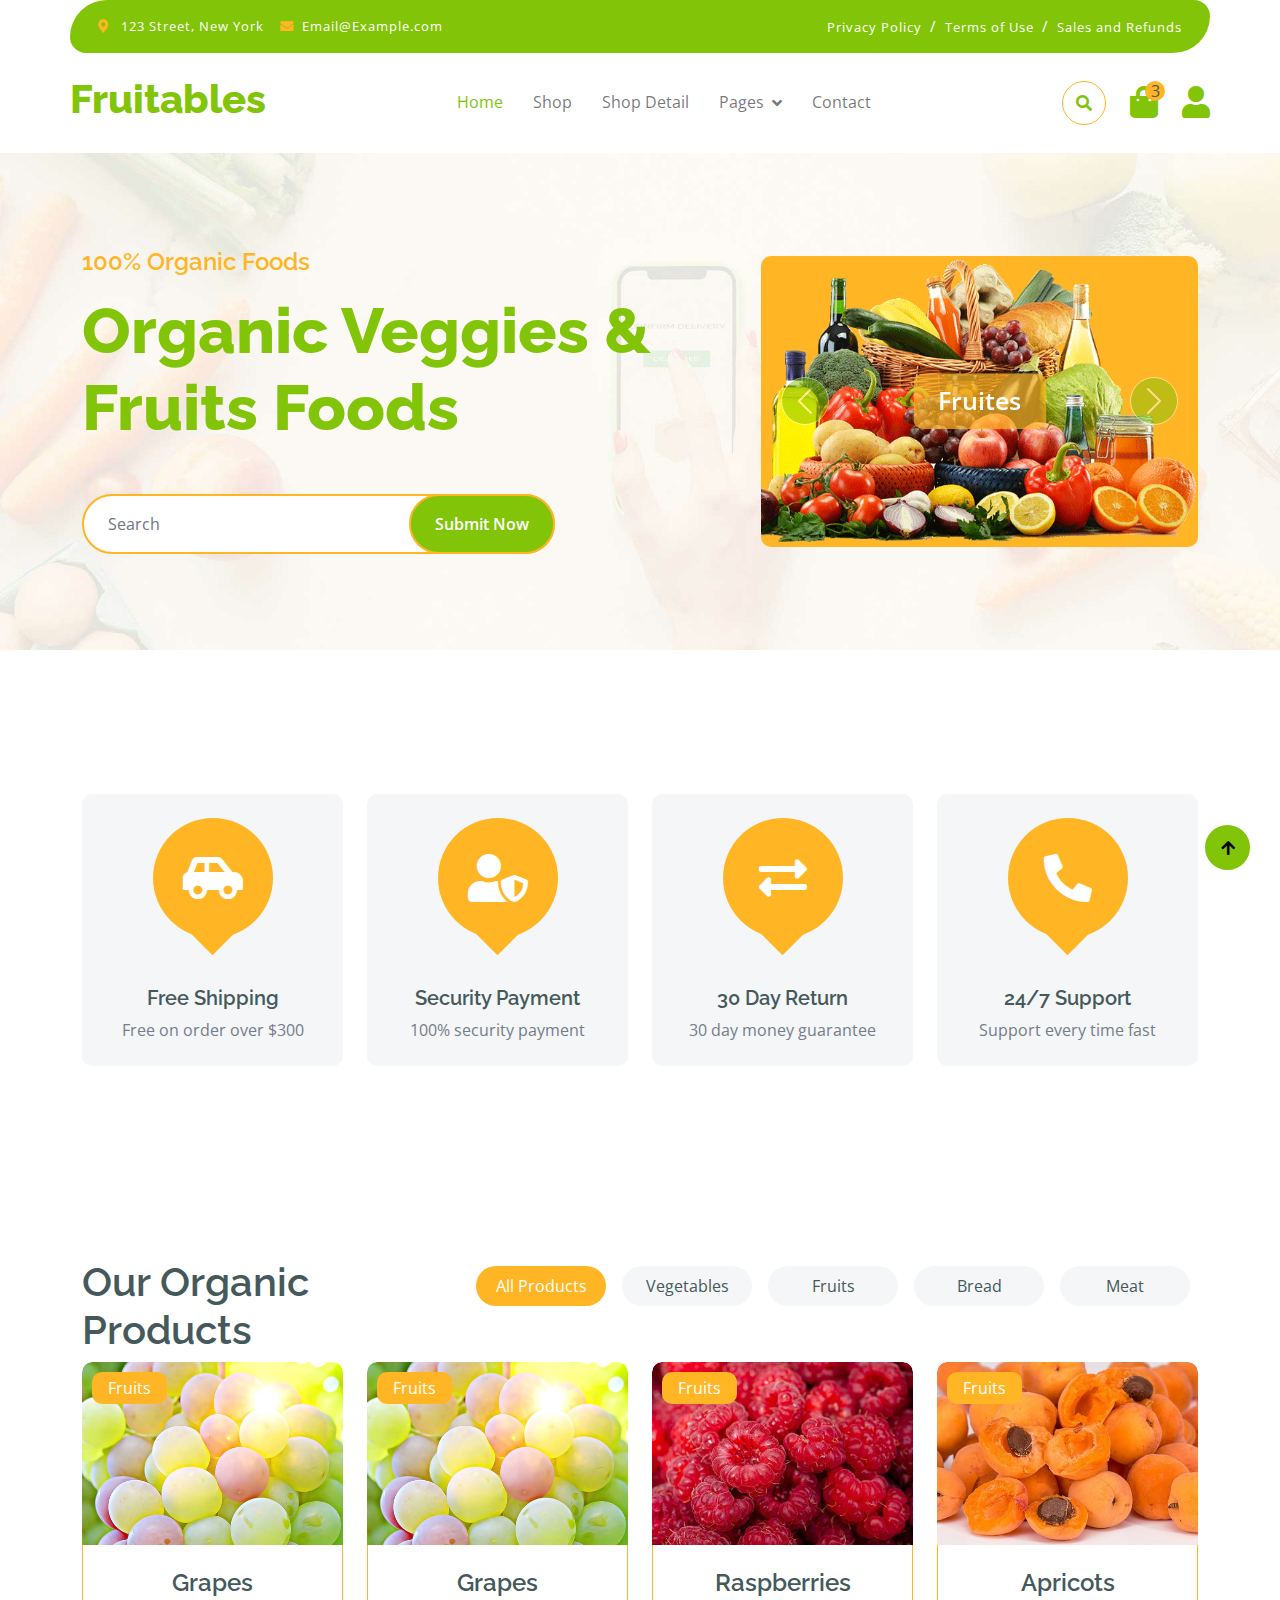
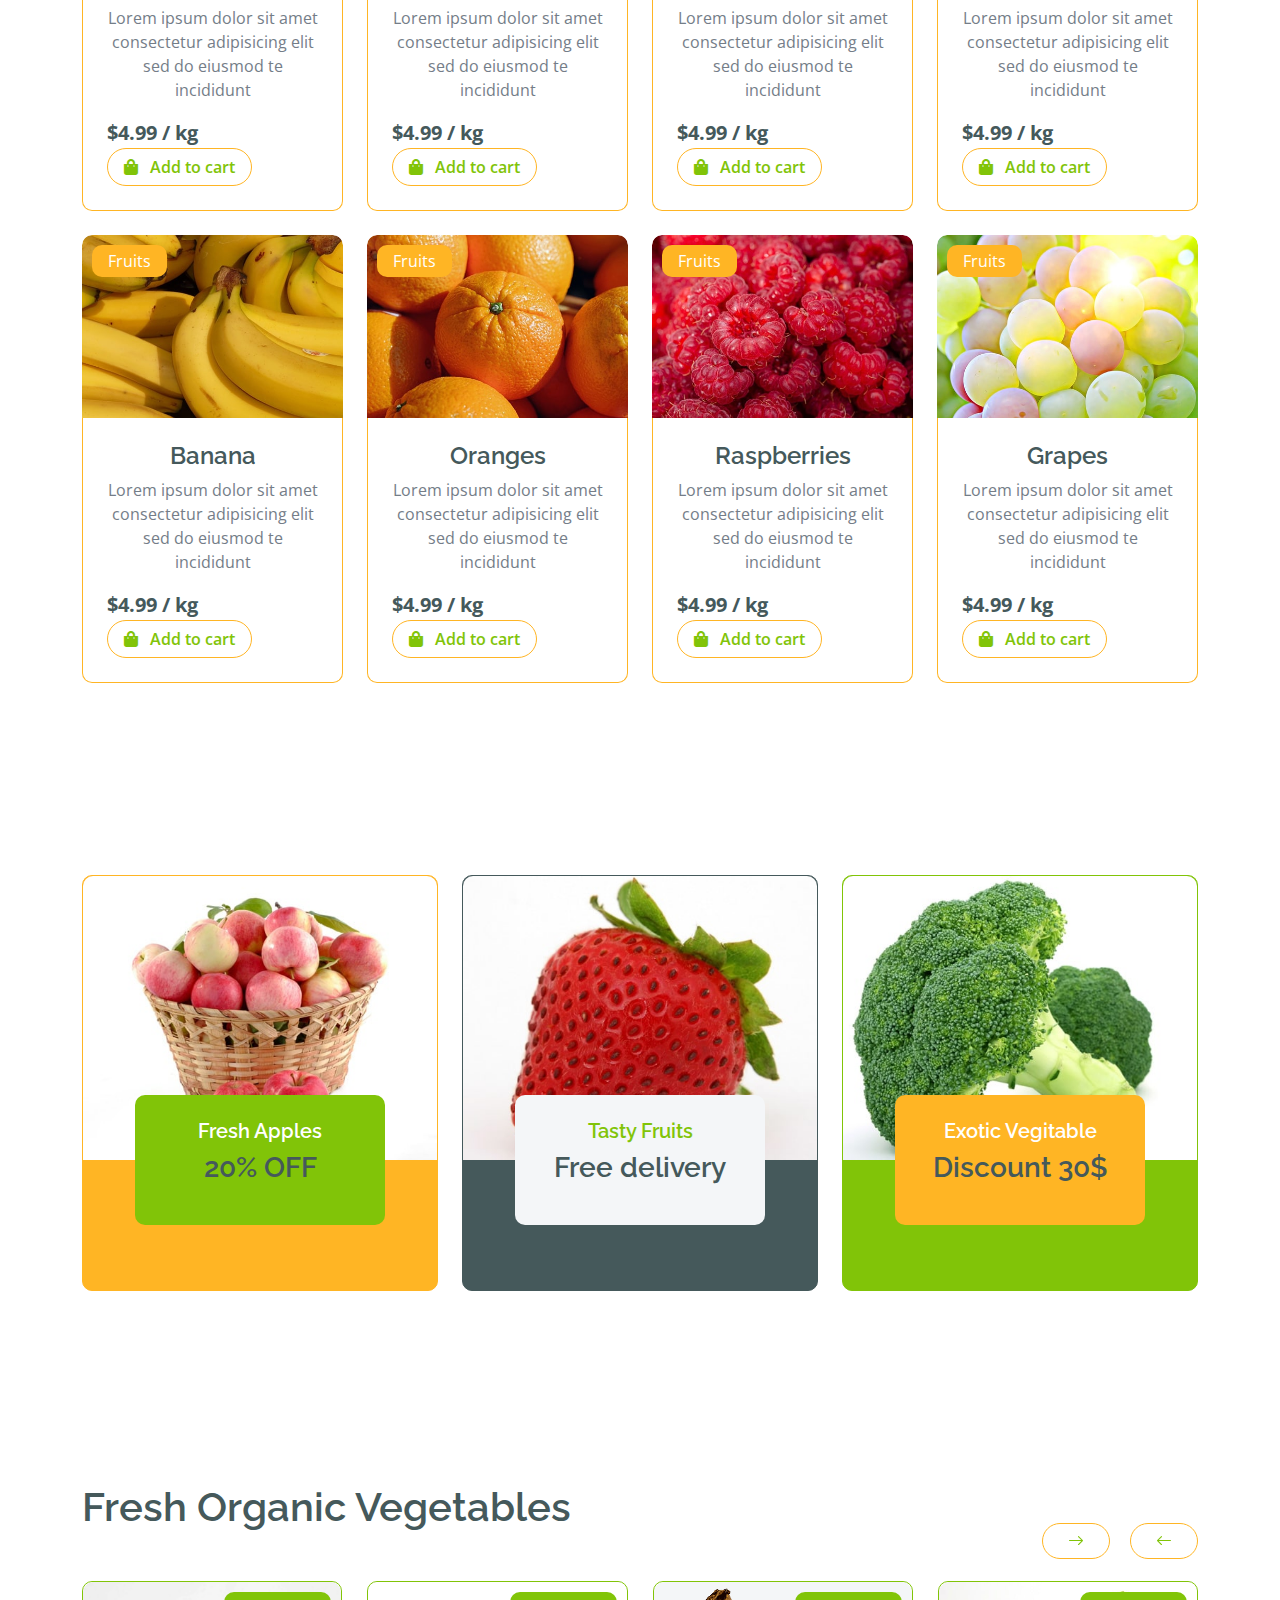
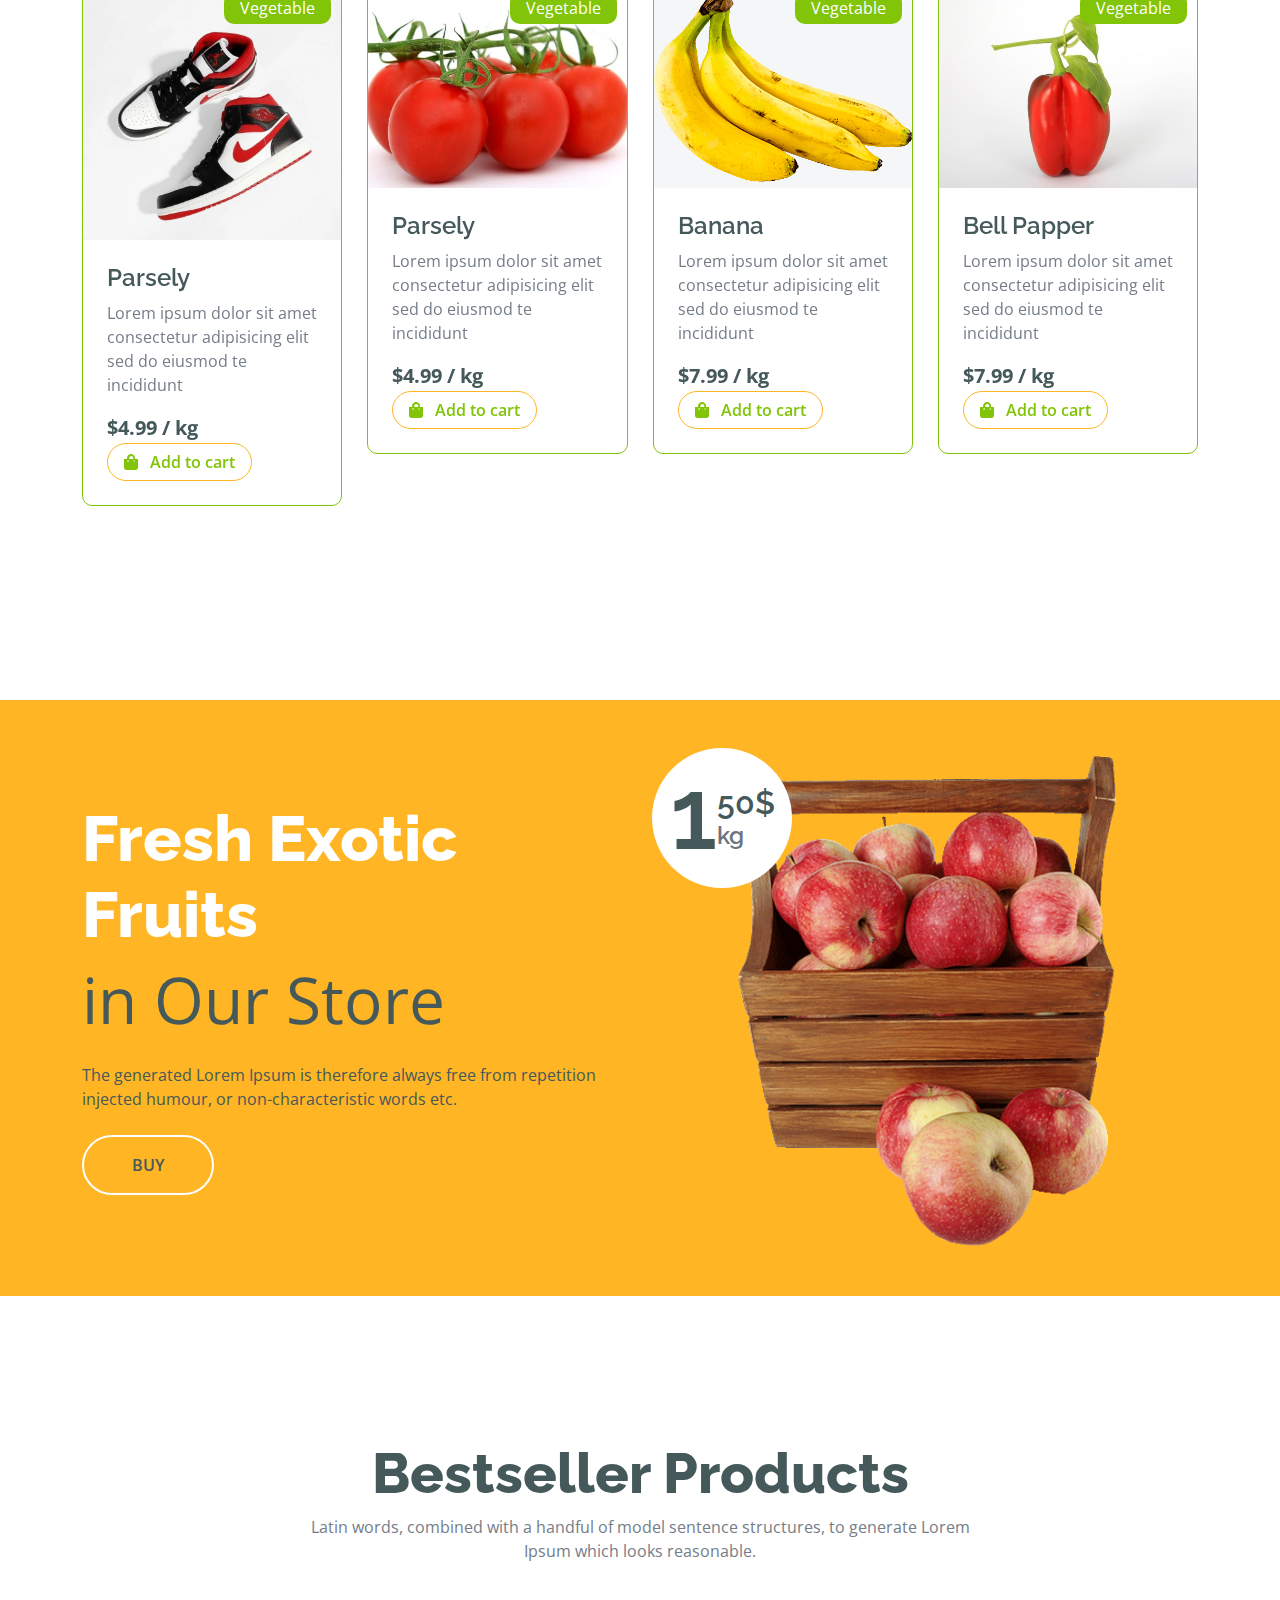
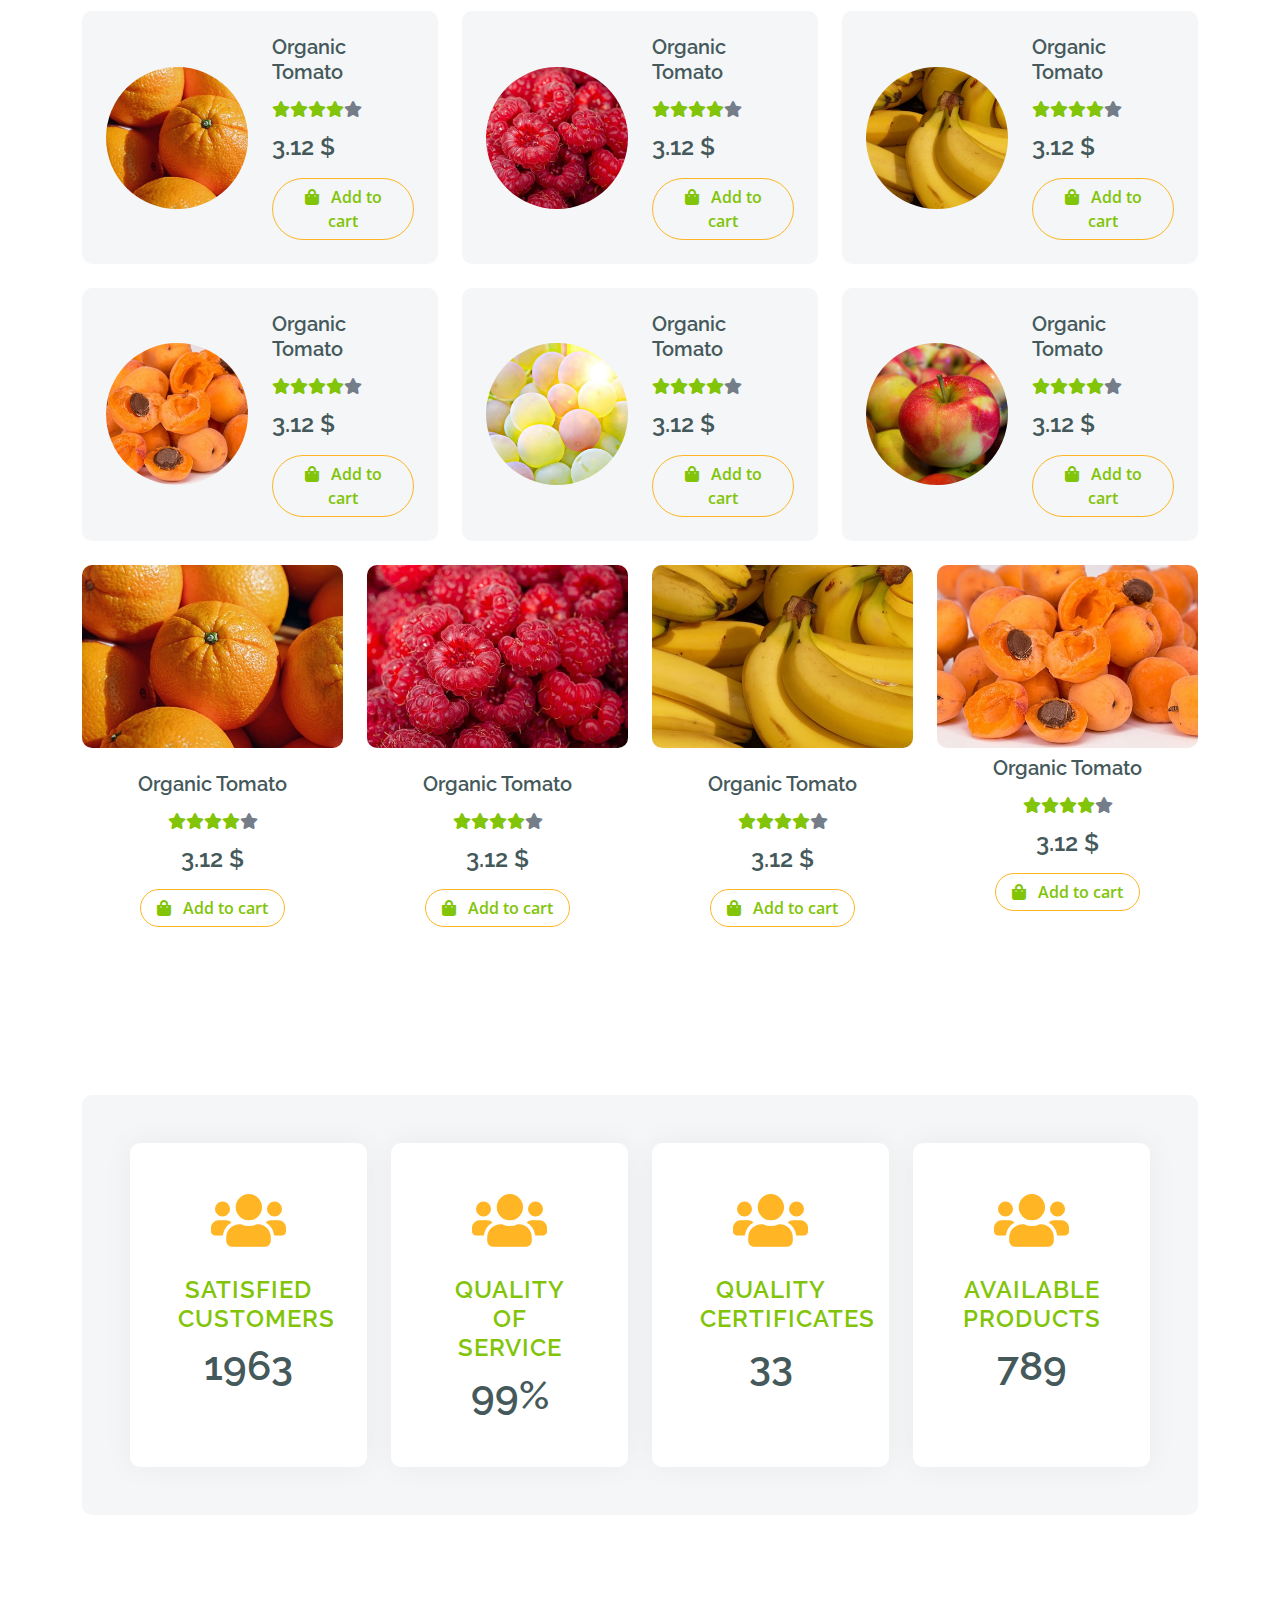
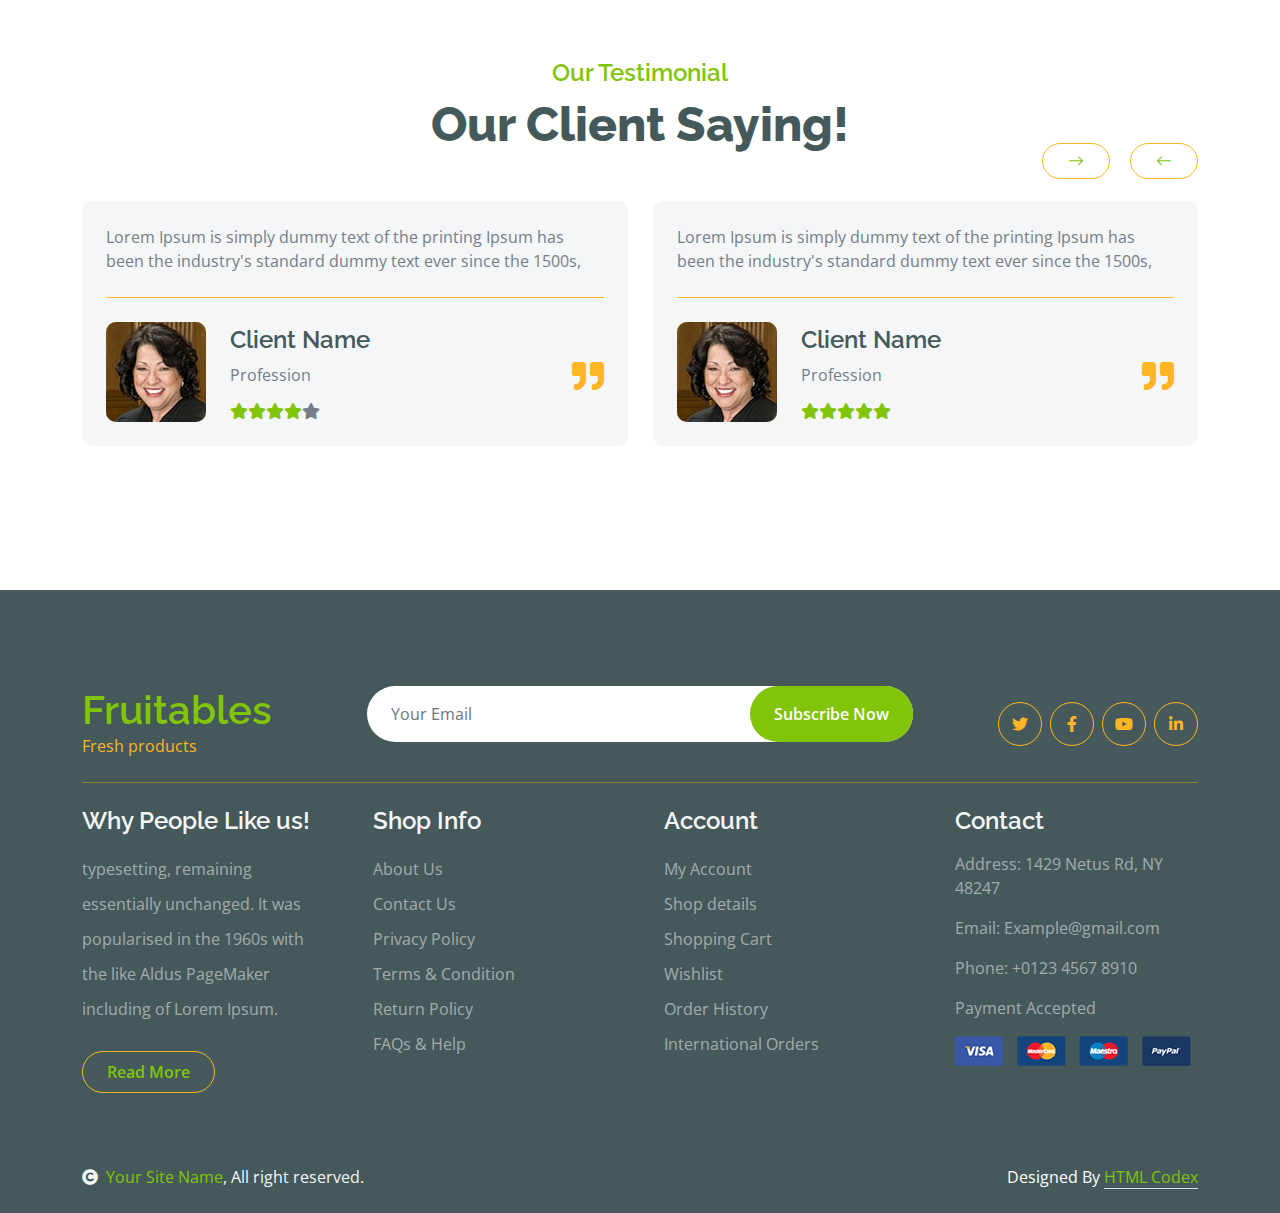
<file: ECommerceMVC/ECommerceMVC/wwwroot/index.html>
<!DOCTYPE html>
<html lang="en">

    <head>
        <meta charset="utf-8">
        <title>Fruitables - Vegetable Website Template</title>
        <meta content="width=device-width, initial-scale=1.0" name="viewport">
        <meta content="" name="keywords">
        <meta content="" name="description">

        <!-- Google Web Fonts -->
        <link rel="preconnect" href="https://fonts.googleapis.com">
        <link rel="preconnect" href="https://fonts.gstatic.com" crossorigin>
        <link href="https://fonts.googleapis.com/css2?family=Open+Sans:wght@400;600&family=Raleway:wght@600;800&display=swap" rel="stylesheet"> 

        <!-- Icon Font Stylesheet -->
        <link rel="stylesheet" href="https://use.fontawesome.com/releases/v5.15.4/css/all.css"/>
        <link href="https://cdn.jsdelivr.net/npm/bootstrap-icons@1.4.1/font/bootstrap-icons.css" rel="stylesheet">

        <!-- Libraries Stylesheet -->
        <link href="lib/lightbox/css/lightbox.min.css" rel="stylesheet">
        <link href="lib/owlcarousel/assets/owl.carousel.min.css" rel="stylesheet">


        <!-- Customized Bootstrap Stylesheet -->
        <link href="css/bootstrap.min.css" rel="stylesheet">

        <!-- Template Stylesheet -->
        <link href="css/style.css" rel="stylesheet">
    </head>

    <body>

        <!-- Spinner Start -->
        <div id="spinner" class="show w-100 vh-100 bg-white position-fixed translate-middle top-50 start-50  d-flex align-items-center justify-content-center">
            <div class="spinner-grow text-primary" role="status"></div>
        </div>
        <!-- Spinner End -->


        <!-- Navbar start -->
        <div class="container-fluid fixed-top">
            <div class="container topbar bg-primary d-none d-lg-block">
                <div class="d-flex justify-content-between">
                    <div class="top-info ps-2">
                        <small class="me-3"><i class="fas fa-map-marker-alt me-2 text-secondary"></i> <a href="#" class="text-white">123 Street, New York</a></small>
                        <small class="me-3"><i class="fas fa-envelope me-2 text-secondary"></i><a href="#" class="text-white">Email@Example.com</a></small>
                    </div>
                    <div class="top-link pe-2">
                        <a href="#" class="text-white"><small class="text-white mx-2">Privacy Policy</small>/</a>
                        <a href="#" class="text-white"><small class="text-white mx-2">Terms of Use</small>/</a>
                        <a href="#" class="text-white"><small class="text-white ms-2">Sales and Refunds</small></a>
                    </div>
                </div>
            </div>
            <div class="container px-0">
                <nav class="navbar navbar-light bg-white navbar-expand-xl">
                    <a href="index.html" class="navbar-brand"><h1 class="text-primary display-6">Fruitables</h1></a>
                    <button class="navbar-toggler py-2 px-3" type="button" data-bs-toggle="collapse" data-bs-target="#navbarCollapse">
                        <span class="fa fa-bars text-primary"></span>
                    </button>
                    <div class="collapse navbar-collapse bg-white" id="navbarCollapse">
                        <div class="navbar-nav mx-auto">
                            <a href="index.html" class="nav-item nav-link active">Home</a>
                            <a href="shop.html" class="nav-item nav-link">Shop</a>
                            <a href="shop-detail.html" class="nav-item nav-link">Shop Detail</a>
                            <div class="nav-item dropdown">
                                <a href="#" class="nav-link dropdown-toggle" data-bs-toggle="dropdown">Pages</a>
                                <div class="dropdown-menu m-0 bg-secondary rounded-0">
                                    <a href="cart.html" class="dropdown-item">Cart</a>
                                    <a href="chackout.html" class="dropdown-item">Chackout</a>
                                    <a href="testimonial.html" class="dropdown-item">Testimonial</a>
                                    <a href="404.html" class="dropdown-item">404 Page</a>
                                </div>
                            </div>
                            <a href="contact.html" class="nav-item nav-link">Contact</a>
                        </div>
                        <div class="d-flex m-3 me-0">
                            <button class="btn-search btn border border-secondary btn-md-square rounded-circle bg-white me-4" data-bs-toggle="modal" data-bs-target="#searchModal"><i class="fas fa-search text-primary"></i></button>
                            <a href="#" class="position-relative me-4 my-auto">
                                <i class="fa fa-shopping-bag fa-2x"></i>
                                <span class="position-absolute bg-secondary rounded-circle d-flex align-items-center justify-content-center text-dark px-1" style="top: -5px; left: 15px; height: 20px; min-width: 20px;">3</span>
                            </a>
                            <a href="#" class="my-auto">
                                <i class="fas fa-user fa-2x"></i>
                            </a>
                        </div>
                    </div>
                </nav>
            </div>
        </div>
        <!-- Navbar End -->


        <!-- Modal Search Start -->
        <div class="modal fade" id="searchModal" tabindex="-1" aria-labelledby="exampleModalLabel" aria-hidden="true">
            <div class="modal-dialog modal-fullscreen">
                <div class="modal-content rounded-0">
                    <div class="modal-header">
                        <h5 class="modal-title" id="exampleModalLabel">Search by keyword</h5>
                        <button type="button" class="btn-close" data-bs-dismiss="modal" aria-label="Close"></button>
                    </div>
                    <div class="modal-body d-flex align-items-center">
                        <div class="input-group w-75 mx-auto d-flex">
                            <input type="search" class="form-control p-3" placeholder="keywords" aria-describedby="search-icon-1">
                            <span id="search-icon-1" class="input-group-text p-3"><i class="fa fa-search"></i></span>
                        </div>
                    </div>
                </div>
            </div>
        </div>
        <!-- Modal Search End -->


        <!-- Hero Start -->
        <div class="container-fluid py-5 mb-5 hero-header">
            <div class="container py-5">
                <div class="row g-5 align-items-center">
                    <div class="col-md-12 col-lg-7">
                        <h4 class="mb-3 text-secondary">100% Organic Foods</h4>
                        <h1 class="mb-5 display-3 text-primary">Organic Veggies & Fruits Foods</h1>
                        <div class="position-relative mx-auto">
                            <input class="form-control border-2 border-secondary w-75 py-3 px-4 rounded-pill" type="number" placeholder="Search">
                            <button type="submit" class="btn btn-primary border-2 border-secondary py-3 px-4 position-absolute rounded-pill text-white h-100" style="top: 0; right: 25%;">Submit Now</button>
                        </div>
                    </div>
                    <div class="col-md-12 col-lg-5">
                        <div id="carouselId" class="carousel slide position-relative" data-bs-ride="carousel">
                            <div class="carousel-inner" role="listbox">
                                <div class="carousel-item active rounded">
                                    <img src="img/hero-img-1.png" class="img-fluid w-100 h-100 bg-secondary rounded" alt="First slide">
                                    <a href="#" class="btn px-4 py-2 text-white rounded">Fruites</a>
                                </div>
                                <div class="carousel-item rounded">
                                    <img src="img/hero-img-2.jpg" class="img-fluid w-100 h-100 rounded" alt="Second slide">
                                    <a href="#" class="btn px-4 py-2 text-white rounded">Vesitables</a>
                                </div>
                            </div>
                            <button class="carousel-control-prev" type="button" data-bs-target="#carouselId" data-bs-slide="prev">
                                <span class="carousel-control-prev-icon" aria-hidden="true"></span>
                                <span class="visually-hidden">Previous</span>
                            </button>
                            <button class="carousel-control-next" type="button" data-bs-target="#carouselId" data-bs-slide="next">
                                <span class="carousel-control-next-icon" aria-hidden="true"></span>
                                <span class="visually-hidden">Next</span>
                            </button>
                        </div>
                    </div>
                </div>
            </div>
        </div>
        <!-- Hero End -->


        <!-- Featurs Section Start -->
        <div class="container-fluid featurs py-5">
            <div class="container py-5">
                <div class="row g-4">
                    <div class="col-md-6 col-lg-3">
                        <div class="featurs-item text-center rounded bg-light p-4">
                            <div class="featurs-icon btn-square rounded-circle bg-secondary mb-5 mx-auto">
                                <i class="fas fa-car-side fa-3x text-white"></i>
                            </div>
                            <div class="featurs-content text-center">
                                <h5>Free Shipping</h5>
                                <p class="mb-0">Free on order over $300</p>
                            </div>
                        </div>
                    </div>
                    <div class="col-md-6 col-lg-3">
                        <div class="featurs-item text-center rounded bg-light p-4">
                            <div class="featurs-icon btn-square rounded-circle bg-secondary mb-5 mx-auto">
                                <i class="fas fa-user-shield fa-3x text-white"></i>
                            </div>
                            <div class="featurs-content text-center">
                                <h5>Security Payment</h5>
                                <p class="mb-0">100% security payment</p>
                            </div>
                        </div>
                    </div>
                    <div class="col-md-6 col-lg-3">
                        <div class="featurs-item text-center rounded bg-light p-4">
                            <div class="featurs-icon btn-square rounded-circle bg-secondary mb-5 mx-auto">
                                <i class="fas fa-exchange-alt fa-3x text-white"></i>
                            </div>
                            <div class="featurs-content text-center">
                                <h5>30 Day Return</h5>
                                <p class="mb-0">30 day money guarantee</p>
                            </div>
                        </div>
                    </div>
                    <div class="col-md-6 col-lg-3">
                        <div class="featurs-item text-center rounded bg-light p-4">
                            <div class="featurs-icon btn-square rounded-circle bg-secondary mb-5 mx-auto">
                                <i class="fa fa-phone-alt fa-3x text-white"></i>
                            </div>
                            <div class="featurs-content text-center">
                                <h5>24/7 Support</h5>
                                <p class="mb-0">Support every time fast</p>
                            </div>
                        </div>
                    </div>
                </div>
            </div>
        </div>
        <!-- Featurs Section End -->


        <!-- Fruits Shop Start-->
        <div class="container-fluid fruite py-5">
            <div class="container py-5">
                <div class="tab-class text-center">
                    <div class="row g-4">
                        <div class="col-lg-4 text-start">
                            <h1>Our Organic Products</h1>
                        </div>
                        <div class="col-lg-8 text-end">
                            <ul class="nav nav-pills d-inline-flex text-center mb-5">
                                <li class="nav-item">
                                    <a class="d-flex m-2 py-2 bg-light rounded-pill active" data-bs-toggle="pill" href="#tab-1">
                                        <span class="text-dark" style="width: 130px;">All Products</span>
                                    </a>
                                </li>
                                <li class="nav-item">
                                    <a class="d-flex py-2 m-2 bg-light rounded-pill" data-bs-toggle="pill" href="#tab-2">
                                        <span class="text-dark" style="width: 130px;">Vegetables</span>
                                    </a>
                                </li>
                                <li class="nav-item">
                                    <a class="d-flex m-2 py-2 bg-light rounded-pill" data-bs-toggle="pill" href="#tab-3">
                                        <span class="text-dark" style="width: 130px;">Fruits</span>
                                    </a>
                                </li>
                                <li class="nav-item">
                                    <a class="d-flex m-2 py-2 bg-light rounded-pill" data-bs-toggle="pill" href="#tab-4">
                                        <span class="text-dark" style="width: 130px;">Bread</span>
                                    </a>
                                </li>
                                <li class="nav-item">
                                    <a class="d-flex m-2 py-2 bg-light rounded-pill" data-bs-toggle="pill" href="#tab-5">
                                        <span class="text-dark" style="width: 130px;">Meat</span>
                                    </a>
                                </li>
                            </ul>
                        </div>
                    </div>
                    <div class="tab-content">
                        <div id="tab-1" class="tab-pane fade show p-0 active">
                            <div class="row g-4">
                                <div class="col-lg-12">
                                    <div class="row g-4">
                                        <div class="col-md-6 col-lg-4 col-xl-3">
                                            <div class="rounded position-relative fruite-item">
                                                <div class="fruite-img">
                                                    <img src="img/fruite-item-5.jpg" class="img-fluid w-100 rounded-top" alt="">
                                                </div>
                                                <div class="text-white bg-secondary px-3 py-1 rounded position-absolute" style="top: 10px; left: 10px;">Fruits</div>
                                                <div class="p-4 border border-secondary border-top-0 rounded-bottom">
                                                    <h4>Grapes</h4>
                                                    <p>Lorem ipsum dolor sit amet consectetur adipisicing elit sed do eiusmod te incididunt</p>
                                                    <div class="d-flex justify-content-between flex-lg-wrap">
                                                        <p class="text-dark fs-5 fw-bold mb-0">$4.99 / kg</p>
                                                        <a href="#" class="btn border border-secondary rounded-pill px-3 text-primary"><i class="fa fa-shopping-bag me-2 text-primary"></i> Add to cart</a>
                                                    </div>
                                                </div>
                                            </div>
                                        </div>
                                        <div class="col-md-6 col-lg-4 col-xl-3">
                                            <div class="rounded position-relative fruite-item">
                                                <div class="fruite-img">
                                                    <img src="img/fruite-item-5.jpg" class="img-fluid w-100 rounded-top" alt="">
                                                </div>
                                                <div class="text-white bg-secondary px-3 py-1 rounded position-absolute" style="top: 10px; left: 10px;">Fruits</div>
                                                <div class="p-4 border border-secondary border-top-0 rounded-bottom">
                                                    <h4>Grapes</h4>
                                                    <p>Lorem ipsum dolor sit amet consectetur adipisicing elit sed do eiusmod te incididunt</p>
                                                    <div class="d-flex justify-content-between flex-lg-wrap">
                                                        <p class="text-dark fs-5 fw-bold mb-0">$4.99 / kg</p>
                                                        <a href="#" class="btn border border-secondary rounded-pill px-3 text-primary"><i class="fa fa-shopping-bag me-2 text-primary"></i> Add to cart</a>
                                                    </div>
                                                </div>
                                            </div>
                                        </div>
                                        <div class="col-md-6 col-lg-4 col-xl-3">
                                            <div class="rounded position-relative fruite-item">
                                                <div class="fruite-img">
                                                    <img src="img/fruite-item-2.jpg" class="img-fluid w-100 rounded-top" alt="">
                                                </div>
                                                <div class="text-white bg-secondary px-3 py-1 rounded position-absolute" style="top: 10px; left: 10px;">Fruits</div>
                                                <div class="p-4 border border-secondary border-top-0 rounded-bottom">
                                                    <h4>Raspberries</h4>
                                                    <p>Lorem ipsum dolor sit amet consectetur adipisicing elit sed do eiusmod te incididunt</p>
                                                    <div class="d-flex justify-content-between flex-lg-wrap">
                                                        <p class="text-dark fs-5 fw-bold mb-0">$4.99 / kg</p>
                                                        <a href="#" class="btn border border-secondary rounded-pill px-3 text-primary"><i class="fa fa-shopping-bag me-2 text-primary"></i> Add to cart</a>
                                                    </div>
                                                </div>
                                            </div>
                                        </div>
                                        <div class="col-md-6 col-lg-4 col-xl-3">
                                            <div class="rounded position-relative fruite-item">
                                                <div class="fruite-img">
                                                    <img src="img/fruite-item-4.jpg" class="img-fluid w-100 rounded-top" alt="">
                                                </div>
                                                <div class="text-white bg-secondary px-3 py-1 rounded position-absolute" style="top: 10px; left: 10px;">Fruits</div>
                                                <div class="p-4 border border-secondary border-top-0 rounded-bottom">
                                                    <h4>Apricots</h4>
                                                    <p>Lorem ipsum dolor sit amet consectetur adipisicing elit sed do eiusmod te incididunt</p>
                                                    <div class="d-flex justify-content-between flex-lg-wrap">
                                                        <p class="text-dark fs-5 fw-bold mb-0">$4.99 / kg</p>
                                                        <a href="#" class="btn border border-secondary rounded-pill px-3 text-primary"><i class="fa fa-shopping-bag me-2 text-primary"></i> Add to cart</a>
                                                    </div>
                                                </div>
                                            </div>
                                        </div>
                                        <div class="col-md-6 col-lg-4 col-xl-3">
                                            <div class="rounded position-relative fruite-item">
                                                <div class="fruite-img">
                                                    <img src="img/fruite-item-3.jpg" class="img-fluid w-100 rounded-top" alt="">
                                                </div>
                                                <div class="text-white bg-secondary px-3 py-1 rounded position-absolute" style="top: 10px; left: 10px;">Fruits</div>
                                                <div class="p-4 border border-secondary border-top-0 rounded-bottom">
                                                    <h4>Banana</h4>
                                                    <p>Lorem ipsum dolor sit amet consectetur adipisicing elit sed do eiusmod te incididunt</p>
                                                    <div class="d-flex justify-content-between flex-lg-wrap">
                                                        <p class="text-dark fs-5 fw-bold mb-0">$4.99 / kg</p>
                                                        <a href="#" class="btn border border-secondary rounded-pill px-3 text-primary"><i class="fa fa-shopping-bag me-2 text-primary"></i> Add to cart</a>
                                                    </div>
                                                </div>
                                            </div>
                                        </div>
                                        <div class="col-md-6 col-lg-4 col-xl-3">
                                            <div class="rounded position-relative fruite-item">
                                                <div class="fruite-img">
                                                    <img src="img/fruite-item-1.jpg" class="img-fluid w-100 rounded-top" alt="">
                                                </div>
                                                <div class="text-white bg-secondary px-3 py-1 rounded position-absolute" style="top: 10px; left: 10px;">Fruits</div>
                                                <div class="p-4 border border-secondary border-top-0 rounded-bottom">
                                                    <h4>Oranges</h4>
                                                    <p>Lorem ipsum dolor sit amet consectetur adipisicing elit sed do eiusmod te incididunt</p>
                                                    <div class="d-flex justify-content-between flex-lg-wrap">
                                                        <p class="text-dark fs-5 fw-bold mb-0">$4.99 / kg</p>
                                                        <a href="#" class="btn border border-secondary rounded-pill px-3 text-primary"><i class="fa fa-shopping-bag me-2 text-primary"></i> Add to cart</a>
                                                    </div>
                                                </div>
                                            </div>
                                        </div>
                                        <div class="col-md-6 col-lg-4 col-xl-3">
                                            <div class="rounded position-relative fruite-item">
                                                <div class="fruite-img">
                                                    <img src="img/fruite-item-2.jpg" class="img-fluid w-100 rounded-top" alt="">
                                                </div>
                                                <div class="text-white bg-secondary px-3 py-1 rounded position-absolute" style="top: 10px; left: 10px;">Fruits</div>
                                                <div class="p-4 border border-secondary border-top-0 rounded-bottom">
                                                    <h4>Raspberries</h4>
                                                    <p>Lorem ipsum dolor sit amet consectetur adipisicing elit sed do eiusmod te incididunt</p>
                                                    <div class="d-flex justify-content-between flex-lg-wrap">
                                                        <p class="text-dark fs-5 fw-bold mb-0">$4.99 / kg</p>
                                                        <a href="#" class="btn border border-secondary rounded-pill px-3 text-primary"><i class="fa fa-shopping-bag me-2 text-primary"></i> Add to cart</a>
                                                    </div>
                                                </div>
                                            </div>
                                        </div>
                                        <div class="col-md-6 col-lg-4 col-xl-3">
                                            <div class="rounded position-relative fruite-item">
                                                <div class="fruite-img">
                                                    <img src="img/fruite-item-5.jpg" class="img-fluid w-100 rounded-top" alt="">
                                                </div>
                                                <div class="text-white bg-secondary px-3 py-1 rounded position-absolute" style="top: 10px; left: 10px;">Fruits</div>
                                                <div class="p-4 border border-secondary border-top-0 rounded-bottom">
                                                    <h4>Grapes</h4>
                                                    <p>Lorem ipsum dolor sit amet consectetur adipisicing elit sed do eiusmod te incididunt</p>
                                                    <div class="d-flex justify-content-between flex-lg-wrap">
                                                        <p class="text-dark fs-5 fw-bold mb-0">$4.99 / kg</p>
                                                        <a href="#" class="btn border border-secondary rounded-pill px-3 text-primary"><i class="fa fa-shopping-bag me-2 text-primary"></i> Add to cart</a>
                                                    </div>
                                                </div>
                                            </div>
                                        </div>
                                    </div>
                                </div>
                            </div>
                        </div>
                        <div id="tab-2" class="tab-pane fade show p-0">
                            <div class="row g-4">
                                <div class="col-lg-12">
                                    <div class="row g-4">
                                        <div class="col-md-6 col-lg-4 col-xl-3">
                                            <div class="rounded position-relative fruite-item">
                                                <div class="fruite-img">
                                                    <img src="img/fruite-item-5.jpg" class="img-fluid w-100 rounded-top" alt="">
                                                </div>
                                                <div class="text-white bg-secondary px-3 py-1 rounded position-absolute" style="top: 10px; left: 10px;">Fruits</div>
                                                <div class="p-4 border border-secondary border-top-0 rounded-bottom">
                                                    <h4>Grapes</h4>
                                                    <p>Lorem ipsum dolor sit amet consectetur adipisicing elit sed do eiusmod te incididunt</p>
                                                    <div class="d-flex justify-content-between flex-lg-wrap">
                                                        <p class="text-dark fs-5 fw-bold mb-0">$4.99 / kg</p>
                                                        <a href="#" class="btn border border-secondary rounded-pill px-3 text-primary"><i class="fa fa-shopping-bag me-2 text-primary"></i> Add to cart</a>
                                                    </div>
                                                </div>
                                            </div>
                                        </div>
                                        <div class="col-md-6 col-lg-4 col-xl-3">
                                            <div class="rounded position-relative fruite-item">
                                                <div class="fruite-img">
                                                    <img src="img/fruite-item-2.jpg" class="img-fluid w-100 rounded-top" alt="">
                                                </div>
                                                <div class="text-white bg-secondary px-3 py-1 rounded position-absolute" style="top: 10px; left: 10px;">Fruits</div>
                                                <div class="p-4 border border-secondary border-top-0 rounded-bottom">
                                                    <h4>Raspberries</h4>
                                                    <p>Lorem ipsum dolor sit amet consectetur adipisicing elit sed do eiusmod te incididunt</p>
                                                    <div class="d-flex justify-content-between flex-lg-wrap">
                                                        <p class="text-dark fs-5 fw-bold mb-0">$4.99 / kg</p>
                                                        <a href="#" class="btn border border-secondary rounded-pill px-3 text-primary"><i class="fa fa-shopping-bag me-2 text-primary"></i> Add to cart</a>
                                                    </div>
                                                </div>
                                            </div>
                                        </div>
                                    </div>
                                </div>
                            </div>
                        </div>
                        <div id="tab-3" class="tab-pane fade show p-0">
                            <div class="row g-4">
                                <div class="col-lg-12">
                                    <div class="row g-4">
                                        <div class="col-md-6 col-lg-4 col-xl-3">
                                            <div class="rounded position-relative fruite-item">
                                                <div class="fruite-img">
                                                    <img src="img/fruite-item-1.jpg" class="img-fluid w-100 rounded-top" alt="">
                                                </div>
                                                <div class="text-white bg-secondary px-3 py-1 rounded position-absolute" style="top: 10px; left: 10px;">Fruits</div>
                                                <div class="p-4 border border-secondary border-top-0 rounded-bottom">
                                                    <h4>Oranges</h4>
                                                    <p>Lorem ipsum dolor sit amet consectetur adipisicing elit sed do eiusmod te incididunt</p>
                                                    <div class="d-flex justify-content-between flex-lg-wrap">
                                                        <p class="text-dark fs-5 fw-bold mb-0">$4.99 / kg</p>
                                                        <a href="#" class="btn border border-secondary rounded-pill px-3 text-primary"><i class="fa fa-shopping-bag me-2 text-primary"></i> Add to cart</a>
                                                    </div>
                                                </div>
                                            </div>
                                        </div>
                                        <div class="col-md-6 col-lg-4 col-xl-3">
                                            <div class="rounded position-relative fruite-item">
                                                <div class="fruite-img">
                                                    <img src="img/fruite-item-6.jpg" class="img-fluid w-100 rounded-top" alt="">
                                                </div>
                                                <div class="text-white bg-secondary px-3 py-1 rounded position-absolute" style="top: 10px; left: 10px;">Fruits</div>
                                                <div class="p-4 border border-secondary border-top-0 rounded-bottom">
                                                    <h4>Apple</h4>
                                                    <p>Lorem ipsum dolor sit amet consectetur adipisicing elit sed do eiusmod te incididunt</p>
                                                    <div class="d-flex justify-content-between flex-lg-wrap">
                                                        <p class="text-dark fs-5 fw-bold mb-0">$4.99 / kg</p>
                                                        <a href="#" class="btn border border-secondary rounded-pill px-3 text-primary"><i class="fa fa-shopping-bag me-2 text-primary"></i> Add to cart</a>
                                                    </div>
                                                </div>
                                            </div>
                                        </div>
                                    </div>
                                </div>
                            </div>
                        </div>
                        <div id="tab-4" class="tab-pane fade show p-0">
                            <div class="row g-4">
                                <div class="col-lg-12">
                                    <div class="row g-4">
                                        <div class="col-md-6 col-lg-4 col-xl-3">
                                            <div class="rounded position-relative fruite-item">
                                                <div class="fruite-img">
                                                    <img src="img/fruite-item-5.jpg" class="img-fluid w-100 rounded-top" alt="">
                                                </div>
                                                <div class="text-white bg-secondary px-3 py-1 rounded position-absolute" style="top: 10px; left: 10px;">Fruits</div>
                                                <div class="p-4 border border-secondary border-top-0 rounded-bottom">
                                                    <h4>Grapes</h4>
                                                    <p>Lorem ipsum dolor sit amet consectetur adipisicing elit sed do eiusmod te incididunt</p>
                                                    <div class="d-flex justify-content-between flex-lg-wrap">
                                                        <p class="text-dark fs-5 fw-bold mb-0">$4.99 / kg</p>
                                                        <a href="#" class="btn border border-secondary rounded-pill px-3 text-primary"><i class="fa fa-shopping-bag me-2 text-primary"></i> Add to cart</a>
                                                    </div>
                                                </div>
                                            </div>
                                        </div>
                                        <div class="col-md-6 col-lg-4 col-xl-3">
                                            <div class="rounded position-relative fruite-item">
                                                <div class="fruite-img">
                                                    <img src="img/fruite-item-4.jpg" class="img-fluid w-100 rounded-top" alt="">
                                                </div>
                                                <div class="text-white bg-secondary px-3 py-1 rounded position-absolute" style="top: 10px; left: 10px;">Fruits</div>
                                                <div class="p-4 border border-secondary border-top-0 rounded-bottom">
                                                    <h4>Apricots</h4>
                                                    <p>Lorem ipsum dolor sit amet consectetur adipisicing elit sed do eiusmod te incididunt</p>
                                                    <div class="d-flex justify-content-between flex-lg-wrap">
                                                        <p class="text-dark fs-5 fw-bold mb-0">$4.99 / kg</p>
                                                        <a href="#" class="btn border border-secondary rounded-pill px-3 text-primary"><i class="fa fa-shopping-bag me-2 text-primary"></i> Add to cart</a>
                                                    </div>
                                                </div>
                                            </div>
                                        </div>
                                    </div>
                                </div>
                            </div>
                        </div>
                        <div id="tab-5" class="tab-pane fade show p-0">
                            <div class="row g-4">
                                <div class="col-lg-12">
                                    <div class="row g-4">
                                        <div class="col-md-6 col-lg-4 col-xl-3">
                                            <div class="rounded position-relative fruite-item">
                                                <div class="fruite-img">
                                                    <img src="img/fruite-item-3.jpg" class="img-fluid w-100 rounded-top" alt="">
                                                </div>
                                                <div class="text-white bg-secondary px-3 py-1 rounded position-absolute" style="top: 10px; left: 10px;">Fruits</div>
                                                <div class="p-4 border border-secondary border-top-0 rounded-bottom">
                                                    <h4>Banana</h4>
                                                    <p>Lorem ipsum dolor sit amet consectetur adipisicing elit sed do eiusmod te incididunt</p>
                                                    <div class="d-flex justify-content-between flex-lg-wrap">
                                                        <p class="text-dark fs-5 fw-bold mb-0">$4.99 / kg</p>
                                                        <a href="#" class="btn border border-secondary rounded-pill px-3 text-primary"><i class="fa fa-shopping-bag me-2 text-primary"></i> Add to cart</a>
                                                    </div>
                                                </div>
                                            </div>
                                        </div>
                                        <div class="col-md-6 col-lg-4 col-xl-3">
                                            <div class="rounded position-relative fruite-item">
                                                <div class="fruite-img">
                                                    <img src="img/fruite-item-2.jpg" class="img-fluid w-100 rounded-top" alt="">
                                                </div>
                                                <div class="text-white bg-secondary px-3 py-1 rounded position-absolute" style="top: 10px; left: 10px;">Fruits</div>
                                                <div class="p-4 border border-secondary border-top-0 rounded-bottom">
                                                    <h4>Raspberries</h4>
                                                    <p>Lorem ipsum dolor sit amet consectetur adipisicing elit sed do eiusmod te incididunt</p>
                                                    <div class="d-flex justify-content-between flex-lg-wrap">
                                                        <p class="text-dark fs-5 fw-bold mb-0">$4.99 / kg</p>
                                                        <a href="#" class="btn border border-secondary rounded-pill px-3 text-primary"><i class="fa fa-shopping-bag me-2 text-primary"></i> Add to cart</a>
                                                    </div>
                                                </div>
                                            </div>
                                        </div>
                                        <div class="col-md-6 col-lg-4 col-xl-3">
                                            <div class="rounded position-relative fruite-item">
                                                <div class="fruite-img">
                                                    <img src="img/fruite-item-1.jpg" class="img-fluid w-100 rounded-top" alt="">
                                                </div>
                                                <div class="text-white bg-secondary px-3 py-1 rounded position-absolute" style="top: 10px; left: 10px;">Fruits</div>
                                                <div class="p-4 border border-secondary border-top-0 rounded-bottom">
                                                    <h4>Oranges</h4>
                                                    <p>Lorem ipsum dolor sit amet consectetur adipisicing elit sed do eiusmod te incididunt</p>
                                                    <div class="d-flex justify-content-between flex-lg-wrap">
                                                        <p class="text-dark fs-5 fw-bold mb-0">$4.99 / kg</p>
                                                        <a href="#" class="btn border border-secondary rounded-pill px-3 text-primary"><i class="fa fa-shopping-bag me-2 text-primary"></i> Add to cart</a>
                                                    </div>
                                                </div>
                                            </div>
                                        </div>
                                    </div>
                                </div>
                            </div>
                        </div>
                    </div>
                </div>      
            </div>
        </div>
        <!-- Fruits Shop End-->


        <!-- Featurs Start -->
        <div class="container-fluid service py-5">
            <div class="container py-5">
                <div class="row g-4 justify-content-center">
                    <div class="col-md-6 col-lg-4">
                        <a href="#">
                            <div class="service-item bg-secondary rounded border border-secondary">
                                <img src="img/featur-1.jpg" class="img-fluid rounded-top w-100" alt="">
                                <div class="px-4 rounded-bottom">
                                    <div class="service-content bg-primary text-center p-4 rounded">
                                        <h5 class="text-white">Fresh Apples</h5>
                                        <h3 class="mb-0">20% OFF</h3>
                                    </div>
                                </div>
                            </div>
                        </a>
                    </div>
                    <div class="col-md-6 col-lg-4">
                        <a href="#">
                            <div class="service-item bg-dark rounded border border-dark">
                                <img src="img/featur-2.jpg" class="img-fluid rounded-top w-100" alt="">
                                <div class="px-4 rounded-bottom">
                                    <div class="service-content bg-light text-center p-4 rounded">
                                        <h5 class="text-primary">Tasty Fruits</h5>
                                        <h3 class="mb-0">Free delivery</h3>
                                    </div>
                                </div>
                            </div>
                        </a>
                    </div>
                    <div class="col-md-6 col-lg-4">
                        <a href="#">
                            <div class="service-item bg-primary rounded border border-primary">
                                <img src="img/featur-3.jpg" class="img-fluid rounded-top w-100" alt="">
                                <div class="px-4 rounded-bottom">
                                    <div class="service-content bg-secondary text-center p-4 rounded">
                                        <h5 class="text-white">Exotic Vegitable</h5>
                                        <h3 class="mb-0">Discount 30$</h3>
                                    </div>
                                </div>
                            </div>
                        </a>
                    </div>
                </div>
            </div>
        </div>
        <!-- Featurs End -->


        <!-- Vesitable Shop Start-->
        <div class="container-fluid vesitable py-5">
            <div class="container py-5">
                <h1 class="mb-0">Fresh Organic Vegetables</h1>
                <div class="owl-carousel vegetable-carousel justify-content-center">
                    <div class="border border-primary rounded position-relative vesitable-item">
                        <div class="vesitable-img">
                            <img src="img/vegetable-item-6.jpg" class="img-fluid w-100 rounded-top" alt="">
                        </div>
                        <div class="text-white bg-primary px-3 py-1 rounded position-absolute" style="top: 10px; right: 10px;">Vegetable</div>
                        <div class="p-4 rounded-bottom">
                            <h4>Parsely</h4>
                            <p>Lorem ipsum dolor sit amet consectetur adipisicing elit sed do eiusmod te incididunt</p>
                            <div class="d-flex justify-content-between flex-lg-wrap">
                                <p class="text-dark fs-5 fw-bold mb-0">$4.99 / kg</p>
                                <a href="#" class="btn border border-secondary rounded-pill px-3 text-primary"><i class="fa fa-shopping-bag me-2 text-primary"></i> Add to cart</a>
                            </div>
                        </div>
                    </div>
                    <div class="border border-primary rounded position-relative vesitable-item">
                        <div class="vesitable-img">
                            <img src="img/vegetable-item-1.jpg" class="img-fluid w-100 rounded-top" alt="">
                        </div>
                        <div class="text-white bg-primary px-3 py-1 rounded position-absolute" style="top: 10px; right: 10px;">Vegetable</div>
                        <div class="p-4 rounded-bottom">
                            <h4>Parsely</h4>
                            <p>Lorem ipsum dolor sit amet consectetur adipisicing elit sed do eiusmod te incididunt</p>
                            <div class="d-flex justify-content-between flex-lg-wrap">
                                <p class="text-dark fs-5 fw-bold mb-0">$4.99 / kg</p>
                                <a href="#" class="btn border border-secondary rounded-pill px-3 text-primary"><i class="fa fa-shopping-bag me-2 text-primary"></i> Add to cart</a>
                            </div>
                        </div>
                    </div>
                    <div class="border border-primary rounded position-relative vesitable-item">
                        <div class="vesitable-img">
                            <img src="img/vegetable-item-3.png" class="img-fluid w-100 rounded-top bg-light" alt="">
                        </div>
                        <div class="text-white bg-primary px-3 py-1 rounded position-absolute" style="top: 10px; right: 10px;">Vegetable</div>
                        <div class="p-4 rounded-bottom">
                            <h4>Banana</h4>
                            <p>Lorem ipsum dolor sit amet consectetur adipisicing elit sed do eiusmod te incididunt</p>
                            <div class="d-flex justify-content-between flex-lg-wrap">
                                <p class="text-dark fs-5 fw-bold mb-0">$7.99 / kg</p>
                                <a href="#" class="btn border border-secondary rounded-pill px-3 text-primary"><i class="fa fa-shopping-bag me-2 text-primary"></i> Add to cart</a>
                            </div>
                        </div>
                    </div>
                    <div class="border border-primary rounded position-relative vesitable-item">
                        <div class="vesitable-img">
                            <img src="img/vegetable-item-4.jpg" class="img-fluid w-100 rounded-top" alt="">
                        </div>
                        <div class="text-white bg-primary px-3 py-1 rounded position-absolute" style="top: 10px; right: 10px;">Vegetable</div>
                        <div class="p-4 rounded-bottom">
                            <h4>Bell Papper</h4>
                            <p>Lorem ipsum dolor sit amet consectetur adipisicing elit sed do eiusmod te incididunt</p>
                            <div class="d-flex justify-content-between flex-lg-wrap">
                                <p class="text-dark fs-5 fw-bold mb-0">$7.99 / kg</p>
                                <a href="#" class="btn border border-secondary rounded-pill px-3 text-primary"><i class="fa fa-shopping-bag me-2 text-primary"></i> Add to cart</a>
                            </div>
                        </div>
                    </div>
                    <div class="border border-primary rounded position-relative vesitable-item">
                        <div class="vesitable-img">
                            <img src="img/vegetable-item-5.jpg" class="img-fluid w-100 rounded-top" alt="">
                        </div>
                        <div class="text-white bg-primary px-3 py-1 rounded position-absolute" style="top: 10px; right: 10px;">Vegetable</div>
                        <div class="p-4 rounded-bottom">
                            <h4>Potatoes</h4>
                            <p>Lorem ipsum dolor sit amet consectetur adipisicing elit sed do eiusmod te incididunt</p>
                            <div class="d-flex justify-content-between flex-lg-wrap">
                                <p class="text-dark fs-5 fw-bold mb-0">$7.99 / kg</p>
                                <a href="#" class="btn border border-secondary rounded-pill px-3 text-primary"><i class="fa fa-shopping-bag me-2 text-primary"></i> Add to cart</a>
                            </div>
                        </div>
                    </div>
                    <div class="border border-primary rounded position-relative vesitable-item">
                        <div class="vesitable-img">
                            <img src="img/vegetable-item-6.jpg" class="img-fluid w-100 rounded-top" alt="">
                        </div>
                        <div class="text-white bg-primary px-3 py-1 rounded position-absolute" style="top: 10px; right: 10px;">Vegetable</div>
                        <div class="p-4 rounded-bottom">
                            <h4>Parsely</h4>
                            <p>Lorem ipsum dolor sit amet consectetur adipisicing elit sed do eiusmod te incididunt</p>
                            <div class="d-flex justify-content-between flex-lg-wrap">
                                <p class="text-dark fs-5 fw-bold mb-0">$7.99 / kg</p>
                                <a href="#" class="btn border border-secondary rounded-pill px-3 text-primary"><i class="fa fa-shopping-bag me-2 text-primary"></i> Add to cart</a>
                            </div>
                        </div>
                    </div>
                    <div class="border border-primary rounded position-relative vesitable-item">
                        <div class="vesitable-img">
                            <img src="img/vegetable-item-5.jpg" class="img-fluid w-100 rounded-top" alt="">
                        </div>
                        <div class="text-white bg-primary px-3 py-1 rounded position-absolute" style="top: 10px; right: 10px;">Vegetable</div>
                        <div class="p-4 rounded-bottom">
                            <h4>Potatoes</h4>
                            <p>Lorem ipsum dolor sit amet consectetur adipisicing elit sed do eiusmod te incididunt</p>
                            <div class="d-flex justify-content-between flex-lg-wrap">
                                <p class="text-dark fs-5 fw-bold mb-0">$7.99 / kg</p>
                                <a href="#" class="btn border border-secondary rounded-pill px-3 text-primary"><i class="fa fa-shopping-bag me-2 text-primary"></i> Add to cart</a>
                            </div>
                        </div>
                    </div>
                    <div class="border border-primary rounded position-relative vesitable-item">
                        <div class="vesitable-img">
                            <img src="img/vegetable-item-6.jpg" class="img-fluid w-100 rounded-top" alt="">
                        </div>
                        <div class="text-white bg-primary px-3 py-1 rounded position-absolute" style="top: 10px; right: 10px;">Vegetable</div>
                        <div class="p-4 rounded-bottom">
                            <h4>Parsely</h4>
                            <p>Lorem ipsum dolor sit amet consectetur adipisicing elit sed do eiusmod te incididunt</p>
                            <div class="d-flex justify-content-between flex-lg-wrap">
                                <p class="text-dark fs-5 fw-bold mb-0">$7.99 / kg</p>
                                <a href="#" class="btn border border-secondary rounded-pill px-3 text-primary"><i class="fa fa-shopping-bag me-2 text-primary"></i> Add to cart</a>
                            </div>
                        </div>
                    </div>
                </div>
            </div>
        </div>
        <!-- Vesitable Shop End -->


        <!-- Banner Section Start-->
        <div class="container-fluid banner bg-secondary my-5">
            <div class="container py-5">
                <div class="row g-4 align-items-center">
                    <div class="col-lg-6">
                        <div class="py-4">
                            <h1 class="display-3 text-white">Fresh Exotic Fruits</h1>
                            <p class="fw-normal display-3 text-dark mb-4">in Our Store</p>
                            <p class="mb-4 text-dark">The generated Lorem Ipsum is therefore always free from repetition injected humour, or non-characteristic words etc.</p>
                            <a href="#" class="banner-btn btn border-2 border-white rounded-pill text-dark py-3 px-5">BUY</a>
                        </div>
                    </div>
                    <div class="col-lg-6">
                        <div class="position-relative">
                            <img src="img/baner-1.png" class="img-fluid w-100 rounded" alt="">
                            <div class="d-flex align-items-center justify-content-center bg-white rounded-circle position-absolute" style="width: 140px; height: 140px; top: 0; left: 0;">
                                <h1 style="font-size: 100px;">1</h1>
                                <div class="d-flex flex-column">
                                    <span class="h2 mb-0">50$</span>
                                    <span class="h4 text-muted mb-0">kg</span>
                                </div>
                            </div>
                        </div>
                    </div>
                </div>
            </div>
        </div>
        <!-- Banner Section End -->


        <!-- Bestsaler Product Start -->
        <div class="container-fluid py-5">
            <div class="container py-5">
                <div class="text-center mx-auto mb-5" style="max-width: 700px;">
                    <h1 class="display-4">Bestseller Products</h1>
                    <p>Latin words, combined with a handful of model sentence structures, to generate Lorem Ipsum which looks reasonable.</p>
                </div>
                <div class="row g-4">
                    <div class="col-lg-6 col-xl-4">
                        <div class="p-4 rounded bg-light">
                            <div class="row align-items-center">
                                <div class="col-6">
                                    <img src="img/best-product-1.jpg" class="img-fluid rounded-circle w-100" alt="">
                                </div>
                                <div class="col-6">
                                    <a href="#" class="h5">Organic Tomato</a>
                                    <div class="d-flex my-3">
                                        <i class="fas fa-star text-primary"></i>
                                        <i class="fas fa-star text-primary"></i>
                                        <i class="fas fa-star text-primary"></i>
                                        <i class="fas fa-star text-primary"></i>
                                        <i class="fas fa-star"></i>
                                    </div>
                                    <h4 class="mb-3">3.12 $</h4>
                                    <a href="#" class="btn border border-secondary rounded-pill px-3 text-primary"><i class="fa fa-shopping-bag me-2 text-primary"></i> Add to cart</a>
                                </div>
                            </div>
                        </div>
                    </div>
                    <div class="col-lg-6 col-xl-4">
                        <div class="p-4 rounded bg-light">
                            <div class="row align-items-center">
                                <div class="col-6">
                                    <img src="img/best-product-2.jpg" class="img-fluid rounded-circle w-100" alt="">
                                </div>
                                <div class="col-6">
                                    <a href="#" class="h5">Organic Tomato</a>
                                    <div class="d-flex my-3">
                                        <i class="fas fa-star text-primary"></i>
                                        <i class="fas fa-star text-primary"></i>
                                        <i class="fas fa-star text-primary"></i>
                                        <i class="fas fa-star text-primary"></i>
                                        <i class="fas fa-star"></i>
                                    </div>
                                    <h4 class="mb-3">3.12 $</h4>
                                    <a href="#" class="btn border border-secondary rounded-pill px-3 text-primary"><i class="fa fa-shopping-bag me-2 text-primary"></i> Add to cart</a>
                                </div>
                            </div>
                        </div>
                    </div>
                    <div class="col-lg-6 col-xl-4">
                        <div class="p-4 rounded bg-light">
                            <div class="row align-items-center">
                                <div class="col-6">
                                    <img src="img/best-product-3.jpg" class="img-fluid rounded-circle w-100" alt="">
                                </div>
                                <div class="col-6">
                                    <a href="#" class="h5">Organic Tomato</a>
                                    <div class="d-flex my-3">
                                        <i class="fas fa-star text-primary"></i>
                                        <i class="fas fa-star text-primary"></i>
                                        <i class="fas fa-star text-primary"></i>
                                        <i class="fas fa-star text-primary"></i>
                                        <i class="fas fa-star"></i>
                                    </div>
                                    <h4 class="mb-3">3.12 $</h4>
                                    <a href="#" class="btn border border-secondary rounded-pill px-3 text-primary"><i class="fa fa-shopping-bag me-2 text-primary"></i> Add to cart</a>
                                </div>
                            </div>
                        </div>
                    </div>
                    <div class="col-lg-6 col-xl-4">
                        <div class="p-4 rounded bg-light">
                            <div class="row align-items-center">
                                <div class="col-6">
                                    <img src="img/best-product-4.jpg" class="img-fluid rounded-circle w-100" alt="">
                                </div>
                                <div class="col-6">
                                    <a href="#" class="h5">Organic Tomato</a>
                                    <div class="d-flex my-3">
                                        <i class="fas fa-star text-primary"></i>
                                        <i class="fas fa-star text-primary"></i>
                                        <i class="fas fa-star text-primary"></i>
                                        <i class="fas fa-star text-primary"></i>
                                        <i class="fas fa-star"></i>
                                    </div>
                                    <h4 class="mb-3">3.12 $</h4>
                                    <a href="#" class="btn border border-secondary rounded-pill px-3 text-primary"><i class="fa fa-shopping-bag me-2 text-primary"></i> Add to cart</a>
                                </div>
                            </div>
                        </div>
                    </div>
                    <div class="col-lg-6 col-xl-4">
                        <div class="p-4 rounded bg-light">
                            <div class="row align-items-center">
                                <div class="col-6">
                                    <img src="img/best-product-5.jpg" class="img-fluid rounded-circle w-100" alt="">
                                </div>
                                <div class="col-6">
                                    <a href="#" class="h5">Organic Tomato</a>
                                    <div class="d-flex my-3">
                                        <i class="fas fa-star text-primary"></i>
                                        <i class="fas fa-star text-primary"></i>
                                        <i class="fas fa-star text-primary"></i>
                                        <i class="fas fa-star text-primary"></i>
                                        <i class="fas fa-star"></i>
                                    </div>
                                    <h4 class="mb-3">3.12 $</h4>
                                    <a href="#" class="btn border border-secondary rounded-pill px-3 text-primary"><i class="fa fa-shopping-bag me-2 text-primary"></i> Add to cart</a>
                                </div>
                            </div>
                        </div>
                    </div>
                    <div class="col-lg-6 col-xl-4">
                        <div class="p-4 rounded bg-light">
                            <div class="row align-items-center">
                                <div class="col-6">
                                    <img src="img/best-product-6.jpg" class="img-fluid rounded-circle w-100" alt="">
                                </div>
                                <div class="col-6">
                                    <a href="#" class="h5">Organic Tomato</a>
                                    <div class="d-flex my-3">
                                        <i class="fas fa-star text-primary"></i>
                                        <i class="fas fa-star text-primary"></i>
                                        <i class="fas fa-star text-primary"></i>
                                        <i class="fas fa-star text-primary"></i>
                                        <i class="fas fa-star"></i>
                                    </div>
                                    <h4 class="mb-3">3.12 $</h4>
                                    <a href="#" class="btn border border-secondary rounded-pill px-3 text-primary"><i class="fa fa-shopping-bag me-2 text-primary"></i> Add to cart</a>
                                </div>
                            </div>
                        </div>
                    </div>
                    <div class="col-md-6 col-lg-6 col-xl-3">
                        <div class="text-center">
                            <img src="img/fruite-item-1.jpg" class="img-fluid rounded" alt="">
                            <div class="py-4">
                                <a href="#" class="h5">Organic Tomato</a>
                                <div class="d-flex my-3 justify-content-center">
                                    <i class="fas fa-star text-primary"></i>
                                    <i class="fas fa-star text-primary"></i>
                                    <i class="fas fa-star text-primary"></i>
                                    <i class="fas fa-star text-primary"></i>
                                    <i class="fas fa-star"></i>
                                </div>
                                <h4 class="mb-3">3.12 $</h4>
                                <a href="#" class="btn border border-secondary rounded-pill px-3 text-primary"><i class="fa fa-shopping-bag me-2 text-primary"></i> Add to cart</a>
                            </div>
                        </div>
                    </div>
                    <div class="col-md-6 col-lg-6 col-xl-3">
                        <div class="text-center">
                            <img src="img/fruite-item-2.jpg" class="img-fluid rounded" alt="">
                            <div class="py-4">
                                <a href="#" class="h5">Organic Tomato</a>
                                <div class="d-flex my-3 justify-content-center">
                                    <i class="fas fa-star text-primary"></i>
                                    <i class="fas fa-star text-primary"></i>
                                    <i class="fas fa-star text-primary"></i>
                                    <i class="fas fa-star text-primary"></i>
                                    <i class="fas fa-star"></i>
                                </div>
                                <h4 class="mb-3">3.12 $</h4>
                                <a href="#" class="btn border border-secondary rounded-pill px-3 text-primary"><i class="fa fa-shopping-bag me-2 text-primary"></i> Add to cart</a>
                            </div>
                        </div>
                    </div>
                    <div class="col-md-6 col-lg-6 col-xl-3">
                        <div class="text-center">
                            <img src="img/fruite-item-3.jpg" class="img-fluid rounded" alt="">
                            <div class="py-4">
                                <a href="#" class="h5">Organic Tomato</a>
                                <div class="d-flex my-3 justify-content-center">
                                    <i class="fas fa-star text-primary"></i>
                                    <i class="fas fa-star text-primary"></i>
                                    <i class="fas fa-star text-primary"></i>
                                    <i class="fas fa-star text-primary"></i>
                                    <i class="fas fa-star"></i>
                                </div>
                                <h4 class="mb-3">3.12 $</h4>
                                <a href="#" class="btn border border-secondary rounded-pill px-3 text-primary"><i class="fa fa-shopping-bag me-2 text-primary"></i> Add to cart</a>
                            </div>
                        </div>
                    </div>
                    <div class="col-md-6 col-lg-6 col-xl-3">
                        <div class="text-center">
                            <img src="img/fruite-item-4.jpg" class="img-fluid rounded" alt="">
                            <div class="py-2">
                                <a href="#" class="h5">Organic Tomato</a>
                                <div class="d-flex my-3 justify-content-center">
                                    <i class="fas fa-star text-primary"></i>
                                    <i class="fas fa-star text-primary"></i>
                                    <i class="fas fa-star text-primary"></i>
                                    <i class="fas fa-star text-primary"></i>
                                    <i class="fas fa-star"></i>
                                </div>
                                <h4 class="mb-3">3.12 $</h4>
                                <a href="#" class="btn border border-secondary rounded-pill px-3 text-primary"><i class="fa fa-shopping-bag me-2 text-primary"></i> Add to cart</a>
                            </div>
                        </div>
                    </div>
                </div>
            </div>
        </div>
        <!-- Bestsaler Product End -->


        <!-- Fact Start -->
        <div class="container-fluid py-5">
            <div class="container">
                <div class="bg-light p-5 rounded">
                    <div class="row g-4 justify-content-center">
                        <div class="col-md-6 col-lg-6 col-xl-3">
                            <div class="counter bg-white rounded p-5">
                                <i class="fa fa-users text-secondary"></i>
                                <h4>satisfied customers</h4>
                                <h1>1963</h1>
                            </div>
                        </div>
                        <div class="col-md-6 col-lg-6 col-xl-3">
                            <div class="counter bg-white rounded p-5">
                                <i class="fa fa-users text-secondary"></i>
                                <h4>quality of service</h4>
                                <h1>99%</h1>
                            </div>
                        </div>
                        <div class="col-md-6 col-lg-6 col-xl-3">
                            <div class="counter bg-white rounded p-5">
                                <i class="fa fa-users text-secondary"></i>
                                <h4>quality certificates</h4>
                                <h1>33</h1>
                            </div>
                        </div>
                        <div class="col-md-6 col-lg-6 col-xl-3">
                            <div class="counter bg-white rounded p-5">
                                <i class="fa fa-users text-secondary"></i>
                                <h4>Available Products</h4>
                                <h1>789</h1>
                            </div>
                        </div>
                    </div>
                </div>
            </div>
        </div>
        <!-- Fact Start -->


        <!-- Tastimonial Start -->
        <div class="container-fluid testimonial py-5">
            <div class="container py-5">
                <div class="testimonial-header text-center">
                    <h4 class="text-primary">Our Testimonial</h4>
                    <h1 class="display-5 mb-5 text-dark">Our Client Saying!</h1>
                </div>
                <div class="owl-carousel testimonial-carousel">
                    <div class="testimonial-item img-border-radius bg-light rounded p-4">
                        <div class="position-relative">
                            <i class="fa fa-quote-right fa-2x text-secondary position-absolute" style="bottom: 30px; right: 0;"></i>
                            <div class="mb-4 pb-4 border-bottom border-secondary">
                                <p class="mb-0">Lorem Ipsum is simply dummy text of the printing Ipsum has been the industry's standard dummy text ever since the 1500s,
                                </p>
                            </div>
                            <div class="d-flex align-items-center flex-nowrap">
                                <div class="bg-secondary rounded">
                                    <img src="img/testimonial-1.jpg" class="img-fluid rounded" style="width: 100px; height: 100px;" alt="">
                                </div>
                                <div class="ms-4 d-block">
                                    <h4 class="text-dark">Client Name</h4>
                                    <p class="m-0 pb-3">Profession</p>
                                    <div class="d-flex pe-5">
                                        <i class="fas fa-star text-primary"></i>
                                        <i class="fas fa-star text-primary"></i>
                                        <i class="fas fa-star text-primary"></i>
                                        <i class="fas fa-star text-primary"></i>
                                        <i class="fas fa-star"></i>
                                    </div>
                                </div>
                            </div>
                        </div>
                    </div>
                    <div class="testimonial-item img-border-radius bg-light rounded p-4">
                        <div class="position-relative">
                            <i class="fa fa-quote-right fa-2x text-secondary position-absolute" style="bottom: 30px; right: 0;"></i>
                            <div class="mb-4 pb-4 border-bottom border-secondary">
                                <p class="mb-0">Lorem Ipsum is simply dummy text of the printing Ipsum has been the industry's standard dummy text ever since the 1500s,
                                </p>
                            </div>
                            <div class="d-flex align-items-center flex-nowrap">
                                <div class="bg-secondary rounded">
                                    <img src="img/testimonial-1.jpg" class="img-fluid rounded" style="width: 100px; height: 100px;" alt="">
                                </div>
                                <div class="ms-4 d-block">
                                    <h4 class="text-dark">Client Name</h4>
                                    <p class="m-0 pb-3">Profession</p>
                                    <div class="d-flex pe-5">
                                        <i class="fas fa-star text-primary"></i>
                                        <i class="fas fa-star text-primary"></i>
                                        <i class="fas fa-star text-primary"></i>
                                        <i class="fas fa-star text-primary"></i>
                                        <i class="fas fa-star text-primary"></i>
                                    </div>
                                </div>
                            </div>
                        </div>
                    </div>
                    <div class="testimonial-item img-border-radius bg-light rounded p-4">
                        <div class="position-relative">
                            <i class="fa fa-quote-right fa-2x text-secondary position-absolute" style="bottom: 30px; right: 0;"></i>
                            <div class="mb-4 pb-4 border-bottom border-secondary">
                                <p class="mb-0">Lorem Ipsum is simply dummy text of the printing Ipsum has been the industry's standard dummy text ever since the 1500s,
                                </p>
                            </div>
                            <div class="d-flex align-items-center flex-nowrap">
                                <div class="bg-secondary rounded">
                                    <img src="img/testimonial-1.jpg" class="img-fluid rounded" style="width: 100px; height: 100px;" alt="">
                                </div>
                                <div class="ms-4 d-block">
                                    <h4 class="text-dark">Client Name</h4>
                                    <p class="m-0 pb-3">Profession</p>
                                    <div class="d-flex pe-5">
                                        <i class="fas fa-star text-primary"></i>
                                        <i class="fas fa-star text-primary"></i>
                                        <i class="fas fa-star text-primary"></i>
                                        <i class="fas fa-star text-primary"></i>
                                        <i class="fas fa-star text-primary"></i>
                                    </div>
                                </div>
                            </div>
                        </div>
                    </div>
                </div>
            </div>
        </div>
        <!-- Tastimonial End -->


        <!-- Footer Start -->
        <div class="container-fluid bg-dark text-white-50 footer pt-5 mt-5">
            <div class="container py-5">
                <div class="pb-4 mb-4" style="border-bottom: 1px solid rgba(226, 175, 24, 0.5) ;">
                    <div class="row g-4">
                        <div class="col-lg-3">
                            <a href="#">
                                <h1 class="text-primary mb-0">Fruitables</h1>
                                <p class="text-secondary mb-0">Fresh products</p>
                            </a>
                        </div>
                        <div class="col-lg-6">
                            <div class="position-relative mx-auto">
                                <input class="form-control border-0 w-100 py-3 px-4 rounded-pill" type="number" placeholder="Your Email">
                                <button type="submit" class="btn btn-primary border-0 border-secondary py-3 px-4 position-absolute rounded-pill text-white" style="top: 0; right: 0;">Subscribe Now</button>
                            </div>
                        </div>
                        <div class="col-lg-3">
                            <div class="d-flex justify-content-end pt-3">
                                <a class="btn  btn-outline-secondary me-2 btn-md-square rounded-circle" href=""><i class="fab fa-twitter"></i></a>
                                <a class="btn btn-outline-secondary me-2 btn-md-square rounded-circle" href=""><i class="fab fa-facebook-f"></i></a>
                                <a class="btn btn-outline-secondary me-2 btn-md-square rounded-circle" href=""><i class="fab fa-youtube"></i></a>
                                <a class="btn btn-outline-secondary btn-md-square rounded-circle" href=""><i class="fab fa-linkedin-in"></i></a>
                            </div>
                        </div>
                    </div>
                </div>
                <div class="row g-5">
                    <div class="col-lg-3 col-md-6">
                        <div class="footer-item">
                            <h4 class="text-light mb-3">Why People Like us!</h4>
                            <p class="mb-4">typesetting, remaining essentially unchanged. It was 
                                popularised in the 1960s with the like Aldus PageMaker including of Lorem Ipsum.</p>
                            <a href="" class="btn border-secondary py-2 px-4 rounded-pill text-primary">Read More</a>
                        </div>
                    </div>
                    <div class="col-lg-3 col-md-6">
                        <div class="d-flex flex-column text-start footer-item">
                            <h4 class="text-light mb-3">Shop Info</h4>
                            <a class="btn-link" href="">About Us</a>
                            <a class="btn-link" href="">Contact Us</a>
                            <a class="btn-link" href="">Privacy Policy</a>
                            <a class="btn-link" href="">Terms & Condition</a>
                            <a class="btn-link" href="">Return Policy</a>
                            <a class="btn-link" href="">FAQs & Help</a>
                        </div>
                    </div>
                    <div class="col-lg-3 col-md-6">
                        <div class="d-flex flex-column text-start footer-item">
                            <h4 class="text-light mb-3">Account</h4>
                            <a class="btn-link" href="">My Account</a>
                            <a class="btn-link" href="">Shop details</a>
                            <a class="btn-link" href="">Shopping Cart</a>
                            <a class="btn-link" href="">Wishlist</a>
                            <a class="btn-link" href="">Order History</a>
                            <a class="btn-link" href="">International Orders</a>
                        </div>
                    </div>
                    <div class="col-lg-3 col-md-6">
                        <div class="footer-item">
                            <h4 class="text-light mb-3">Contact</h4>
                            <p>Address: 1429 Netus Rd, NY 48247</p>
                            <p>Email: Example@gmail.com</p>
                            <p>Phone: +0123 4567 8910</p>
                            <p>Payment Accepted</p>
                            <img src="img/payment.png" class="img-fluid" alt="">
                        </div>
                    </div>
                </div>
            </div>
        </div>
        <!-- Footer End -->

        <!-- Copyright Start -->
        <div class="container-fluid copyright bg-dark py-4">
            <div class="container">
                <div class="row">
                    <div class="col-md-6 text-center text-md-start mb-3 mb-md-0">
                        <span class="text-light"><a href="#"><i class="fas fa-copyright text-light me-2"></i>Your Site Name</a>, All right reserved.</span>
                    </div>
                    <div class="col-md-6 my-auto text-center text-md-end text-white">
                        <!--/*** This template is free as long as you keep the below author’s credit link/attribution link/backlink. ***/-->
                        <!--/*** If you'd like to use the template without the below author’s credit link/attribution link/backlink, ***/-->
                        <!--/*** you can purchase the Credit Removal License from "https://htmlcodex.com/credit-removal". ***/-->
                        Designed By <a class="border-bottom" href="https://htmlcodex.com">HTML Codex</a>
                    </div>
                </div>
            </div>
        </div>
        <!-- Copyright End -->



        <!-- Back to Top -->
        <a href="#" class="btn btn-primary border-3 border-primary rounded-circle back-to-top"><i class="fa fa-arrow-up"></i></a>   

        
    <!-- JavaScript Libraries -->
    <script src="https://ajax.googleapis.com/ajax/libs/jquery/3.6.4/jquery.min.js"></script>
    <script src="https://cdn.jsdelivr.net/npm/bootstrap@5.0.0/dist/js/bootstrap.bundle.min.js"></script>
    <script src="lib/easing/easing.min.js"></script>
    <script src="lib/waypoints/waypoints.min.js"></script>
    <script src="lib/lightbox/js/lightbox.min.js"></script>
    <script src="lib/owlcarousel/owl.carousel.min.js"></script>

    <!-- Template Javascript -->
    <script src="js/main.js"></script>
    </body>

</html>
</file>
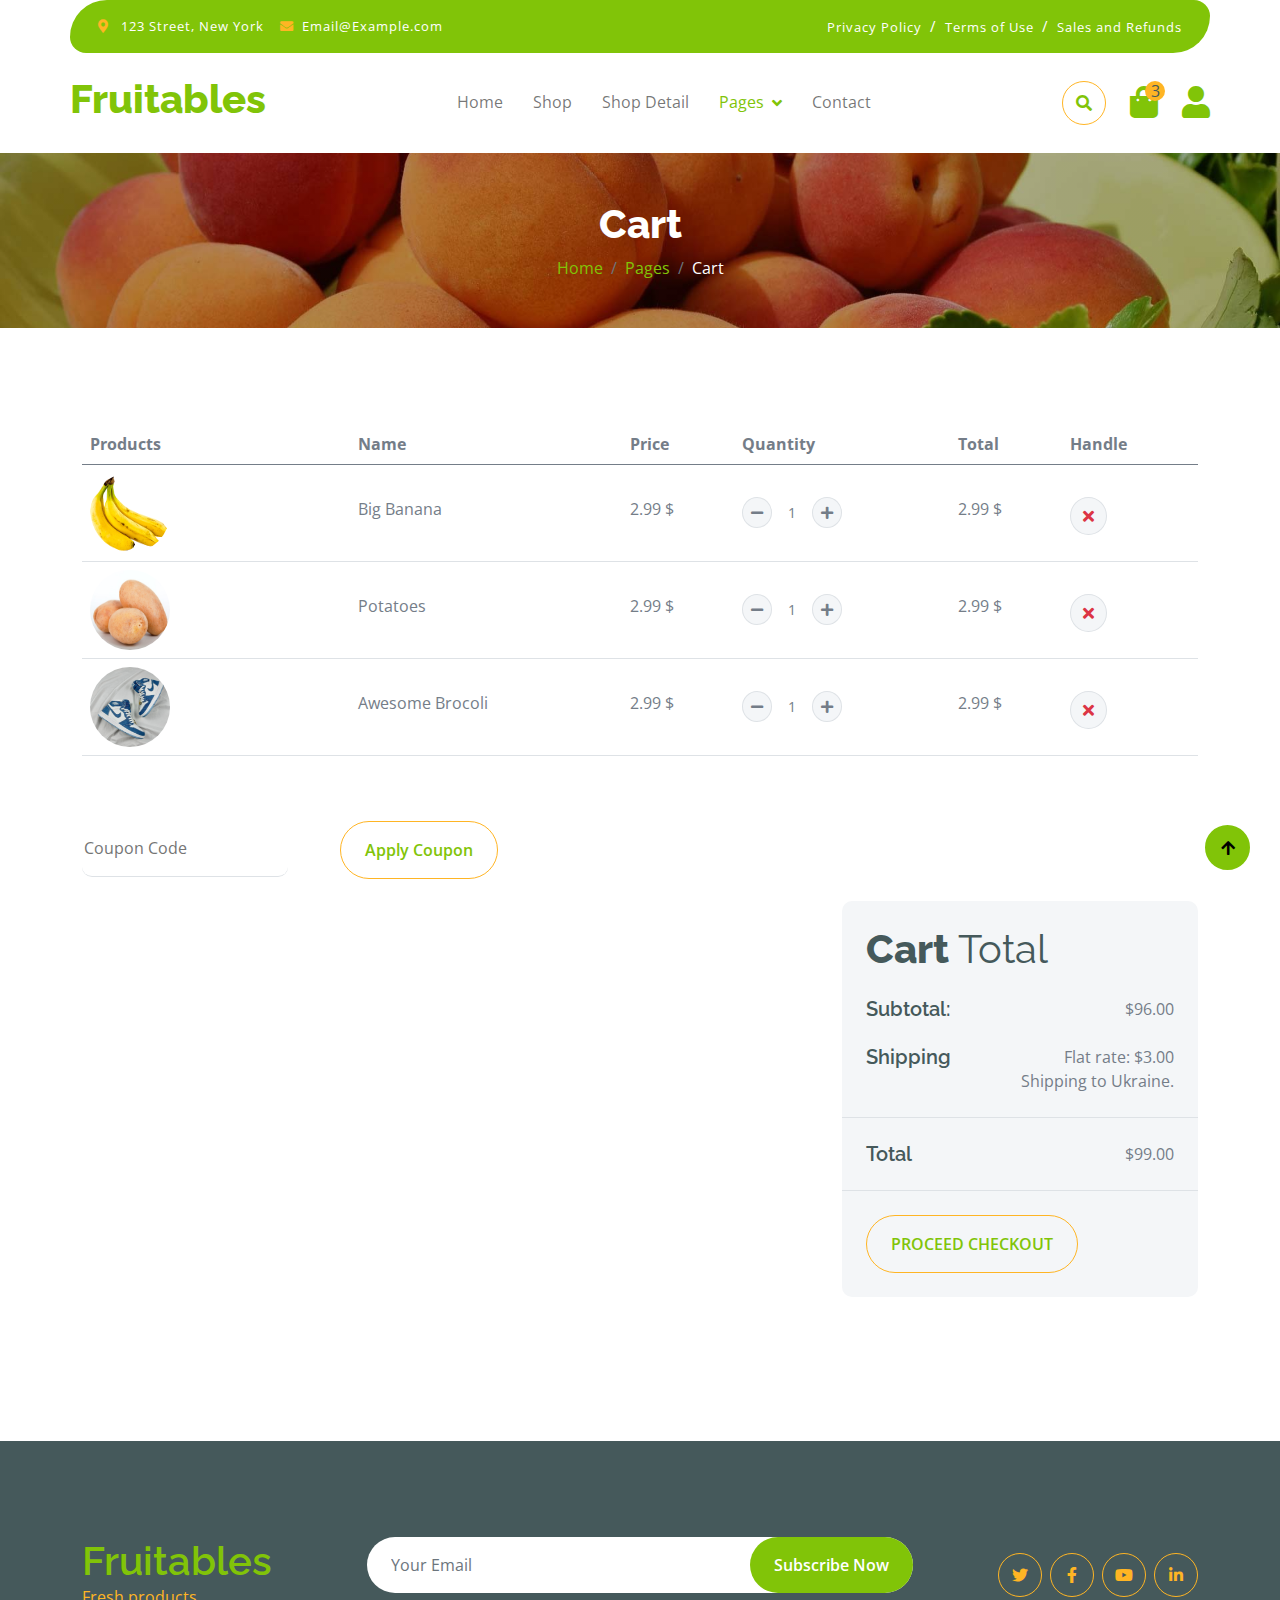
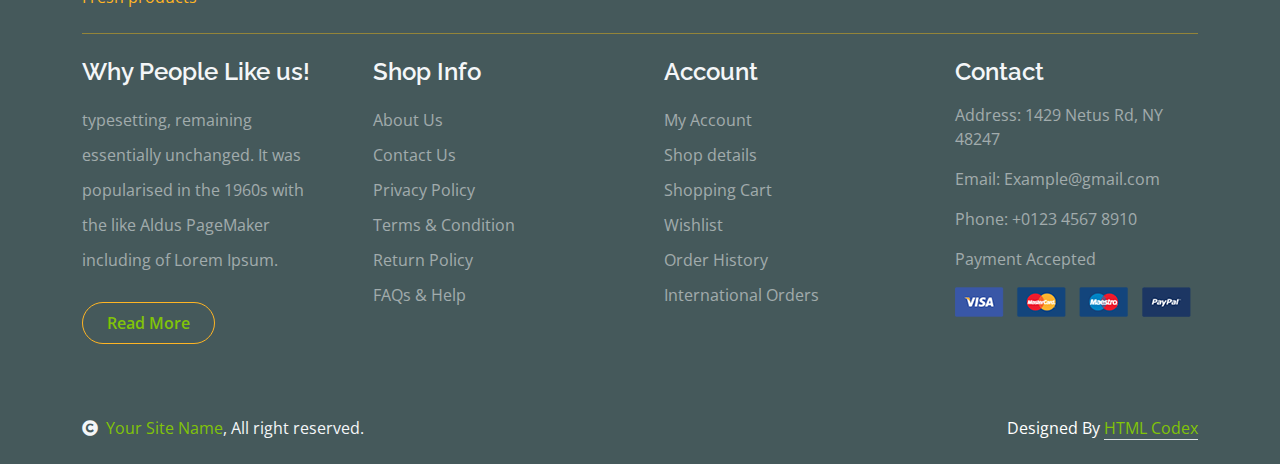
<file: ECommerceMVC/ECommerceMVC/wwwroot/cart.html>
<!DOCTYPE html>
<html lang="en">

    <head>
        <meta charset="utf-8">
        <title>Fruitables - Vegetable Website Template</title>
        <meta content="width=device-width, initial-scale=1.0" name="viewport">
        <meta content="" name="keywords">
        <meta content="" name="description">

        <!-- Google Web Fonts -->
        <link rel="preconnect" href="https://fonts.googleapis.com">
        <link rel="preconnect" href="https://fonts.gstatic.com" crossorigin>
        <link href="https://fonts.googleapis.com/css2?family=Open+Sans:wght@400;600&family=Raleway:wght@600;800&display=swap" rel="stylesheet"> 

        <!-- Icon Font Stylesheet -->
        <link rel="stylesheet" href="https://use.fontawesome.com/releases/v5.15.4/css/all.css"/>
        <link href="https://cdn.jsdelivr.net/npm/bootstrap-icons@1.4.1/font/bootstrap-icons.css" rel="stylesheet">

        <!-- Libraries Stylesheet -->
        <link href="lib/lightbox/css/lightbox.min.css" rel="stylesheet">
        <link href="lib/owlcarousel/assets/owl.carousel.min.css" rel="stylesheet">


        <!-- Customized Bootstrap Stylesheet -->
        <link href="css/bootstrap.min.css" rel="stylesheet">

        <!-- Template Stylesheet -->
        <link href="css/style.css" rel="stylesheet">
    </head>

    <body>

        <!-- Spinner Start -->
        <div id="spinner" class="show w-100 vh-100 bg-white position-fixed translate-middle top-50 start-50  d-flex align-items-center justify-content-center">
            <div class="spinner-grow text-primary" role="status"></div>
        </div>
        <!-- Spinner End -->


        <!-- Navbar start -->
        <div class="container-fluid fixed-top">
            <div class="container topbar bg-primary d-none d-lg-block">
                <div class="d-flex justify-content-between">
                    <div class="top-info ps-2">
                        <small class="me-3"><i class="fas fa-map-marker-alt me-2 text-secondary"></i> <a href="#" class="text-white">123 Street, New York</a></small>
                        <small class="me-3"><i class="fas fa-envelope me-2 text-secondary"></i><a href="#" class="text-white">Email@Example.com</a></small>
                    </div>
                    <div class="top-link pe-2">
                        <a href="#" class="text-white"><small class="text-white mx-2">Privacy Policy</small>/</a>
                        <a href="#" class="text-white"><small class="text-white mx-2">Terms of Use</small>/</a>
                        <a href="#" class="text-white"><small class="text-white ms-2">Sales and Refunds</small></a>
                    </div>
                </div>
            </div>
            <div class="container px-0">
                <nav class="navbar navbar-light bg-white navbar-expand-xl">
                    <a href="index.html" class="navbar-brand"><h1 class="text-primary display-6">Fruitables</h1></a>
                    <button class="navbar-toggler py-2 px-3" type="button" data-bs-toggle="collapse" data-bs-target="#navbarCollapse">
                        <span class="fa fa-bars text-primary"></span>
                    </button>
                    <div class="collapse navbar-collapse bg-white" id="navbarCollapse">
                        <div class="navbar-nav mx-auto">
                            <a href="index.html" class="nav-item nav-link">Home</a>
                            <a href="shop.html" class="nav-item nav-link">Shop</a>
                            <a href="shop-detail.html" class="nav-item nav-link">Shop Detail</a>
                            <div class="nav-item dropdown">
                                <a href="#" class="nav-link dropdown-toggle active" data-bs-toggle="dropdown">Pages</a>
                                <div class="dropdown-menu m-0 bg-secondary rounded-0">
                                    <a href="cart.html" class="dropdown-item active">Cart</a>
                                    <a href="chackout.html" class="dropdown-item">Chackout</a>
                                    <a href="testimonial.html" class="dropdown-item">Testimonial</a>
                                    <a href="404.html" class="dropdown-item">404 Page</a>
                                </div>
                            </div>
                            <a href="contact.html" class="nav-item nav-link">Contact</a>
                        </div>
                        <div class="d-flex m-3 me-0">
                            <button class="btn-search btn border border-secondary btn-md-square rounded-circle bg-white me-4" data-bs-toggle="modal" data-bs-target="#searchModal"><i class="fas fa-search text-primary"></i></button>
                            <a href="#" class="position-relative me-4 my-auto">
                                <i class="fa fa-shopping-bag fa-2x"></i>
                                <span class="position-absolute bg-secondary rounded-circle d-flex align-items-center justify-content-center text-dark px-1" style="top: -5px; left: 15px; height: 20px; min-width: 20px;">3</span>
                            </a>
                            <a href="#" class="my-auto">
                                <i class="fas fa-user fa-2x"></i>
                            </a>
                        </div>
                    </div>
                </nav>
            </div>
        </div>
        <!-- Navbar End -->


        <!-- Modal Search Start -->
        <div class="modal fade" id="searchModal" tabindex="-1" aria-labelledby="exampleModalLabel" aria-hidden="true">
            <div class="modal-dialog modal-fullscreen">
                <div class="modal-content rounded-0">
                    <div class="modal-header">
                        <h5 class="modal-title" id="exampleModalLabel">Search by keyword</h5>
                        <button type="button" class="btn-close" data-bs-dismiss="modal" aria-label="Close"></button>
                    </div>
                    <div class="modal-body d-flex align-items-center">
                        <div class="input-group w-75 mx-auto d-flex">
                            <input type="search" class="form-control p-3" placeholder="keywords" aria-describedby="search-icon-1">
                            <span id="search-icon-1" class="input-group-text p-3"><i class="fa fa-search"></i></span>
                        </div>
                    </div>
                </div>
            </div>
        </div>
        <!-- Modal Search End -->


        <!-- Single Page Header start -->
        <div class="container-fluid page-header py-5">
            <h1 class="text-center text-white display-6">Cart</h1>
            <ol class="breadcrumb justify-content-center mb-0">
                <li class="breadcrumb-item"><a href="#">Home</a></li>
                <li class="breadcrumb-item"><a href="#">Pages</a></li>
                <li class="breadcrumb-item active text-white">Cart</li>
            </ol>
        </div>
        <!-- Single Page Header End -->


        <!-- Cart Page Start -->
        <div class="container-fluid py-5">
            <div class="container py-5">
                <div class="table-responsive">
                    <table class="table">
                        <thead>
                          <tr>
                            <th scope="col">Products</th>
                            <th scope="col">Name</th>
                            <th scope="col">Price</th>
                            <th scope="col">Quantity</th>
                            <th scope="col">Total</th>
                            <th scope="col">Handle</th>
                          </tr>
                        </thead>
                        <tbody>
                            <tr>
                                <th scope="row">
                                    <div class="d-flex align-items-center">
                                        <img src="img/vegetable-item-3.png" class="img-fluid me-5 rounded-circle" style="width: 80px; height: 80px;" alt="">
                                    </div>
                                </th>
                                <td>
                                    <p class="mb-0 mt-4">Big Banana</p>
                                </td>
                                <td>
                                    <p class="mb-0 mt-4">2.99 $</p>
                                </td>
                                <td>
                                    <div class="input-group quantity mt-4" style="width: 100px;">
                                        <div class="input-group-btn">
                                            <button class="btn btn-sm btn-minus rounded-circle bg-light border" >
                                            <i class="fa fa-minus"></i>
                                            </button>
                                        </div>
                                        <input type="text" class="form-control form-control-sm text-center border-0" value="1">
                                        <div class="input-group-btn">
                                            <button class="btn btn-sm btn-plus rounded-circle bg-light border">
                                                <i class="fa fa-plus"></i>
                                            </button>
                                        </div>
                                    </div>
                                </td>
                                <td>
                                    <p class="mb-0 mt-4">2.99 $</p>
                                </td>
                                <td>
                                    <button class="btn btn-md rounded-circle bg-light border mt-4" >
                                        <i class="fa fa-times text-danger"></i>
                                    </button>
                                </td>
                            
                            </tr>
                            <tr>
                                <th scope="row">
                                    <div class="d-flex align-items-center">
                                        <img src="img/vegetable-item-5.jpg" class="img-fluid me-5 rounded-circle" style="width: 80px; height: 80px;" alt="" alt="">
                                    </div>
                                </th>
                                <td>
                                    <p class="mb-0 mt-4">Potatoes</p>
                                </td>
                                <td>
                                    <p class="mb-0 mt-4">2.99 $</p>
                                </td>
                                <td>
                                    <div class="input-group quantity mt-4" style="width: 100px;">
                                        <div class="input-group-btn">
                                            <button class="btn btn-sm btn-minus rounded-circle bg-light border" >
                                            <i class="fa fa-minus"></i>
                                            </button>
                                        </div>
                                        <input type="text" class="form-control form-control-sm text-center border-0" value="1">
                                        <div class="input-group-btn">
                                            <button class="btn btn-sm btn-plus rounded-circle bg-light border">
                                                <i class="fa fa-plus"></i>
                                            </button>
                                        </div>
                                    </div>
                                </td>
                                <td>
                                    <p class="mb-0 mt-4">2.99 $</p>
                                </td>
                                <td>
                                    <button class="btn btn-md rounded-circle bg-light border mt-4" >
                                        <i class="fa fa-times text-danger"></i>
                                    </button>
                                </td>
                            </tr>
                            <tr>
                                <th scope="row">
                                    <div class="d-flex align-items-center">
                                        <img src="img/vegetable-item-2.jpg" class="img-fluid me-5 rounded-circle" style="width: 80px; height: 80px;" alt="" alt="">
                                    </div>
                                </th>
                                <td>
                                    <p class="mb-0 mt-4">Awesome Brocoli</p>
                                </td>
                                <td>
                                    <p class="mb-0 mt-4">2.99 $</p>
                                </td>
                                <td>
                                    <div class="input-group quantity mt-4" style="width: 100px;">
                                        <div class="input-group-btn">
                                            <button class="btn btn-sm btn-minus rounded-circle bg-light border" >
                                            <i class="fa fa-minus"></i>
                                            </button>
                                        </div>
                                        <input type="text" class="form-control form-control-sm text-center border-0" value="1">
                                        <div class="input-group-btn">
                                            <button class="btn btn-sm btn-plus rounded-circle bg-light border">
                                                <i class="fa fa-plus"></i>
                                            </button>
                                        </div>
                                    </div>
                                </td>
                                <td>
                                    <p class="mb-0 mt-4">2.99 $</p>
                                </td>
                                <td>
                                    <button class="btn btn-md rounded-circle bg-light border mt-4" >
                                        <i class="fa fa-times text-danger"></i>
                                    </button>
                                </td>
                            </tr>
                        </tbody>
                    </table>
                </div>
                <div class="mt-5">
                    <input type="text" class="border-0 border-bottom rounded me-5 py-3 mb-4" placeholder="Coupon Code">
                    <button class="btn border-secondary rounded-pill px-4 py-3 text-primary" type="button">Apply Coupon</button>
                </div>
                <div class="row g-4 justify-content-end">
                    <div class="col-8"></div>
                    <div class="col-sm-8 col-md-7 col-lg-6 col-xl-4">
                        <div class="bg-light rounded">
                            <div class="p-4">
                                <h1 class="display-6 mb-4">Cart <span class="fw-normal">Total</span></h1>
                                <div class="d-flex justify-content-between mb-4">
                                    <h5 class="mb-0 me-4">Subtotal:</h5>
                                    <p class="mb-0">$96.00</p>
                                </div>
                                <div class="d-flex justify-content-between">
                                    <h5 class="mb-0 me-4">Shipping</h5>
                                    <div class="">
                                        <p class="mb-0">Flat rate: $3.00</p>
                                    </div>
                                </div>
                                <p class="mb-0 text-end">Shipping to Ukraine.</p>
                            </div>
                            <div class="py-4 mb-4 border-top border-bottom d-flex justify-content-between">
                                <h5 class="mb-0 ps-4 me-4">Total</h5>
                                <p class="mb-0 pe-4">$99.00</p>
                            </div>
                            <button class="btn border-secondary rounded-pill px-4 py-3 text-primary text-uppercase mb-4 ms-4" type="button">Proceed Checkout</button>
                        </div>
                    </div>
                </div>
            </div>
        </div>
        <!-- Cart Page End -->


        <!-- Footer Start -->
        <div class="container-fluid bg-dark text-white-50 footer pt-5 mt-5">
            <div class="container py-5">
                <div class="pb-4 mb-4" style="border-bottom: 1px solid rgba(226, 175, 24, 0.5) ;">
                    <div class="row g-4">
                        <div class="col-lg-3">
                            <a href="#">
                                <h1 class="text-primary mb-0">Fruitables</h1>
                                <p class="text-secondary mb-0">Fresh products</p>
                            </a>
                        </div>
                        <div class="col-lg-6">
                            <div class="position-relative mx-auto">
                                <input class="form-control border-0 w-100 py-3 px-4 rounded-pill" type="number" placeholder="Your Email">
                                <button type="submit" class="btn btn-primary border-0 border-secondary py-3 px-4 position-absolute rounded-pill text-white" style="top: 0; right: 0;">Subscribe Now</button>
                            </div>
                        </div>
                        <div class="col-lg-3">
                            <div class="d-flex justify-content-end pt-3">
                                <a class="btn  btn-outline-secondary me-2 btn-md-square rounded-circle" href=""><i class="fab fa-twitter"></i></a>
                                <a class="btn btn-outline-secondary me-2 btn-md-square rounded-circle" href=""><i class="fab fa-facebook-f"></i></a>
                                <a class="btn btn-outline-secondary me-2 btn-md-square rounded-circle" href=""><i class="fab fa-youtube"></i></a>
                                <a class="btn btn-outline-secondary btn-md-square rounded-circle" href=""><i class="fab fa-linkedin-in"></i></a>
                            </div>
                        </div>
                    </div>
                </div>
                <div class="row g-5">
                    <div class="col-lg-3 col-md-6">
                        <div class="footer-item">
                            <h4 class="text-light mb-3">Why People Like us!</h4>
                            <p class="mb-4">typesetting, remaining essentially unchanged. It was 
                                popularised in the 1960s with the like Aldus PageMaker including of Lorem Ipsum.</p>
                            <a href="" class="btn border-secondary py-2 px-4 rounded-pill text-primary">Read More</a>
                        </div>
                    </div>
                    <div class="col-lg-3 col-md-6">
                        <div class="d-flex flex-column text-start footer-item">
                            <h4 class="text-light mb-3">Shop Info</h4>
                            <a class="btn-link" href="">About Us</a>
                            <a class="btn-link" href="">Contact Us</a>
                            <a class="btn-link" href="">Privacy Policy</a>
                            <a class="btn-link" href="">Terms & Condition</a>
                            <a class="btn-link" href="">Return Policy</a>
                            <a class="btn-link" href="">FAQs & Help</a>
                        </div>
                    </div>
                    <div class="col-lg-3 col-md-6">
                        <div class="d-flex flex-column text-start footer-item">
                            <h4 class="text-light mb-3">Account</h4>
                            <a class="btn-link" href="">My Account</a>
                            <a class="btn-link" href="">Shop details</a>
                            <a class="btn-link" href="">Shopping Cart</a>
                            <a class="btn-link" href="">Wishlist</a>
                            <a class="btn-link" href="">Order History</a>
                            <a class="btn-link" href="">International Orders</a>
                        </div>
                    </div>
                    <div class="col-lg-3 col-md-6">
                        <div class="footer-item">
                            <h4 class="text-light mb-3">Contact</h4>
                            <p>Address: 1429 Netus Rd, NY 48247</p>
                            <p>Email: Example@gmail.com</p>
                            <p>Phone: +0123 4567 8910</p>
                            <p>Payment Accepted</p>
                            <img src="img/payment.png" class="img-fluid" alt="">
                        </div>
                    </div>
                </div>
            </div>
        </div>
        <!-- Footer End -->

        <!-- Copyright Start -->
        <div class="container-fluid copyright bg-dark py-4">
            <div class="container">
                <div class="row">
                    <div class="col-md-6 text-center text-md-start mb-3 mb-md-0">
                        <span class="text-light"><a href="#"><i class="fas fa-copyright text-light me-2"></i>Your Site Name</a>, All right reserved.</span>
                    </div>
                    <div class="col-md-6 my-auto text-center text-md-end text-white">
                        <!--/*** This template is free as long as you keep the below author’s credit link/attribution link/backlink. ***/-->
                        <!--/*** If you'd like to use the template without the below author’s credit link/attribution link/backlink, ***/-->
                        <!--/*** you can purchase the Credit Removal License from "https://htmlcodex.com/credit-removal". ***/-->
                        Designed By <a class="border-bottom" href="https://htmlcodex.com">HTML Codex</a>
                    </div>
                </div>
            </div>
        </div>
        <!-- Copyright End -->



        <!-- Back to Top -->
        <a href="#" class="btn btn-primary border-3 border-primary rounded-circle back-to-top"><i class="fa fa-arrow-up"></i></a>   

        
    <!-- JavaScript Libraries -->
    <script src="https://ajax.googleapis.com/ajax/libs/jquery/3.6.4/jquery.min.js"></script>
    <script src="https://cdn.jsdelivr.net/npm/bootstrap@5.0.0/dist/js/bootstrap.bundle.min.js"></script>
    <script src="lib/easing/easing.min.js"></script>
    <script src="lib/waypoints/waypoints.min.js"></script>
    <script src="lib/lightbox/js/lightbox.min.js"></script>
    <script src="lib/owlcarousel/owl.carousel.min.js"></script>

    <!-- Template Javascript -->
    <script src="js/main.js"></script>
    </body>

</html>
</file>
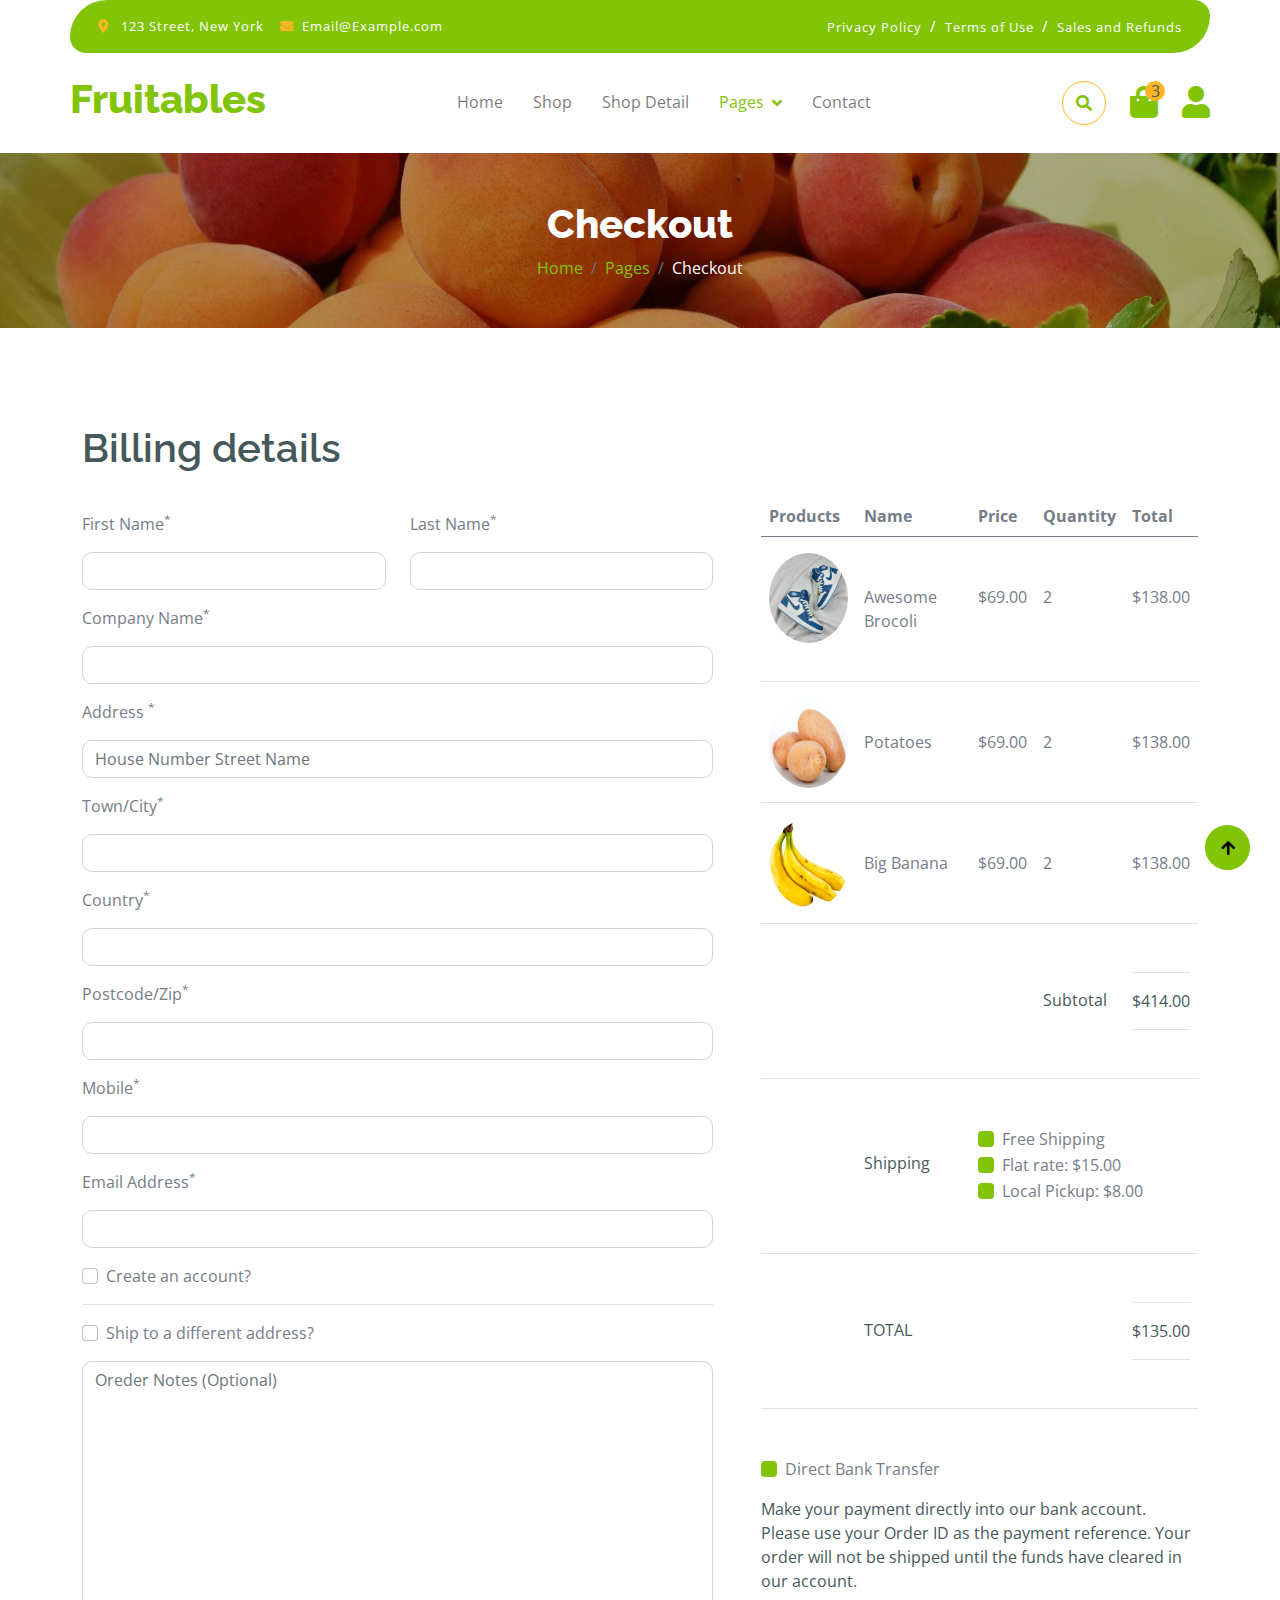
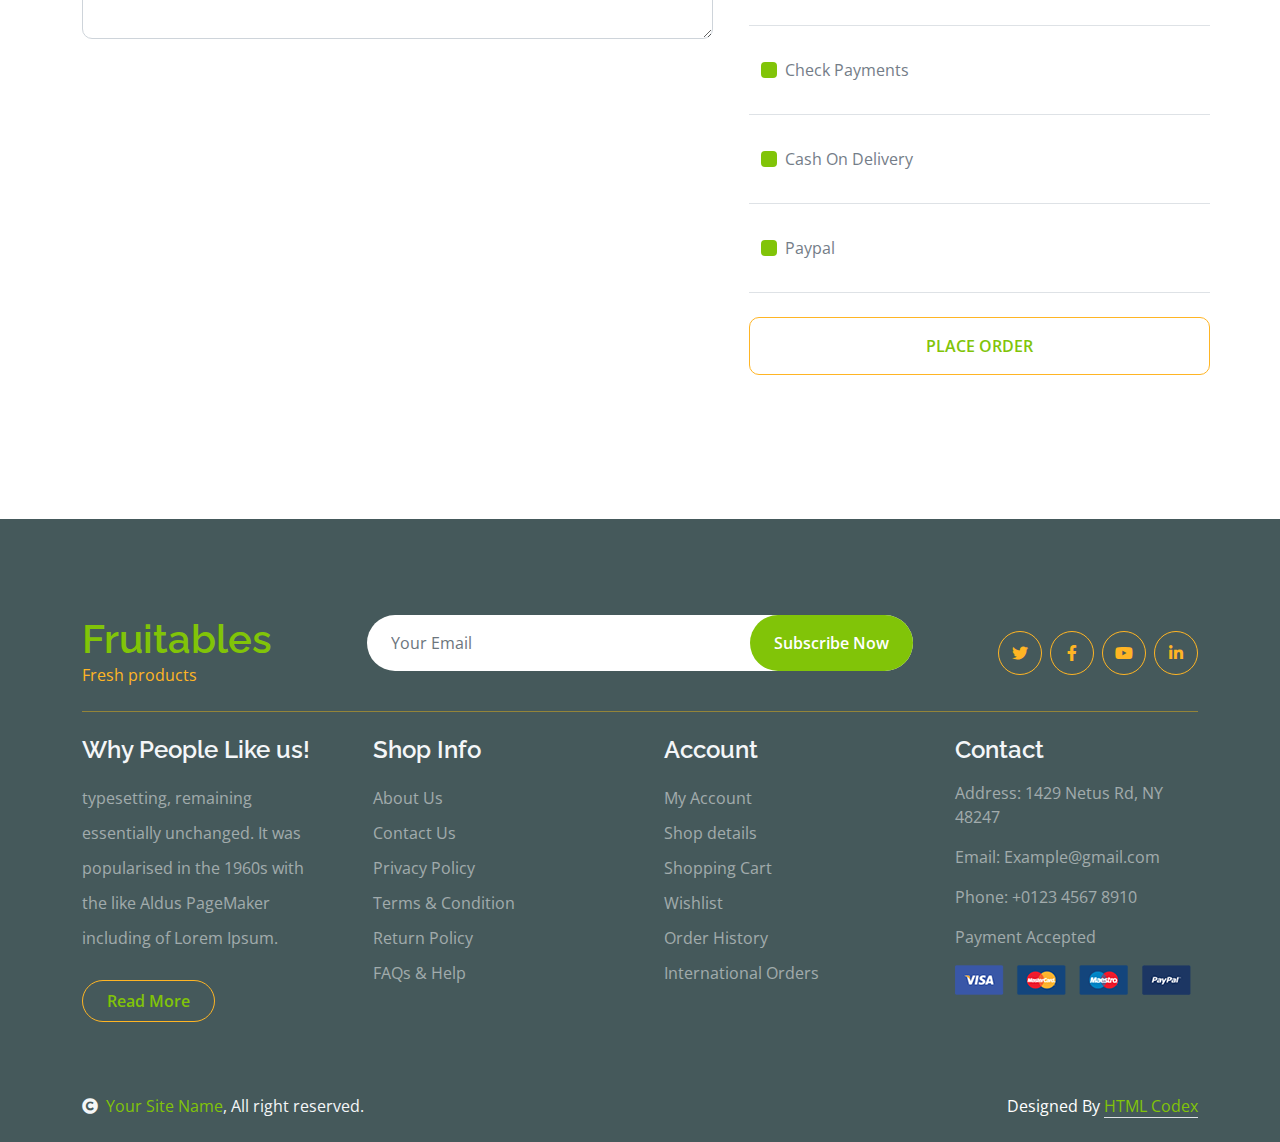
<file: ECommerceMVC/ECommerceMVC/wwwroot/chackout.html>
<!DOCTYPE html>
<html lang="en">

    <head>
        <meta charset="utf-8">
        <title>Fruitables - Vegetable Website Template</title>
        <meta content="width=device-width, initial-scale=1.0" name="viewport">
        <meta content="" name="keywords">
        <meta content="" name="description">

        <!-- Google Web Fonts -->
        <link rel="preconnect" href="https://fonts.googleapis.com">
        <link rel="preconnect" href="https://fonts.gstatic.com" crossorigin>
        <link href="https://fonts.googleapis.com/css2?family=Open+Sans:wght@400;600&family=Raleway:wght@600;800&display=swap" rel="stylesheet"> 

        <!-- Icon Font Stylesheet -->
        <link rel="stylesheet" href="https://use.fontawesome.com/releases/v5.15.4/css/all.css"/>
        <link href="https://cdn.jsdelivr.net/npm/bootstrap-icons@1.4.1/font/bootstrap-icons.css" rel="stylesheet">

        <!-- Libraries Stylesheet -->
        <link href="lib/lightbox/css/lightbox.min.css" rel="stylesheet">
        <link href="lib/owlcarousel/assets/owl.carousel.min.css" rel="stylesheet">


        <!-- Customized Bootstrap Stylesheet -->
        <link href="css/bootstrap.min.css" rel="stylesheet">

        <!-- Template Stylesheet -->
        <link href="css/style.css" rel="stylesheet">
    </head>

    <body>

        <!-- Spinner Start -->
        <div id="spinner" class="show w-100 vh-100 bg-white position-fixed translate-middle top-50 start-50  d-flex align-items-center justify-content-center">
            <div class="spinner-grow text-primary" role="status"></div>
        </div>
        <!-- Spinner End -->


        <!-- Navbar start -->
        <div class="container-fluid fixed-top">
            <div class="container topbar bg-primary d-none d-lg-block">
                <div class="d-flex justify-content-between">
                    <div class="top-info ps-2">
                        <small class="me-3"><i class="fas fa-map-marker-alt me-2 text-secondary"></i> <a href="#" class="text-white">123 Street, New York</a></small>
                        <small class="me-3"><i class="fas fa-envelope me-2 text-secondary"></i><a href="#" class="text-white">Email@Example.com</a></small>
                    </div>
                    <div class="top-link pe-2">
                        <a href="#" class="text-white"><small class="text-white mx-2">Privacy Policy</small>/</a>
                        <a href="#" class="text-white"><small class="text-white mx-2">Terms of Use</small>/</a>
                        <a href="#" class="text-white"><small class="text-white ms-2">Sales and Refunds</small></a>
                    </div>
                </div>
            </div>
            <div class="container px-0">
                <nav class="navbar navbar-light bg-white navbar-expand-xl">
                    <a href="index.html" class="navbar-brand"><h1 class="text-primary display-6">Fruitables</h1></a>
                    <button class="navbar-toggler py-2 px-3" type="button" data-bs-toggle="collapse" data-bs-target="#navbarCollapse">
                        <span class="fa fa-bars text-primary"></span>
                    </button>
                    <div class="collapse navbar-collapse bg-white" id="navbarCollapse">
                        <div class="navbar-nav mx-auto">
                            <a href="index.html" class="nav-item nav-link">Home</a>
                            <a href="shop.html" class="nav-item nav-link">Shop</a>
                            <a href="shop-detail.html" class="nav-item nav-link">Shop Detail</a>
                            <div class="nav-item dropdown">
                                <a href="#" class="nav-link dropdown-toggle active" data-bs-toggle="dropdown">Pages</a>
                                <div class="dropdown-menu m-0 bg-secondary rounded-0">
                                    <a href="cart.html" class="dropdown-item">Cart</a>
                                    <a href="chackout.html" class="dropdown-item active">Chackout</a>
                                    <a href="testimonial.html" class="dropdown-item">Testimonial</a>
                                    <a href="404.html" class="dropdown-item">404 Page</a>
                                </div>
                            </div>
                            <a href="contact.html" class="nav-item nav-link">Contact</a>
                        </div>
                        <div class="d-flex m-3 me-0">
                            <button class="btn-search btn border border-secondary btn-md-square rounded-circle bg-white me-4" data-bs-toggle="modal" data-bs-target="#searchModal"><i class="fas fa-search text-primary"></i></button>
                            <a href="#" class="position-relative me-4 my-auto">
                                <i class="fa fa-shopping-bag fa-2x"></i>
                                <span class="position-absolute bg-secondary rounded-circle d-flex align-items-center justify-content-center text-dark px-1" style="top: -5px; left: 15px; height: 20px; min-width: 20px;">3</span>
                            </a>
                            <a href="#" class="my-auto">
                                <i class="fas fa-user fa-2x"></i>
                            </a>
                        </div>
                    </div>
                </nav>
            </div>
        </div>
        <!-- Navbar End -->


        <!-- Modal Search Start -->
        <div class="modal fade" id="searchModal" tabindex="-1" aria-labelledby="exampleModalLabel" aria-hidden="true">
            <div class="modal-dialog modal-fullscreen">
                <div class="modal-content rounded-0">
                    <div class="modal-header">
                        <h5 class="modal-title" id="exampleModalLabel">Search by keyword</h5>
                        <button type="button" class="btn-close" data-bs-dismiss="modal" aria-label="Close"></button>
                    </div>
                    <div class="modal-body d-flex align-items-center">
                        <div class="input-group w-75 mx-auto d-flex">
                            <input type="search" class="form-control p-3" placeholder="keywords" aria-describedby="search-icon-1">
                            <span id="search-icon-1" class="input-group-text p-3"><i class="fa fa-search"></i></span>
                        </div>
                    </div>
                </div>
            </div>
        </div>
        <!-- Modal Search End -->


        <!-- Single Page Header start -->
        <div class="container-fluid page-header py-5">
            <h1 class="text-center text-white display-6">Checkout</h1>
            <ol class="breadcrumb justify-content-center mb-0">
                <li class="breadcrumb-item"><a href="#">Home</a></li>
                <li class="breadcrumb-item"><a href="#">Pages</a></li>
                <li class="breadcrumb-item active text-white">Checkout</li>
            </ol>
        </div>
        <!-- Single Page Header End -->


        <!-- Checkout Page Start -->
        <div class="container-fluid py-5">
            <div class="container py-5">
                <h1 class="mb-4">Billing details</h1>
                <form action="#">
                    <div class="row g-5">
                        <div class="col-md-12 col-lg-6 col-xl-7">
                            <div class="row">
                                <div class="col-md-12 col-lg-6">
                                    <div class="form-item w-100">
                                        <label class="form-label my-3">First Name<sup>*</sup></label>
                                        <input type="text" class="form-control">
                                    </div>
                                </div>
                                <div class="col-md-12 col-lg-6">
                                    <div class="form-item w-100">
                                        <label class="form-label my-3">Last Name<sup>*</sup></label>
                                        <input type="text" class="form-control">
                                    </div>
                                </div>
                            </div>
                            <div class="form-item">
                                <label class="form-label my-3">Company Name<sup>*</sup></label>
                                <input type="text" class="form-control">
                            </div>
                            <div class="form-item">
                                <label class="form-label my-3">Address <sup>*</sup></label>
                                <input type="text" class="form-control" placeholder="House Number Street Name">
                            </div>
                            <div class="form-item">
                                <label class="form-label my-3">Town/City<sup>*</sup></label>
                                <input type="text" class="form-control">
                            </div>
                            <div class="form-item">
                                <label class="form-label my-3">Country<sup>*</sup></label>
                                <input type="text" class="form-control">
                            </div>
                            <div class="form-item">
                                <label class="form-label my-3">Postcode/Zip<sup>*</sup></label>
                                <input type="text" class="form-control">
                            </div>
                            <div class="form-item">
                                <label class="form-label my-3">Mobile<sup>*</sup></label>
                                <input type="tel" class="form-control">
                            </div>
                            <div class="form-item">
                                <label class="form-label my-3">Email Address<sup>*</sup></label>
                                <input type="email" class="form-control">
                            </div>
                            <div class="form-check my-3">
                                <input type="checkbox" class="form-check-input" id="Account-1" name="Accounts" value="Accounts">
                                <label class="form-check-label" for="Account-1">Create an account?</label>
                            </div>
                            <hr>
                            <div class="form-check my-3">
                                <input class="form-check-input" type="checkbox" id="Address-1" name="Address" value="Address">
                                <label class="form-check-label" for="Address-1">Ship to a different address?</label>
                            </div>
                            <div class="form-item">
                                <textarea name="text" class="form-control" spellcheck="false" cols="30" rows="11" placeholder="Oreder Notes (Optional)"></textarea>
                            </div>
                        </div>
                        <div class="col-md-12 col-lg-6 col-xl-5">
                            <div class="table-responsive">
                                <table class="table">
                                    <thead>
                                        <tr>
                                            <th scope="col">Products</th>
                                            <th scope="col">Name</th>
                                            <th scope="col">Price</th>
                                            <th scope="col">Quantity</th>
                                            <th scope="col">Total</th>
                                        </tr>
                                    </thead>
                                    <tbody>
                                        <tr>
                                            <th scope="row">
                                                <div class="d-flex align-items-center mt-2">
                                                    <img src="img/vegetable-item-2.jpg" class="img-fluid rounded-circle" style="width: 90px; height: 90px;" alt="">
                                                </div>
                                            </th>
                                            <td class="py-5">Awesome Brocoli</td>
                                            <td class="py-5">$69.00</td>
                                            <td class="py-5">2</td>
                                            <td class="py-5">$138.00</td>
                                        </tr>
                                        <tr>
                                            <th scope="row">
                                                <div class="d-flex align-items-center mt-2">
                                                    <img src="img/vegetable-item-5.jpg" class="img-fluid rounded-circle" style="width: 90px; height: 90px;" alt="">
                                                </div>
                                            </th>
                                            <td class="py-5">Potatoes</td>
                                            <td class="py-5">$69.00</td>
                                            <td class="py-5">2</td>
                                            <td class="py-5">$138.00</td>
                                        </tr>
                                        <tr>
                                            <th scope="row">
                                                <div class="d-flex align-items-center mt-2">
                                                    <img src="img/vegetable-item-3.png" class="img-fluid rounded-circle" style="width: 90px; height: 90px;" alt="">
                                                </div>
                                            </th>
                                            <td class="py-5">Big Banana</td>
                                            <td class="py-5">$69.00</td>
                                            <td class="py-5">2</td>
                                            <td class="py-5">$138.00</td>
                                        </tr>
                                        <tr>
                                            <th scope="row">
                                            </th>
                                            <td class="py-5"></td>
                                            <td class="py-5"></td>
                                            <td class="py-5">
                                                <p class="mb-0 text-dark py-3">Subtotal</p>
                                            </td>
                                            <td class="py-5">
                                                <div class="py-3 border-bottom border-top">
                                                    <p class="mb-0 text-dark">$414.00</p>
                                                </div>
                                            </td>
                                        </tr>
                                        <tr>
                                            <th scope="row">
                                            </th>
                                            <td class="py-5">
                                                <p class="mb-0 text-dark py-4">Shipping</p>
                                            </td>
                                            <td colspan="3" class="py-5">
                                                <div class="form-check text-start">
                                                    <input type="checkbox" class="form-check-input bg-primary border-0" id="Shipping-1" name="Shipping-1" value="Shipping">
                                                    <label class="form-check-label" for="Shipping-1">Free Shipping</label>
                                                </div>
                                                <div class="form-check text-start">
                                                    <input type="checkbox" class="form-check-input bg-primary border-0" id="Shipping-2" name="Shipping-1" value="Shipping">
                                                    <label class="form-check-label" for="Shipping-2">Flat rate: $15.00</label>
                                                </div>
                                                <div class="form-check text-start">
                                                    <input type="checkbox" class="form-check-input bg-primary border-0" id="Shipping-3" name="Shipping-1" value="Shipping">
                                                    <label class="form-check-label" for="Shipping-3">Local Pickup: $8.00</label>
                                                </div>
                                            </td>
                                        </tr>
                                        <tr>
                                            <th scope="row">
                                            </th>
                                            <td class="py-5">
                                                <p class="mb-0 text-dark text-uppercase py-3">TOTAL</p>
                                            </td>
                                            <td class="py-5"></td>
                                            <td class="py-5"></td>
                                            <td class="py-5">
                                                <div class="py-3 border-bottom border-top">
                                                    <p class="mb-0 text-dark">$135.00</p>
                                                </div>
                                            </td>
                                        </tr>
                                    </tbody>
                                </table>
                            </div>
                            <div class="row g-4 text-center align-items-center justify-content-center border-bottom py-3">
                                <div class="col-12">
                                    <div class="form-check text-start my-3">
                                        <input type="checkbox" class="form-check-input bg-primary border-0" id="Transfer-1" name="Transfer" value="Transfer">
                                        <label class="form-check-label" for="Transfer-1">Direct Bank Transfer</label>
                                    </div>
                                    <p class="text-start text-dark">Make your payment directly into our bank account. Please use your Order ID as the payment reference. Your order will not be shipped until the funds have cleared in our account.</p>
                                </div>
                            </div>
                            <div class="row g-4 text-center align-items-center justify-content-center border-bottom py-3">
                                <div class="col-12">
                                    <div class="form-check text-start my-3">
                                        <input type="checkbox" class="form-check-input bg-primary border-0" id="Payments-1" name="Payments" value="Payments">
                                        <label class="form-check-label" for="Payments-1">Check Payments</label>
                                    </div>
                                </div>
                            </div>
                            <div class="row g-4 text-center align-items-center justify-content-center border-bottom py-3">
                                <div class="col-12">
                                    <div class="form-check text-start my-3">
                                        <input type="checkbox" class="form-check-input bg-primary border-0" id="Delivery-1" name="Delivery" value="Delivery">
                                        <label class="form-check-label" for="Delivery-1">Cash On Delivery</label>
                                    </div>
                                </div>
                            </div>
                            <div class="row g-4 text-center align-items-center justify-content-center border-bottom py-3">
                                <div class="col-12">
                                    <div class="form-check text-start my-3">
                                        <input type="checkbox" class="form-check-input bg-primary border-0" id="Paypal-1" name="Paypal" value="Paypal">
                                        <label class="form-check-label" for="Paypal-1">Paypal</label>
                                    </div>
                                </div>
                            </div>
                            <div class="row g-4 text-center align-items-center justify-content-center pt-4">
                                <button type="button" class="btn border-secondary py-3 px-4 text-uppercase w-100 text-primary">Place Order</button>
                            </div>
                        </div>
                    </div>
                </form>
            </div>
        </div>
        <!-- Checkout Page End -->


        <!-- Footer Start -->
        <div class="container-fluid bg-dark text-white-50 footer pt-5 mt-5">
            <div class="container py-5">
                <div class="pb-4 mb-4" style="border-bottom: 1px solid rgba(226, 175, 24, 0.5) ;">
                    <div class="row g-4">
                        <div class="col-lg-3">
                            <a href="#">
                                <h1 class="text-primary mb-0">Fruitables</h1>
                                <p class="text-secondary mb-0">Fresh products</p>
                            </a>
                        </div>
                        <div class="col-lg-6">
                            <div class="position-relative mx-auto">
                                <input class="form-control border-0 w-100 py-3 px-4 rounded-pill" type="number" placeholder="Your Email">
                                <button type="submit" class="btn btn-primary border-0 border-secondary py-3 px-4 position-absolute rounded-pill text-white" style="top: 0; right: 0;">Subscribe Now</button>
                            </div>
                        </div>
                        <div class="col-lg-3">
                            <div class="d-flex justify-content-end pt-3">
                                <a class="btn  btn-outline-secondary me-2 btn-md-square rounded-circle" href=""><i class="fab fa-twitter"></i></a>
                                <a class="btn btn-outline-secondary me-2 btn-md-square rounded-circle" href=""><i class="fab fa-facebook-f"></i></a>
                                <a class="btn btn-outline-secondary me-2 btn-md-square rounded-circle" href=""><i class="fab fa-youtube"></i></a>
                                <a class="btn btn-outline-secondary btn-md-square rounded-circle" href=""><i class="fab fa-linkedin-in"></i></a>
                            </div>
                        </div>
                    </div>
                </div>
                <div class="row g-5">
                    <div class="col-lg-3 col-md-6">
                        <div class="footer-item">
                            <h4 class="text-light mb-3">Why People Like us!</h4>
                            <p class="mb-4">typesetting, remaining essentially unchanged. It was 
                                popularised in the 1960s with the like Aldus PageMaker including of Lorem Ipsum.</p>
                            <a href="" class="btn border-secondary py-2 px-4 rounded-pill text-primary">Read More</a>
                        </div>
                    </div>
                    <div class="col-lg-3 col-md-6">
                        <div class="d-flex flex-column text-start footer-item">
                            <h4 class="text-light mb-3">Shop Info</h4>
                            <a class="btn-link" href="">About Us</a>
                            <a class="btn-link" href="">Contact Us</a>
                            <a class="btn-link" href="">Privacy Policy</a>
                            <a class="btn-link" href="">Terms & Condition</a>
                            <a class="btn-link" href="">Return Policy</a>
                            <a class="btn-link" href="">FAQs & Help</a>
                        </div>
                    </div>
                    <div class="col-lg-3 col-md-6">
                        <div class="d-flex flex-column text-start footer-item">
                            <h4 class="text-light mb-3">Account</h4>
                            <a class="btn-link" href="">My Account</a>
                            <a class="btn-link" href="">Shop details</a>
                            <a class="btn-link" href="">Shopping Cart</a>
                            <a class="btn-link" href="">Wishlist</a>
                            <a class="btn-link" href="">Order History</a>
                            <a class="btn-link" href="">International Orders</a>
                        </div>
                    </div>
                    <div class="col-lg-3 col-md-6">
                        <div class="footer-item">
                            <h4 class="text-light mb-3">Contact</h4>
                            <p>Address: 1429 Netus Rd, NY 48247</p>
                            <p>Email: Example@gmail.com</p>
                            <p>Phone: +0123 4567 8910</p>
                            <p>Payment Accepted</p>
                            <img src="img/payment.png" class="img-fluid" alt="">
                        </div>
                    </div>
                </div>
            </div>
        </div>
        <!-- Footer End -->

        <!-- Copyright Start -->
        <div class="container-fluid copyright bg-dark py-4">
            <div class="container">
                <div class="row">
                    <div class="col-md-6 text-center text-md-start mb-3 mb-md-0">
                        <span class="text-light"><a href="#"><i class="fas fa-copyright text-light me-2"></i>Your Site Name</a>, All right reserved.</span>
                    </div>
                    <div class="col-md-6 my-auto text-center text-md-end text-white">
                        <!--/*** This template is free as long as you keep the below author’s credit link/attribution link/backlink. ***/-->
                        <!--/*** If you'd like to use the template without the below author’s credit link/attribution link/backlink, ***/-->
                        <!--/*** you can purchase the Credit Removal License from "https://htmlcodex.com/credit-removal". ***/-->
                        Designed By <a class="border-bottom" href="https://htmlcodex.com">HTML Codex</a>
                    </div>
                </div>
            </div>
        </div>
        <!-- Copyright End -->



        <!-- Back to Top -->
        <a href="#" class="btn btn-primary border-3 border-primary rounded-circle back-to-top"><i class="fa fa-arrow-up"></i></a>   

        
    <!-- JavaScript Libraries -->
    <script src="https://ajax.googleapis.com/ajax/libs/jquery/3.6.4/jquery.min.js"></script>
    <script src="https://cdn.jsdelivr.net/npm/bootstrap@5.0.0/dist/js/bootstrap.bundle.min.js"></script>
    <script src="lib/easing/easing.min.js"></script>
    <script src="lib/waypoints/waypoints.min.js"></script>
    <script src="lib/lightbox/js/lightbox.min.js"></script>
    <script src="lib/owlcarousel/owl.carousel.min.js"></script>

    <!-- Template Javascript -->
    <script src="js/main.js"></script>
    </body>

</html>
</file>
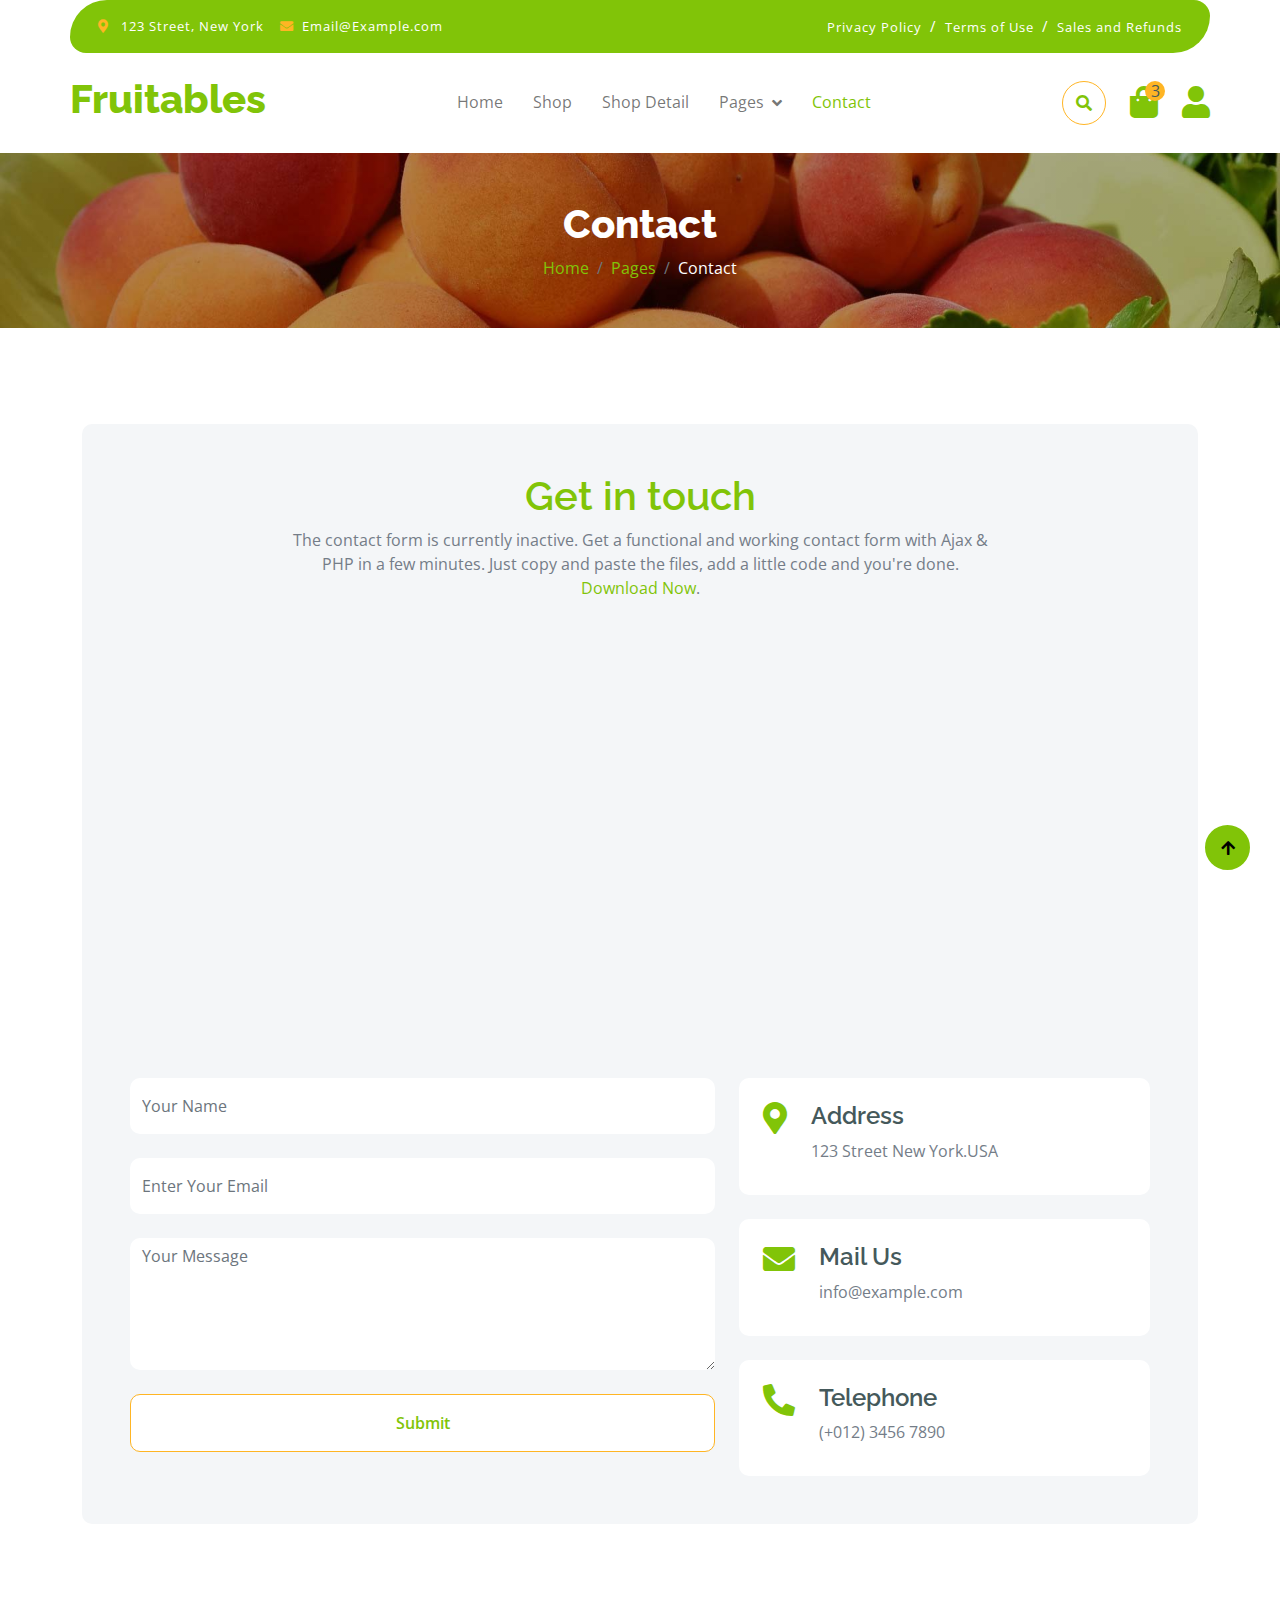
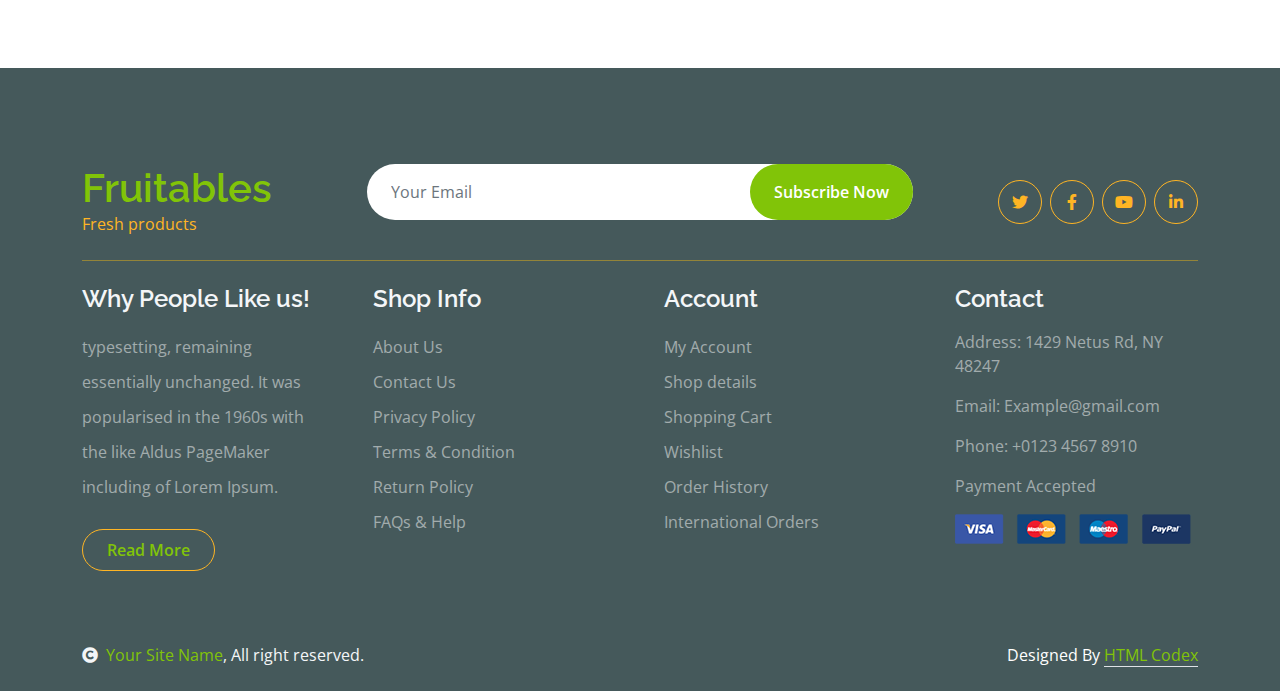
<file: ECommerceMVC/ECommerceMVC/wwwroot/contact.html>
<!DOCTYPE html>
<html lang="en">

    <head>
        <meta charset="utf-8">
        <title>Fruitables - Vegetable Website Template</title>
        <meta content="width=device-width, initial-scale=1.0" name="viewport">
        <meta content="" name="keywords">
        <meta content="" name="description">

        <!-- Google Web Fonts -->
        <link rel="preconnect" href="https://fonts.googleapis.com">
        <link rel="preconnect" href="https://fonts.gstatic.com" crossorigin>
        <link href="https://fonts.googleapis.com/css2?family=Open+Sans:wght@400;600&family=Raleway:wght@600;800&display=swap" rel="stylesheet"> 

        <!-- Icon Font Stylesheet -->
        <link rel="stylesheet" href="https://use.fontawesome.com/releases/v5.15.4/css/all.css"/>
        <link href="https://cdn.jsdelivr.net/npm/bootstrap-icons@1.4.1/font/bootstrap-icons.css" rel="stylesheet">

        <!-- Libraries Stylesheet -->
        <link href="lib/lightbox/css/lightbox.min.css" rel="stylesheet">
        <link href="lib/owlcarousel/assets/owl.carousel.min.css" rel="stylesheet">


        <!-- Customized Bootstrap Stylesheet -->
        <link href="css/bootstrap.min.css" rel="stylesheet">

        <!-- Template Stylesheet -->
        <link href="css/style.css" rel="stylesheet">
    </head>

    <body>

        <!-- Spinner Start -->
        <div id="spinner" class="show w-100 vh-100 bg-white position-fixed translate-middle top-50 start-50  d-flex align-items-center justify-content-center">
            <div class="spinner-grow text-primary" role="status"></div>
        </div>
        <!-- Spinner End -->


        <!-- Navbar start -->
        <div class="container-fluid fixed-top">
            <div class="container topbar bg-primary d-none d-lg-block">
                <div class="d-flex justify-content-between">
                    <div class="top-info ps-2">
                        <small class="me-3"><i class="fas fa-map-marker-alt me-2 text-secondary"></i> <a href="#" class="text-white">123 Street, New York</a></small>
                        <small class="me-3"><i class="fas fa-envelope me-2 text-secondary"></i><a href="#" class="text-white">Email@Example.com</a></small>
                    </div>
                    <div class="top-link pe-2">
                        <a href="#" class="text-white"><small class="text-white mx-2">Privacy Policy</small>/</a>
                        <a href="#" class="text-white"><small class="text-white mx-2">Terms of Use</small>/</a>
                        <a href="#" class="text-white"><small class="text-white ms-2">Sales and Refunds</small></a>
                    </div>
                </div>
            </div>
            <div class="container px-0">
                <nav class="navbar navbar-light bg-white navbar-expand-xl">
                    <a href="index.html" class="navbar-brand"><h1 class="text-primary display-6">Fruitables</h1></a>
                    <button class="navbar-toggler py-2 px-3" type="button" data-bs-toggle="collapse" data-bs-target="#navbarCollapse">
                        <span class="fa fa-bars text-primary"></span>
                    </button>
                    <div class="collapse navbar-collapse bg-white" id="navbarCollapse">
                        <div class="navbar-nav mx-auto">
                            <a href="index.html" class="nav-item nav-link">Home</a>
                            <a href="shop.html" class="nav-item nav-link">Shop</a>
                            <a href="shop-detail.html" class="nav-item nav-link">Shop Detail</a>
                            <div class="nav-item dropdown">
                                <a href="#" class="nav-link dropdown-toggle" data-bs-toggle="dropdown">Pages</a>
                                <div class="dropdown-menu m-0 bg-secondary rounded-0">
                                    <a href="cart.html" class="dropdown-item">Cart</a>
                                    <a href="chackout.html" class="dropdown-item">Chackout</a>
                                    <a href="testimonial.html" class="dropdown-item">Testimonial</a>
                                    <a href="404.html" class="dropdown-item">404 Page</a>
                                </div>
                            </div>
                            <a href="contact.html" class="nav-item nav-link active">Contact</a>
                        </div>
                        <div class="d-flex m-3 me-0">
                            <button class="btn-search btn border border-secondary btn-md-square rounded-circle bg-white me-4" data-bs-toggle="modal" data-bs-target="#searchModal"><i class="fas fa-search text-primary"></i></button>
                            <a href="#" class="position-relative me-4 my-auto">
                                <i class="fa fa-shopping-bag fa-2x"></i>
                                <span class="position-absolute bg-secondary rounded-circle d-flex align-items-center justify-content-center text-dark px-1" style="top: -5px; left: 15px; height: 20px; min-width: 20px;">3</span>
                            </a>
                            <a href="#" class="my-auto">
                                <i class="fas fa-user fa-2x"></i>
                            </a>
                        </div>
                    </div>
                </nav>
            </div>
        </div>
        <!-- Navbar End -->


        <!-- Modal Search Start -->
        <div class="modal fade" id="searchModal" tabindex="-1" aria-labelledby="exampleModalLabel" aria-hidden="true">
            <div class="modal-dialog modal-fullscreen">
                <div class="modal-content rounded-0">
                    <div class="modal-header">
                        <h5 class="modal-title" id="exampleModalLabel">Search by keyword</h5>
                        <button type="button" class="btn-close" data-bs-dismiss="modal" aria-label="Close"></button>
                    </div>
                    <div class="modal-body d-flex align-items-center">
                        <div class="input-group w-75 mx-auto d-flex">
                            <input type="search" class="form-control p-3" placeholder="keywords" aria-describedby="search-icon-1">
                            <span id="search-icon-1" class="input-group-text p-3"><i class="fa fa-search"></i></span>
                        </div>
                    </div>
                </div>
            </div>
        </div>
        <!-- Modal Search End -->


        <!-- Single Page Header start -->
        <div class="container-fluid page-header py-5">
            <h1 class="text-center text-white display-6">Contact</h1>
            <ol class="breadcrumb justify-content-center mb-0">
                <li class="breadcrumb-item"><a href="#">Home</a></li>
                <li class="breadcrumb-item"><a href="#">Pages</a></li>
                <li class="breadcrumb-item active text-white">Contact</li>
            </ol>
        </div>
        <!-- Single Page Header End -->


        <!-- Contact Start -->
        <div class="container-fluid contact py-5">
            <div class="container py-5">
                <div class="p-5 bg-light rounded">
                    <div class="row g-4">
                        <div class="col-12">
                            <div class="text-center mx-auto" style="max-width: 700px;">
                                <h1 class="text-primary">Get in touch</h1>
                                <p class="mb-4">The contact form is currently inactive. Get a functional and working contact form with Ajax & PHP in a few minutes. Just copy and paste the files, add a little code and you're done. <a href="https://htmlcodex.com/contact-form">Download Now</a>.</p>
                            </div>
                        </div>
                        <div class="col-lg-12">
                            <div class="h-100 rounded">
                                <iframe class="rounded w-100" 
                                style="height: 400px;" src="https://www.google.com/maps/embed?pb=!1m18!1m12!1m3!1d387191.33750346623!2d-73.97968099999999!3d40.6974881!2m3!1f0!2f0!3f0!3m2!1i1024!2i768!4f13.1!3m3!1m2!1s0x89c24fa5d33f083b%3A0xc80b8f06e177fe62!2sNew%20York%2C%20NY%2C%20USA!5e0!3m2!1sen!2sbd!4v1694259649153!5m2!1sen!2sbd" 
                                loading="lazy" referrerpolicy="no-referrer-when-downgrade"></iframe>
                            </div>
                        </div>
                        <div class="col-lg-7">
                            <form action="" class="">
                                <input type="text" class="w-100 form-control border-0 py-3 mb-4" placeholder="Your Name">
                                <input type="email" class="w-100 form-control border-0 py-3 mb-4" placeholder="Enter Your Email">
                                <textarea class="w-100 form-control border-0 mb-4" rows="5" cols="10" placeholder="Your Message"></textarea>
                                <button class="w-100 btn form-control border-secondary py-3 bg-white text-primary " type="submit">Submit</button>
                            </form>
                        </div>
                        <div class="col-lg-5">
                            <div class="d-flex p-4 rounded mb-4 bg-white">
                                <i class="fas fa-map-marker-alt fa-2x text-primary me-4"></i>
                                <div>
                                    <h4>Address</h4>
                                    <p class="mb-2">123 Street New York.USA</p>
                                </div>
                            </div>
                            <div class="d-flex p-4 rounded mb-4 bg-white">
                                <i class="fas fa-envelope fa-2x text-primary me-4"></i>
                                <div>
                                    <h4>Mail Us</h4>
                                    <p class="mb-2">info@example.com</p>
                                </div>
                            </div>
                            <div class="d-flex p-4 rounded bg-white">
                                <i class="fa fa-phone-alt fa-2x text-primary me-4"></i>
                                <div>
                                    <h4>Telephone</h4>
                                    <p class="mb-2">(+012) 3456 7890</p>
                                </div>
                            </div>
                        </div>
                    </div>
                </div>
            </div>
        </div>
        <!-- Contact End -->


        <!-- Footer Start -->
        <div class="container-fluid bg-dark text-white-50 footer pt-5 mt-5">
            <div class="container py-5">
                <div class="pb-4 mb-4" style="border-bottom: 1px solid rgba(226, 175, 24, 0.5) ;">
                    <div class="row g-4">
                        <div class="col-lg-3">
                            <a href="#">
                                <h1 class="text-primary mb-0">Fruitables</h1>
                                <p class="text-secondary mb-0">Fresh products</p>
                            </a>
                        </div>
                        <div class="col-lg-6">
                            <div class="position-relative mx-auto">
                                <input class="form-control border-0 w-100 py-3 px-4 rounded-pill" type="number" placeholder="Your Email">
                                <button type="submit" class="btn btn-primary border-0 border-secondary py-3 px-4 position-absolute rounded-pill text-white" style="top: 0; right: 0;">Subscribe Now</button>
                            </div>
                        </div>
                        <div class="col-lg-3">
                            <div class="d-flex justify-content-end pt-3">
                                <a class="btn  btn-outline-secondary me-2 btn-md-square rounded-circle" href=""><i class="fab fa-twitter"></i></a>
                                <a class="btn btn-outline-secondary me-2 btn-md-square rounded-circle" href=""><i class="fab fa-facebook-f"></i></a>
                                <a class="btn btn-outline-secondary me-2 btn-md-square rounded-circle" href=""><i class="fab fa-youtube"></i></a>
                                <a class="btn btn-outline-secondary btn-md-square rounded-circle" href=""><i class="fab fa-linkedin-in"></i></a>
                            </div>
                        </div>
                    </div>
                </div>
                <div class="row g-5">
                    <div class="col-lg-3 col-md-6">
                        <div class="footer-item">
                            <h4 class="text-light mb-3">Why People Like us!</h4>
                            <p class="mb-4">typesetting, remaining essentially unchanged. It was 
                                popularised in the 1960s with the like Aldus PageMaker including of Lorem Ipsum.</p>
                            <a href="" class="btn border-secondary py-2 px-4 rounded-pill text-primary">Read More</a>
                        </div>
                    </div>
                    <div class="col-lg-3 col-md-6">
                        <div class="d-flex flex-column text-start footer-item">
                            <h4 class="text-light mb-3">Shop Info</h4>
                            <a class="btn-link" href="">About Us</a>
                            <a class="btn-link" href="">Contact Us</a>
                            <a class="btn-link" href="">Privacy Policy</a>
                            <a class="btn-link" href="">Terms & Condition</a>
                            <a class="btn-link" href="">Return Policy</a>
                            <a class="btn-link" href="">FAQs & Help</a>
                        </div>
                    </div>
                    <div class="col-lg-3 col-md-6">
                        <div class="d-flex flex-column text-start footer-item">
                            <h4 class="text-light mb-3">Account</h4>
                            <a class="btn-link" href="">My Account</a>
                            <a class="btn-link" href="">Shop details</a>
                            <a class="btn-link" href="">Shopping Cart</a>
                            <a class="btn-link" href="">Wishlist</a>
                            <a class="btn-link" href="">Order History</a>
                            <a class="btn-link" href="">International Orders</a>
                        </div>
                    </div>
                    <div class="col-lg-3 col-md-6">
                        <div class="footer-item">
                            <h4 class="text-light mb-3">Contact</h4>
                            <p>Address: 1429 Netus Rd, NY 48247</p>
                            <p>Email: Example@gmail.com</p>
                            <p>Phone: +0123 4567 8910</p>
                            <p>Payment Accepted</p>
                            <img src="img/payment.png" class="img-fluid" alt="">
                        </div>
                    </div>
                </div>
            </div>
        </div>
        <!-- Footer End -->

        <!-- Copyright Start -->
        <div class="container-fluid copyright bg-dark py-4">
            <div class="container">
                <div class="row">
                    <div class="col-md-6 text-center text-md-start mb-3 mb-md-0">
                        <span class="text-light"><a href="#"><i class="fas fa-copyright text-light me-2"></i>Your Site Name</a>, All right reserved.</span>
                    </div>
                    <div class="col-md-6 my-auto text-center text-md-end text-white">
                        <!--/*** This template is free as long as you keep the below author’s credit link/attribution link/backlink. ***/-->
                        <!--/*** If you'd like to use the template without the below author’s credit link/attribution link/backlink, ***/-->
                        <!--/*** you can purchase the Credit Removal License from "https://htmlcodex.com/credit-removal". ***/-->
                        Designed By <a class="border-bottom" href="https://htmlcodex.com">HTML Codex</a>
                    </div>
                </div>
            </div>
        </div>
        <!-- Copyright End -->



        <!-- Back to Top -->
        <a href="#" class="btn btn-primary border-3 border-primary rounded-circle back-to-top"><i class="fa fa-arrow-up"></i></a>   

        
    <!-- JavaScript Libraries -->
    <script src="https://ajax.googleapis.com/ajax/libs/jquery/3.6.4/jquery.min.js"></script>
    <script src="https://cdn.jsdelivr.net/npm/bootstrap@5.0.0/dist/js/bootstrap.bundle.min.js"></script>
    <script src="lib/easing/easing.min.js"></script>
    <script src="lib/waypoints/waypoints.min.js"></script>
    <script src="lib/lightbox/js/lightbox.min.js"></script>
    <script src="lib/owlcarousel/owl.carousel.min.js"></script>

    <!-- Template Javascript -->
    <script src="js/main.js"></script>
    </body>

</html>
</file>
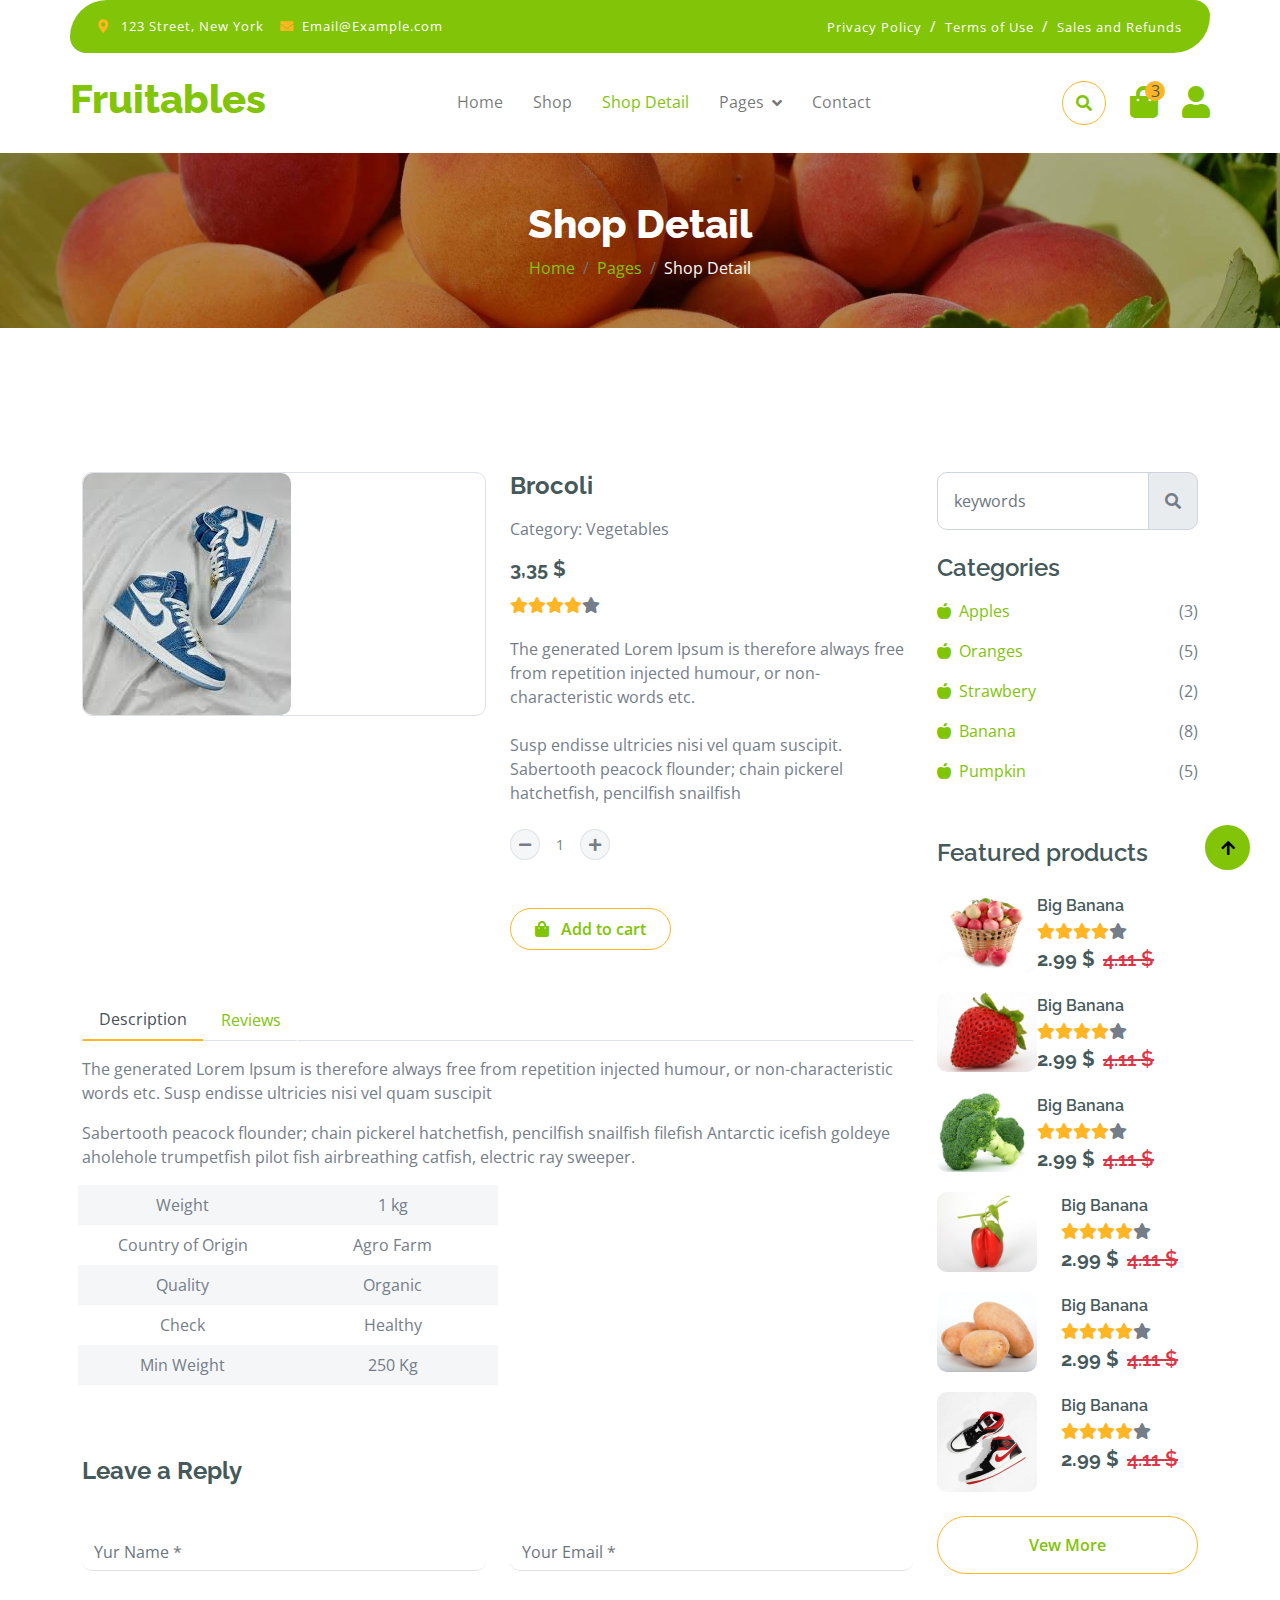
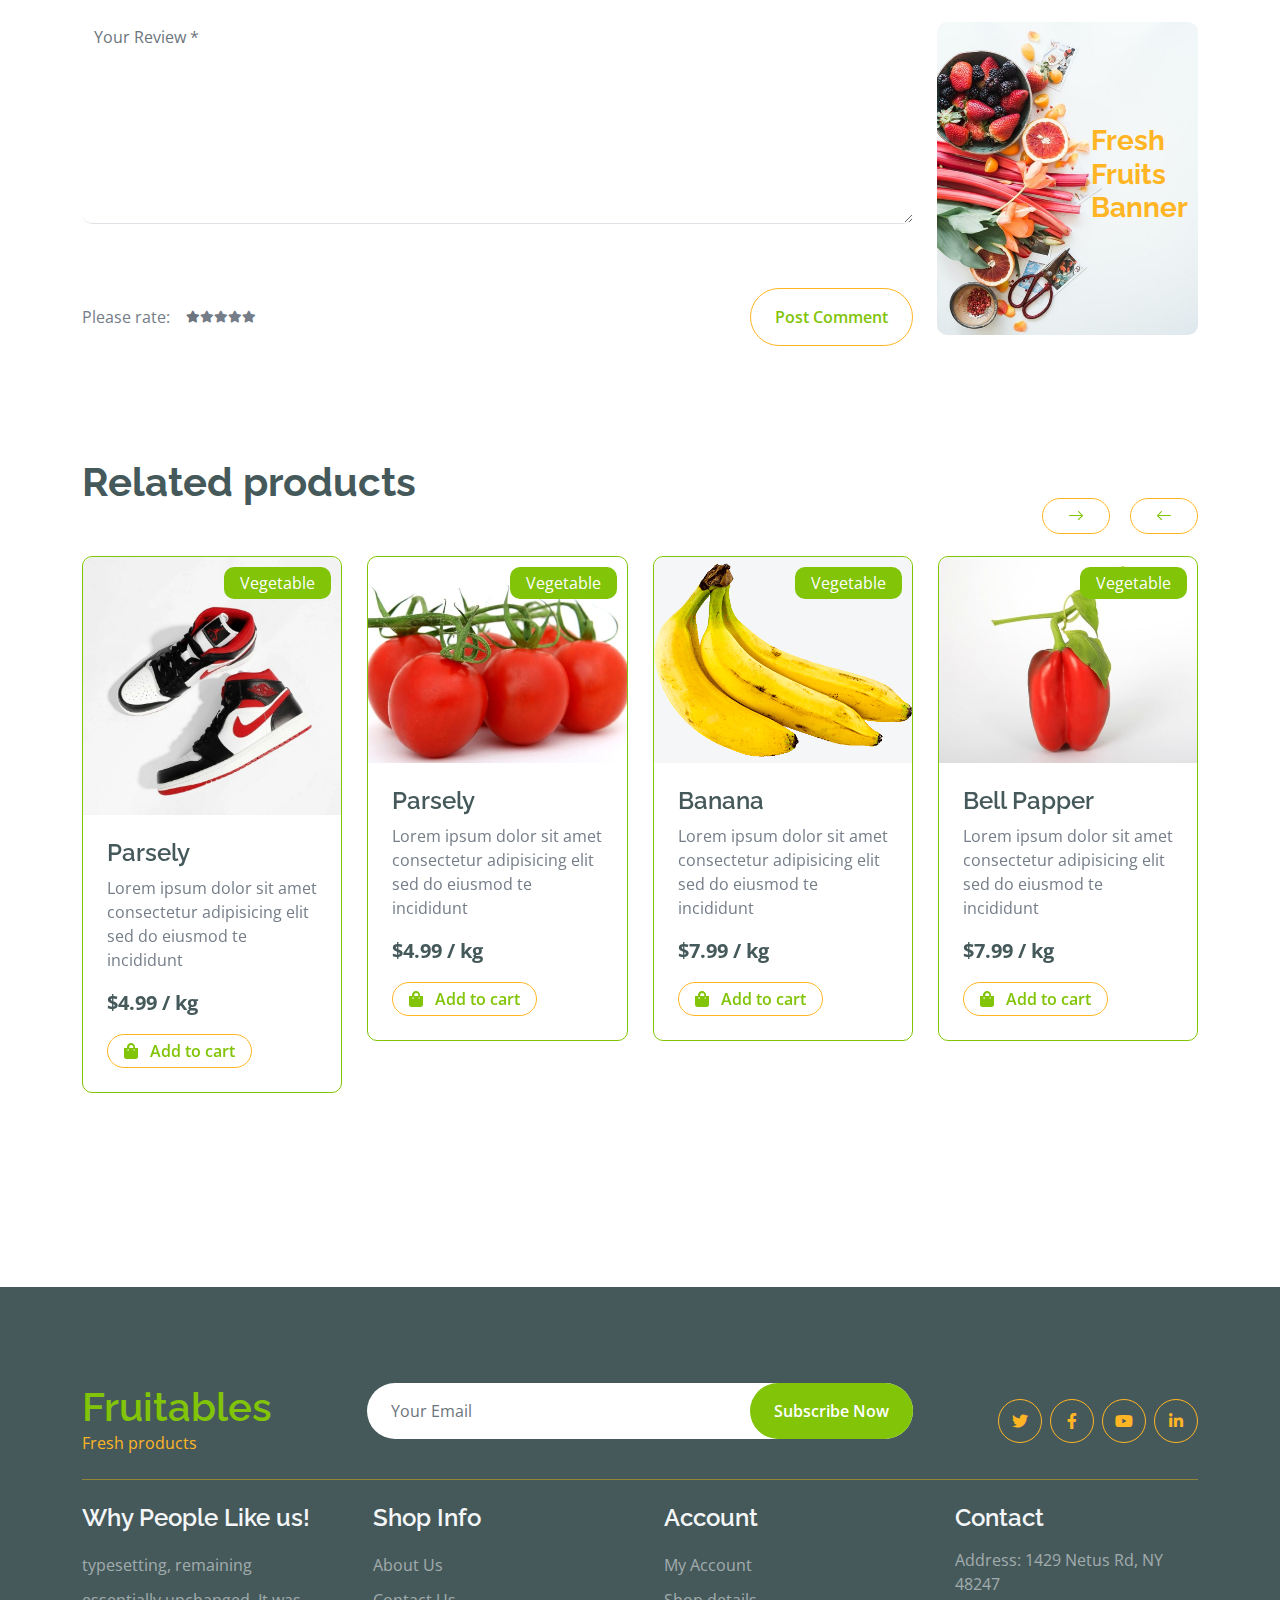
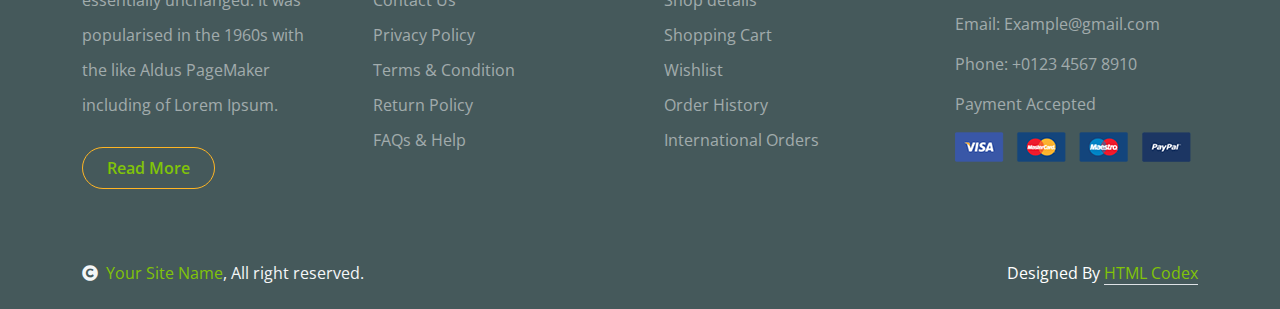
<file: ECommerceMVC/ECommerceMVC/wwwroot/shop-detail.html>
<!DOCTYPE html>
<html lang="en">

    <head>
        <meta charset="utf-8">
        <title>Fruitables - Vegetable Website Template</title>
        <meta content="width=device-width, initial-scale=1.0" name="viewport">
        <meta content="" name="keywords">
        <meta content="" name="description">

        <!-- Google Web Fonts -->
        <link rel="preconnect" href="https://fonts.googleapis.com">
        <link rel="preconnect" href="https://fonts.gstatic.com" crossorigin>
        <link href="https://fonts.googleapis.com/css2?family=Open+Sans:wght@400;600&family=Raleway:wght@600;800&display=swap" rel="stylesheet"> 

        <!-- Icon Font Stylesheet -->
        <link rel="stylesheet" href="https://use.fontawesome.com/releases/v5.15.4/css/all.css"/>
        <link href="https://cdn.jsdelivr.net/npm/bootstrap-icons@1.4.1/font/bootstrap-icons.css" rel="stylesheet">

        <!-- Libraries Stylesheet -->
        <link href="lib/lightbox/css/lightbox.min.css" rel="stylesheet">
        <link href="lib/owlcarousel/assets/owl.carousel.min.css" rel="stylesheet">


        <!-- Customized Bootstrap Stylesheet -->
        <link href="css/bootstrap.min.css" rel="stylesheet">

        <!-- Template Stylesheet -->
        <link href="css/style.css" rel="stylesheet">
    </head>

    <body>

        <!-- Spinner Start -->
        <div id="spinner" class="show w-100 vh-100 bg-white position-fixed translate-middle top-50 start-50  d-flex align-items-center justify-content-center">
            <div class="spinner-grow text-primary" role="status"></div>
        </div>
        <!-- Spinner End -->


        <!-- Navbar start -->
        <div class="container-fluid fixed-top">
            <div class="container topbar bg-primary d-none d-lg-block">
                <div class="d-flex justify-content-between">
                    <div class="top-info ps-2">
                        <small class="me-3"><i class="fas fa-map-marker-alt me-2 text-secondary"></i> <a href="#" class="text-white">123 Street, New York</a></small>
                        <small class="me-3"><i class="fas fa-envelope me-2 text-secondary"></i><a href="#" class="text-white">Email@Example.com</a></small>
                    </div>
                    <div class="top-link pe-2">
                        <a href="#" class="text-white"><small class="text-white mx-2">Privacy Policy</small>/</a>
                        <a href="#" class="text-white"><small class="text-white mx-2">Terms of Use</small>/</a>
                        <a href="#" class="text-white"><small class="text-white ms-2">Sales and Refunds</small></a>
                    </div>
                </div>
            </div>
            <div class="container px-0">
                <nav class="navbar navbar-light bg-white navbar-expand-xl">
                    <a href="index.html" class="navbar-brand"><h1 class="text-primary display-6">Fruitables</h1></a>
                    <button class="navbar-toggler py-2 px-3" type="button" data-bs-toggle="collapse" data-bs-target="#navbarCollapse">
                        <span class="fa fa-bars text-primary"></span>
                    </button>
                    <div class="collapse navbar-collapse bg-white" id="navbarCollapse">
                        <div class="navbar-nav mx-auto">
                            <a href="index.html" class="nav-item nav-link">Home</a>
                            <a href="shop.html" class="nav-item nav-link">Shop</a>
                            <a href="shop-detail.html" class="nav-item nav-link active">Shop Detail</a>
                            <div class="nav-item dropdown">
                                <a href="#" class="nav-link dropdown-toggle" data-bs-toggle="dropdown">Pages</a>
                                <div class="dropdown-menu m-0 bg-secondary rounded-0">
                                    <a href="cart.html" class="dropdown-item">Cart</a>
                                    <a href="chackout.html" class="dropdown-item">Chackout</a>
                                    <a href="testimonial.html" class="dropdown-item">Testimonial</a>
                                    <a href="404.html" class="dropdown-item">404 Page</a>
                                </div>
                            </div>
                            <a href="contact.html" class="nav-item nav-link">Contact</a>
                        </div>
                        <div class="d-flex m-3 me-0">
                            <button class="btn-search btn border border-secondary btn-md-square rounded-circle bg-white me-4" data-bs-toggle="modal" data-bs-target="#searchModal"><i class="fas fa-search text-primary"></i></button>
                            <a href="#" class="position-relative me-4 my-auto">
                                <i class="fa fa-shopping-bag fa-2x"></i>
                                <span class="position-absolute bg-secondary rounded-circle d-flex align-items-center justify-content-center text-dark px-1" style="top: -5px; left: 15px; height: 20px; min-width: 20px;">3</span>
                            </a>
                            <a href="#" class="my-auto">
                                <i class="fas fa-user fa-2x"></i>
                            </a>
                        </div>
                    </div>
                </nav>
            </div>
        </div>
        <!-- Navbar End -->


        <!-- Modal Search Start -->
        <div class="modal fade" id="searchModal" tabindex="-1" aria-labelledby="exampleModalLabel" aria-hidden="true">
            <div class="modal-dialog modal-fullscreen">
                <div class="modal-content rounded-0">
                    <div class="modal-header">
                        <h5 class="modal-title" id="exampleModalLabel">Search by keyword</h5>
                        <button type="button" class="btn-close" data-bs-dismiss="modal" aria-label="Close"></button>
                    </div>
                    <div class="modal-body d-flex align-items-center">
                        <div class="input-group w-75 mx-auto d-flex">
                            <input type="search" class="form-control p-3" placeholder="keywords" aria-describedby="search-icon-1">
                            <span id="search-icon-1" class="input-group-text p-3"><i class="fa fa-search"></i></span>
                        </div>
                    </div>
                </div>
            </div>
        </div>
        <!-- Modal Search End -->


        <!-- Single Page Header start -->
        <div class="container-fluid page-header py-5">
            <h1 class="text-center text-white display-6">Shop Detail</h1>
            <ol class="breadcrumb justify-content-center mb-0">
                <li class="breadcrumb-item"><a href="#">Home</a></li>
                <li class="breadcrumb-item"><a href="#">Pages</a></li>
                <li class="breadcrumb-item active text-white">Shop Detail</li>
            </ol>
        </div>
        <!-- Single Page Header End -->


        <!-- Single Product Start -->
        <div class="container-fluid py-5 mt-5">
            <div class="container py-5">
                <div class="row g-4 mb-5">
                    <div class="col-lg-8 col-xl-9">
                        <div class="row g-4">
                            <div class="col-lg-6">
                                <div class="border rounded">
                                    <a href="#">
                                        <img src="img/single-item.jpg" class="img-fluid rounded" alt="Image">
                                    </a>
                                </div>
                            </div>
                            <div class="col-lg-6">
                                <h4 class="fw-bold mb-3">Brocoli</h4>
                                <p class="mb-3">Category: Vegetables</p>
                                <h5 class="fw-bold mb-3">3,35 $</h5>
                                <div class="d-flex mb-4">
                                    <i class="fa fa-star text-secondary"></i>
                                    <i class="fa fa-star text-secondary"></i>
                                    <i class="fa fa-star text-secondary"></i>
                                    <i class="fa fa-star text-secondary"></i>
                                    <i class="fa fa-star"></i>
                                </div>
                                <p class="mb-4">The generated Lorem Ipsum is therefore always free from repetition injected humour, or non-characteristic words etc.</p>
                                <p class="mb-4">Susp endisse ultricies nisi vel quam suscipit. Sabertooth peacock flounder; chain pickerel hatchetfish, pencilfish snailfish</p>
                                <div class="input-group quantity mb-5" style="width: 100px;">
                                    <div class="input-group-btn">
                                        <button class="btn btn-sm btn-minus rounded-circle bg-light border" >
                                            <i class="fa fa-minus"></i>
                                        </button>
                                    </div>
                                    <input type="text" class="form-control form-control-sm text-center border-0" value="1">
                                    <div class="input-group-btn">
                                        <button class="btn btn-sm btn-plus rounded-circle bg-light border">
                                            <i class="fa fa-plus"></i>
                                        </button>
                                    </div>
                                </div>
                                <a href="#" class="btn border border-secondary rounded-pill px-4 py-2 mb-4 text-primary"><i class="fa fa-shopping-bag me-2 text-primary"></i> Add to cart</a>
                            </div>
                            <div class="col-lg-12">
                                <nav>
                                    <div class="nav nav-tabs mb-3">
                                        <button class="nav-link active border-white border-bottom-0" type="button" role="tab"
                                            id="nav-about-tab" data-bs-toggle="tab" data-bs-target="#nav-about"
                                            aria-controls="nav-about" aria-selected="true">Description</button>
                                        <button class="nav-link border-white border-bottom-0" type="button" role="tab"
                                            id="nav-mission-tab" data-bs-toggle="tab" data-bs-target="#nav-mission"
                                            aria-controls="nav-mission" aria-selected="false">Reviews</button>
                                    </div>
                                </nav>
                                <div class="tab-content mb-5">
                                    <div class="tab-pane active" id="nav-about" role="tabpanel" aria-labelledby="nav-about-tab">
                                        <p>The generated Lorem Ipsum is therefore always free from repetition injected humour, or non-characteristic words etc. 
                                            Susp endisse ultricies nisi vel quam suscipit </p>
                                        <p>Sabertooth peacock flounder; chain pickerel hatchetfish, pencilfish snailfish filefish Antarctic 
                                            icefish goldeye aholehole trumpetfish pilot fish airbreathing catfish, electric ray sweeper.</p>
                                        <div class="px-2">
                                            <div class="row g-4">
                                                <div class="col-6">
                                                    <div class="row bg-light align-items-center text-center justify-content-center py-2">
                                                        <div class="col-6">
                                                            <p class="mb-0">Weight</p>
                                                        </div>
                                                        <div class="col-6">
                                                            <p class="mb-0">1 kg</p>
                                                        </div>
                                                    </div>
                                                    <div class="row text-center align-items-center justify-content-center py-2">
                                                        <div class="col-6">
                                                            <p class="mb-0">Country of Origin</p>
                                                        </div>
                                                        <div class="col-6">
                                                            <p class="mb-0">Agro Farm</p>
                                                        </div>
                                                    </div>
                                                    <div class="row bg-light text-center align-items-center justify-content-center py-2">
                                                        <div class="col-6">
                                                            <p class="mb-0">Quality</p>
                                                        </div>
                                                        <div class="col-6">
                                                            <p class="mb-0">Organic</p>
                                                        </div>
                                                    </div>
                                                    <div class="row text-center align-items-center justify-content-center py-2">
                                                        <div class="col-6">
                                                            <p class="mb-0">Сheck</p>
                                                        </div>
                                                        <div class="col-6">
                                                            <p class="mb-0">Healthy</p>
                                                        </div>
                                                    </div>
                                                    <div class="row bg-light text-center align-items-center justify-content-center py-2">
                                                        <div class="col-6">
                                                            <p class="mb-0">Min Weight</p>
                                                        </div>
                                                        <div class="col-6">
                                                            <p class="mb-0">250 Kg</p>
                                                        </div>
                                                    </div>
                                                </div>
                                            </div>
                                        </div>
                                    </div>
                                    <div class="tab-pane" id="nav-mission" role="tabpanel" aria-labelledby="nav-mission-tab">
                                        <div class="d-flex">
                                            <img src="img/avatar.jpg" class="img-fluid rounded-circle p-3" style="width: 100px; height: 100px;" alt="">
                                            <div class="">
                                                <p class="mb-2" style="font-size: 14px;">April 12, 2024</p>
                                                <div class="d-flex justify-content-between">
                                                    <h5>Jason Smith</h5>
                                                    <div class="d-flex mb-3">
                                                        <i class="fa fa-star text-secondary"></i>
                                                        <i class="fa fa-star text-secondary"></i>
                                                        <i class="fa fa-star text-secondary"></i>
                                                        <i class="fa fa-star text-secondary"></i>
                                                        <i class="fa fa-star"></i>
                                                    </div>
                                                </div>
                                                <p>The generated Lorem Ipsum is therefore always free from repetition injected humour, or non-characteristic 
                                                    words etc. Susp endisse ultricies nisi vel quam suscipit </p>
                                            </div>
                                        </div>
                                        <div class="d-flex">
                                            <img src="img/avatar.jpg" class="img-fluid rounded-circle p-3" style="width: 100px; height: 100px;" alt="">
                                            <div class="">
                                                <p class="mb-2" style="font-size: 14px;">April 12, 2024</p>
                                                <div class="d-flex justify-content-between">
                                                    <h5>Sam Peters</h5>
                                                    <div class="d-flex mb-3">
                                                        <i class="fa fa-star text-secondary"></i>
                                                        <i class="fa fa-star text-secondary"></i>
                                                        <i class="fa fa-star text-secondary"></i>
                                                        <i class="fa fa-star"></i>
                                                        <i class="fa fa-star"></i>
                                                    </div>
                                                </div>
                                                <p class="text-dark">The generated Lorem Ipsum is therefore always free from repetition injected humour, or non-characteristic 
                                                    words etc. Susp endisse ultricies nisi vel quam suscipit </p>
                                            </div>
                                        </div>
                                    </div>
                                    <div class="tab-pane" id="nav-vision" role="tabpanel">
                                        <p class="text-dark">Tempor erat elitr rebum at clita. Diam dolor diam ipsum et tempor sit. Aliqu diam
                                            amet diam et eos labore. 3</p>
                                        <p class="mb-0">Diam dolor diam ipsum et tempor sit. Aliqu diam amet diam et eos labore.
                                            Clita erat ipsum et lorem et sit</p>
                                    </div>
                                </div>
                            </div>
                            <form action="#">
                                <h4 class="mb-5 fw-bold">Leave a Reply</h4>
                                <div class="row g-4">
                                    <div class="col-lg-6">
                                        <div class="border-bottom rounded">
                                            <input type="text" class="form-control border-0 me-4" placeholder="Yur Name *">
                                        </div>
                                    </div>
                                    <div class="col-lg-6">
                                        <div class="border-bottom rounded">
                                            <input type="email" class="form-control border-0" placeholder="Your Email *">
                                        </div>
                                    </div>
                                    <div class="col-lg-12">
                                        <div class="border-bottom rounded my-4">
                                            <textarea name="" id="" class="form-control border-0" cols="30" rows="8" placeholder="Your Review *" spellcheck="false"></textarea>
                                        </div>
                                    </div>
                                    <div class="col-lg-12">
                                        <div class="d-flex justify-content-between py-3 mb-5">
                                            <div class="d-flex align-items-center">
                                                <p class="mb-0 me-3">Please rate:</p>
                                                <div class="d-flex align-items-center" style="font-size: 12px;">
                                                    <i class="fa fa-star text-muted"></i>
                                                    <i class="fa fa-star"></i>
                                                    <i class="fa fa-star"></i>
                                                    <i class="fa fa-star"></i>
                                                    <i class="fa fa-star"></i>
                                                </div>
                                            </div>
                                            <a href="#" class="btn border border-secondary text-primary rounded-pill px-4 py-3"> Post Comment</a>
                                        </div>
                                    </div>
                                </div>
                            </form>
                        </div>
                    </div>
                    <div class="col-lg-4 col-xl-3">
                        <div class="row g-4 fruite">
                            <div class="col-lg-12">
                                <div class="input-group w-100 mx-auto d-flex mb-4">
                                    <input type="search" class="form-control p-3" placeholder="keywords" aria-describedby="search-icon-1">
                                    <span id="search-icon-1" class="input-group-text p-3"><i class="fa fa-search"></i></span>
                                </div>
                                <div class="mb-4">
                                    <h4>Categories</h4>
                                    <ul class="list-unstyled fruite-categorie">
                                        <li>
                                            <div class="d-flex justify-content-between fruite-name">
                                                <a href="#"><i class="fas fa-apple-alt me-2"></i>Apples</a>
                                                <span>(3)</span>
                                            </div>
                                        </li>
                                        <li>
                                            <div class="d-flex justify-content-between fruite-name">
                                                <a href="#"><i class="fas fa-apple-alt me-2"></i>Oranges</a>
                                                <span>(5)</span>
                                            </div>
                                        </li>
                                        <li>
                                            <div class="d-flex justify-content-between fruite-name">
                                                <a href="#"><i class="fas fa-apple-alt me-2"></i>Strawbery</a>
                                                <span>(2)</span>
                                            </div>
                                        </li>
                                        <li>
                                            <div class="d-flex justify-content-between fruite-name">
                                                <a href="#"><i class="fas fa-apple-alt me-2"></i>Banana</a>
                                                <span>(8)</span>
                                            </div>
                                        </li>
                                        <li>
                                            <div class="d-flex justify-content-between fruite-name">
                                                <a href="#"><i class="fas fa-apple-alt me-2"></i>Pumpkin</a>
                                                <span>(5)</span>
                                            </div>
                                        </li>
                                    </ul>
                                </div>
                            </div>
                            <div class="col-lg-12">
                                <h4 class="mb-4">Featured products</h4>
                                <div class="d-flex align-items-center justify-content-start">
                                    <div class="rounded" style="width: 100px; height: 100px;">
                                        <img src="img/featur-1.jpg" class="img-fluid rounded" alt="Image">
                                    </div>
                                    <div>
                                        <h6 class="mb-2">Big Banana</h6>
                                        <div class="d-flex mb-2">
                                            <i class="fa fa-star text-secondary"></i>
                                            <i class="fa fa-star text-secondary"></i>
                                            <i class="fa fa-star text-secondary"></i>
                                            <i class="fa fa-star text-secondary"></i>
                                            <i class="fa fa-star"></i>
                                        </div>
                                        <div class="d-flex mb-2">
                                            <h5 class="fw-bold me-2">2.99 $</h5>
                                            <h5 class="text-danger text-decoration-line-through">4.11 $</h5>
                                        </div>
                                    </div>
                                </div>
                                <div class="d-flex align-items-center justify-content-start">
                                    <div class="rounded" style="width: 100px; height: 100px;">
                                        <img src="img/featur-2.jpg" class="img-fluid rounded" alt="">
                                    </div>
                                    <div>
                                        <h6 class="mb-2">Big Banana</h6>
                                        <div class="d-flex mb-2">
                                            <i class="fa fa-star text-secondary"></i>
                                            <i class="fa fa-star text-secondary"></i>
                                            <i class="fa fa-star text-secondary"></i>
                                            <i class="fa fa-star text-secondary"></i>
                                            <i class="fa fa-star"></i>
                                        </div>
                                        <div class="d-flex mb-2">
                                            <h5 class="fw-bold me-2">2.99 $</h5>
                                            <h5 class="text-danger text-decoration-line-through">4.11 $</h5>
                                        </div>
                                    </div>
                                </div>
                                <div class="d-flex align-items-center justify-content-start">
                                    <div class="rounded" style="width: 100px; height: 100px;">
                                        <img src="img/featur-3.jpg" class="img-fluid rounded" alt="">
                                    </div>
                                    <div>
                                        <h6 class="mb-2">Big Banana</h6>
                                        <div class="d-flex mb-2">
                                            <i class="fa fa-star text-secondary"></i>
                                            <i class="fa fa-star text-secondary"></i>
                                            <i class="fa fa-star text-secondary"></i>
                                            <i class="fa fa-star text-secondary"></i>
                                            <i class="fa fa-star"></i>
                                        </div>
                                        <div class="d-flex mb-2">
                                            <h5 class="fw-bold me-2">2.99 $</h5>
                                            <h5 class="text-danger text-decoration-line-through">4.11 $</h5>
                                        </div>
                                    </div>
                                </div>
                                <div class="d-flex align-items-center justify-content-start">
                                    <div class="rounded me-4" style="width: 100px; height: 100px;">
                                        <img src="img/vegetable-item-4.jpg" class="img-fluid rounded" alt="">
                                    </div>
                                    <div>
                                        <h6 class="mb-2">Big Banana</h6>
                                        <div class="d-flex mb-2">
                                            <i class="fa fa-star text-secondary"></i>
                                            <i class="fa fa-star text-secondary"></i>
                                            <i class="fa fa-star text-secondary"></i>
                                            <i class="fa fa-star text-secondary"></i>
                                            <i class="fa fa-star"></i>
                                        </div>
                                        <div class="d-flex mb-2">
                                            <h5 class="fw-bold me-2">2.99 $</h5>
                                            <h5 class="text-danger text-decoration-line-through">4.11 $</h5>
                                        </div>
                                    </div>
                                </div>
                                <div class="d-flex align-items-center justify-content-start">
                                    <div class="rounded me-4" style="width: 100px; height: 100px;">
                                        <img src="img/vegetable-item-5.jpg" class="img-fluid rounded" alt="">
                                    </div>
                                    <div>
                                        <h6 class="mb-2">Big Banana</h6>
                                        <div class="d-flex mb-2">
                                            <i class="fa fa-star text-secondary"></i>
                                            <i class="fa fa-star text-secondary"></i>
                                            <i class="fa fa-star text-secondary"></i>
                                            <i class="fa fa-star text-secondary"></i>
                                            <i class="fa fa-star"></i>
                                        </div>
                                        <div class="d-flex mb-2">
                                            <h5 class="fw-bold me-2">2.99 $</h5>
                                            <h5 class="text-danger text-decoration-line-through">4.11 $</h5>
                                        </div>
                                    </div>
                                </div>
                                <div class="d-flex align-items-center justify-content-start">
                                    <div class="rounded me-4" style="width: 100px; height: 100px;">
                                        <img src="img/vegetable-item-6.jpg" class="img-fluid rounded" alt="">
                                    </div>
                                    <div>
                                        <h6 class="mb-2">Big Banana</h6>
                                        <div class="d-flex mb-2">
                                            <i class="fa fa-star text-secondary"></i>
                                            <i class="fa fa-star text-secondary"></i>
                                            <i class="fa fa-star text-secondary"></i>
                                            <i class="fa fa-star text-secondary"></i>
                                            <i class="fa fa-star"></i>
                                        </div>
                                        <div class="d-flex mb-2">
                                            <h5 class="fw-bold me-2">2.99 $</h5>
                                            <h5 class="text-danger text-decoration-line-through">4.11 $</h5>
                                        </div>
                                    </div>
                                </div>
                                <div class="d-flex justify-content-center my-4">
                                    <a href="#" class="btn border border-secondary px-4 py-3 rounded-pill text-primary w-100">Vew More</a>
                                </div>
                            </div>
                            <div class="col-lg-12">
                                <div class="position-relative">
                                    <img src="img/banner-fruits.jpg" class="img-fluid w-100 rounded" alt="">
                                    <div class="position-absolute" style="top: 50%; right: 10px; transform: translateY(-50%);">
                                        <h3 class="text-secondary fw-bold">Fresh <br> Fruits <br> Banner</h3>
                                    </div>
                                </div>
                            </div>
                        </div>
                    </div>
                </div>
                <h1 class="fw-bold mb-0">Related products</h1>
                <div class="vesitable">
                    <div class="owl-carousel vegetable-carousel justify-content-center">
                        <div class="border border-primary rounded position-relative vesitable-item">
                            <div class="vesitable-img">
                                <img src="img/vegetable-item-6.jpg" class="img-fluid w-100 rounded-top" alt="">
                            </div>
                            <div class="text-white bg-primary px-3 py-1 rounded position-absolute" style="top: 10px; right: 10px;">Vegetable</div>
                            <div class="p-4 pb-0 rounded-bottom">
                                <h4>Parsely</h4>
                                <p>Lorem ipsum dolor sit amet consectetur adipisicing elit sed do eiusmod te incididunt</p>
                                <div class="d-flex justify-content-between flex-lg-wrap">
                                    <p class="text-dark fs-5 fw-bold">$4.99 / kg</p>
                                    <a href="#" class="btn border border-secondary rounded-pill px-3 py-1 mb-4 text-primary"><i class="fa fa-shopping-bag me-2 text-primary"></i> Add to cart</a>
                                </div>
                            </div>
                        </div>
                        <div class="border border-primary rounded position-relative vesitable-item">
                            <div class="vesitable-img">
                                <img src="img/vegetable-item-1.jpg" class="img-fluid w-100 rounded-top" alt="">
                            </div>
                            <div class="text-white bg-primary px-3 py-1 rounded position-absolute" style="top: 10px; right: 10px;">Vegetable</div>
                            <div class="p-4 pb-0 rounded-bottom">
                                <h4>Parsely</h4>
                                <p>Lorem ipsum dolor sit amet consectetur adipisicing elit sed do eiusmod te incididunt</p>
                                <div class="d-flex justify-content-between flex-lg-wrap">
                                    <p class="text-dark fs-5 fw-bold">$4.99 / kg</p>
                                    <a href="#" class="btn border border-secondary rounded-pill px-3 py-1 mb-4 text-primary"><i class="fa fa-shopping-bag me-2 text-primary"></i> Add to cart</a>
                                </div>
                            </div>
                        </div>
                        <div class="border border-primary rounded position-relative vesitable-item">
                            <div class="vesitable-img">
                                <img src="img/vegetable-item-3.png" class="img-fluid w-100 rounded-top bg-light" alt="">
                            </div>
                            <div class="text-white bg-primary px-3 py-1 rounded position-absolute" style="top: 10px; right: 10px;">Vegetable</div>
                            <div class="p-4 pb-0 rounded-bottom">
                                <h4>Banana</h4>
                                <p>Lorem ipsum dolor sit amet consectetur adipisicing elit sed do eiusmod te incididunt</p>
                                <div class="d-flex justify-content-between flex-lg-wrap">
                                    <p class="text-dark fs-5 fw-bold">$7.99 / kg</p>
                                    <a href="#" class="btn border border-secondary rounded-pill px-3 py-1 mb-4 text-primary"><i class="fa fa-shopping-bag me-2 text-primary"></i> Add to cart</a>
                                </div>
                            </div>
                        </div>
                        <div class="border border-primary rounded position-relative vesitable-item">
                            <div class="vesitable-img">
                                <img src="img/vegetable-item-4.jpg" class="img-fluid w-100 rounded-top" alt="">
                            </div>
                            <div class="text-white bg-primary px-3 py-1 rounded position-absolute" style="top: 10px; right: 10px;">Vegetable</div>
                            <div class="p-4 pb-0 rounded-bottom">
                                <h4>Bell Papper</h4>
                                <p>Lorem ipsum dolor sit amet consectetur adipisicing elit sed do eiusmod te incididunt</p>
                                <div class="d-flex justify-content-between flex-lg-wrap">
                                    <p class="text-dark fs-5 fw-bold">$7.99 / kg</p>
                                    <a href="#" class="btn border border-secondary rounded-pill px-3 py-1 mb-4 text-primary"><i class="fa fa-shopping-bag me-2 text-primary"></i> Add to cart</a>
                                </div>
                            </div>
                        </div>
                        <div class="border border-primary rounded position-relative vesitable-item">
                            <div class="vesitable-img">
                                <img src="img/vegetable-item-5.jpg" class="img-fluid w-100 rounded-top" alt="">
                            </div>
                            <div class="text-white bg-primary px-3 py-1 rounded position-absolute" style="top: 10px; right: 10px;">Vegetable</div>
                            <div class="p-4 pb-0 rounded-bottom">
                                <h4>Potatoes</h4>
                                <p>Lorem ipsum dolor sit amet consectetur adipisicing elit sed do eiusmod te incididunt</p>
                                <div class="d-flex justify-content-between flex-lg-wrap">
                                    <p class="text-dark fs-5 fw-bold">$7.99 / kg</p>
                                    <a href="#" class="btn border border-secondary rounded-pill px-3 py-1 mb-4 text-primary"><i class="fa fa-shopping-bag me-2 text-primary"></i> Add to cart</a>
                                </div>
                            </div>
                        </div>
                        <div class="border border-primary rounded position-relative vesitable-item">
                            <div class="vesitable-img">
                                <img src="img/vegetable-item-6.jpg" class="img-fluid w-100 rounded-top" alt="">
                            </div>
                            <div class="text-white bg-primary px-3 py-1 rounded position-absolute" style="top: 10px; right: 10px;">Vegetable</div>
                            <div class="p-4 pb-0 rounded-bottom">
                                <h4>Parsely</h4>
                                <p>Lorem ipsum dolor sit amet consectetur adipisicing elit sed do eiusmod te incididunt</p>
                                <div class="d-flex justify-content-between flex-lg-wrap">
                                    <p class="text-dark fs-5 fw-bold">$7.99 / kg</p>
                                    <a href="#" class="btn border border-secondary rounded-pill px-3 py-1 mb-4 text-primary"><i class="fa fa-shopping-bag me-2 text-primary"></i> Add to cart</a>
                                </div>
                            </div>
                        </div>
                        <div class="border border-primary rounded position-relative vesitable-item">
                            <div class="vesitable-img">
                                <img src="img/vegetable-item-5.jpg" class="img-fluid w-100 rounded-top" alt="">
                            </div>
                            <div class="text-white bg-primary px-3 py-1 rounded position-absolute" style="top: 10px; right: 10px;">Vegetable</div>
                            <div class="p-4 pb-0 rounded-bottom">
                                <h4>Potatoes</h4>
                                <p>Lorem ipsum dolor sit amet consectetur adipisicing elit sed do eiusmod te incididunt</p>
                                <div class="d-flex justify-content-between flex-lg-wrap">
                                    <p class="text-dark fs-5 fw-bold">$7.99 / kg</p>
                                    <a href="#" class="btn border border-secondary rounded-pill px-3 py-1 mb-4 text-primary"><i class="fa fa-shopping-bag me-2 text-primary"></i> Add to cart</a>
                                </div>
                            </div>
                        </div>
                        <div class="border border-primary rounded position-relative vesitable-item">
                            <div class="vesitable-img">
                                <img src="img/vegetable-item-6.jpg" class="img-fluid w-100 rounded-top" alt="">
                            </div>
                            <div class="text-white bg-primary px-3 py-1 rounded position-absolute" style="top: 10px; right: 10px;">Vegetable</div>
                            <div class="p-4 pb-0 rounded-bottom">
                                <h4>Parsely</h4>
                                <p>Lorem ipsum dolor sit amet consectetur adipisicing elit sed do eiusmod te incididunt</p>
                                <div class="d-flex justify-content-between flex-lg-wrap">
                                    <p class="text-dark fs-5 fw-bold">$7.99 / kg</p>
                                    <a href="#" class="btn border border-secondary rounded-pill px-3 py-1 mb-4 text-primary"><i class="fa fa-shopping-bag me-2 text-primary"></i> Add to cart</a>
                                </div>
                            </div>
                        </div>
                    </div>
                </div>
            </div>
        </div>
        <!-- Single Product End -->
    

        <!-- Footer Start -->
        <div class="container-fluid bg-dark text-white-50 footer pt-5 mt-5">
            <div class="container py-5">
                <div class="pb-4 mb-4" style="border-bottom: 1px solid rgba(226, 175, 24, 0.5) ;">
                    <div class="row g-4">
                        <div class="col-lg-3">
                            <a href="#">
                                <h1 class="text-primary mb-0">Fruitables</h1>
                                <p class="text-secondary mb-0">Fresh products</p>
                            </a>
                        </div>
                        <div class="col-lg-6">
                            <div class="position-relative mx-auto">
                                <input class="form-control border-0 w-100 py-3 px-4 rounded-pill" type="number" placeholder="Your Email">
                                <button type="submit" class="btn btn-primary border-0 border-secondary py-3 px-4 position-absolute rounded-pill text-white" style="top: 0; right: 0;">Subscribe Now</button>
                            </div>
                        </div>
                        <div class="col-lg-3">
                            <div class="d-flex justify-content-end pt-3">
                                <a class="btn  btn-outline-secondary me-2 btn-md-square rounded-circle" href=""><i class="fab fa-twitter"></i></a>
                                <a class="btn btn-outline-secondary me-2 btn-md-square rounded-circle" href=""><i class="fab fa-facebook-f"></i></a>
                                <a class="btn btn-outline-secondary me-2 btn-md-square rounded-circle" href=""><i class="fab fa-youtube"></i></a>
                                <a class="btn btn-outline-secondary btn-md-square rounded-circle" href=""><i class="fab fa-linkedin-in"></i></a>
                            </div>
                        </div>
                    </div>
                </div>
                <div class="row g-5">
                    <div class="col-lg-3 col-md-6">
                        <div class="footer-item">
                            <h4 class="text-light mb-3">Why People Like us!</h4>
                            <p class="mb-4">typesetting, remaining essentially unchanged. It was 
                                popularised in the 1960s with the like Aldus PageMaker including of Lorem Ipsum.</p>
                            <a href="" class="btn border-secondary py-2 px-4 rounded-pill text-primary">Read More</a>
                        </div>
                    </div>
                    <div class="col-lg-3 col-md-6">
                        <div class="d-flex flex-column text-start footer-item">
                            <h4 class="text-light mb-3">Shop Info</h4>
                            <a class="btn-link" href="">About Us</a>
                            <a class="btn-link" href="">Contact Us</a>
                            <a class="btn-link" href="">Privacy Policy</a>
                            <a class="btn-link" href="">Terms & Condition</a>
                            <a class="btn-link" href="">Return Policy</a>
                            <a class="btn-link" href="">FAQs & Help</a>
                        </div>
                    </div>
                    <div class="col-lg-3 col-md-6">
                        <div class="d-flex flex-column text-start footer-item">
                            <h4 class="text-light mb-3">Account</h4>
                            <a class="btn-link" href="">My Account</a>
                            <a class="btn-link" href="">Shop details</a>
                            <a class="btn-link" href="">Shopping Cart</a>
                            <a class="btn-link" href="">Wishlist</a>
                            <a class="btn-link" href="">Order History</a>
                            <a class="btn-link" href="">International Orders</a>
                        </div>
                    </div>
                    <div class="col-lg-3 col-md-6">
                        <div class="footer-item">
                            <h4 class="text-light mb-3">Contact</h4>
                            <p>Address: 1429 Netus Rd, NY 48247</p>
                            <p>Email: Example@gmail.com</p>
                            <p>Phone: +0123 4567 8910</p>
                            <p>Payment Accepted</p>
                            <img src="img/payment.png" class="img-fluid" alt="">
                        </div>
                    </div>
                </div>
            </div>
        </div>
        <!-- Footer End -->

        <!-- Copyright Start -->
        <div class="container-fluid copyright bg-dark py-4">
            <div class="container">
                <div class="row">
                    <div class="col-md-6 text-center text-md-start mb-3 mb-md-0">
                        <span class="text-light"><a href="#"><i class="fas fa-copyright text-light me-2"></i>Your Site Name</a>, All right reserved.</span>
                    </div>
                    <div class="col-md-6 my-auto text-center text-md-end text-white">
                        <!--/*** This template is free as long as you keep the below author’s credit link/attribution link/backlink. ***/-->
                        <!--/*** If you'd like to use the template without the below author’s credit link/attribution link/backlink, ***/-->
                        <!--/*** you can purchase the Credit Removal License from "https://htmlcodex.com/credit-removal". ***/-->
                        Designed By <a class="border-bottom" href="https://htmlcodex.com">HTML Codex</a>
                    </div>
                </div>
            </div>
        </div>
        <!-- Copyright End -->



        <!-- Back to Top -->
        <a href="#" class="btn btn-primary border-3 border-primary rounded-circle back-to-top"><i class="fa fa-arrow-up"></i></a>   

        
    <!-- JavaScript Libraries -->
    <script src="https://ajax.googleapis.com/ajax/libs/jquery/3.6.4/jquery.min.js"></script>
    <script src="https://cdn.jsdelivr.net/npm/bootstrap@5.0.0/dist/js/bootstrap.bundle.min.js"></script>
    <script src="lib/easing/easing.min.js"></script>
    <script src="lib/waypoints/waypoints.min.js"></script>
    <script src="lib/lightbox/js/lightbox.min.js"></script>
    <script src="lib/owlcarousel/owl.carousel.min.js"></script>

    <!-- Template Javascript -->
    <script src="js/main.js"></script>
    </body>

</html>
</file>
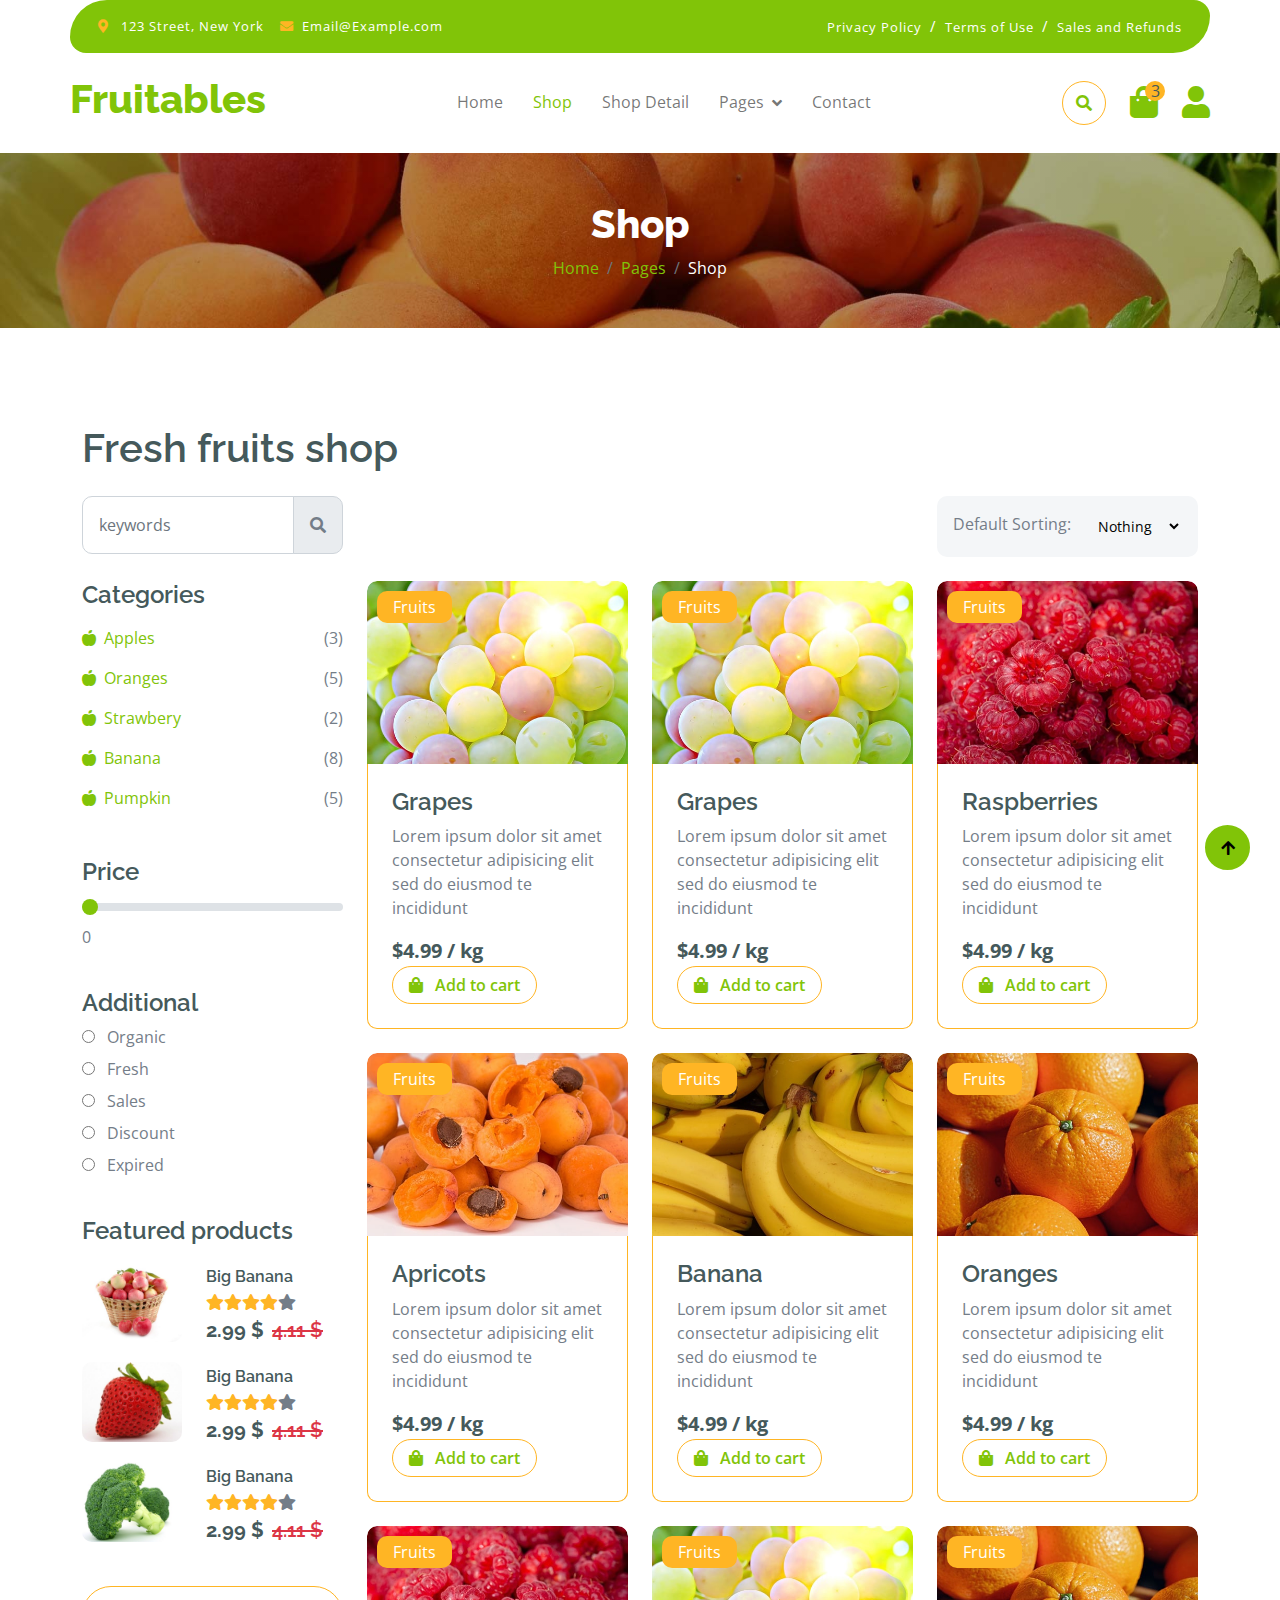
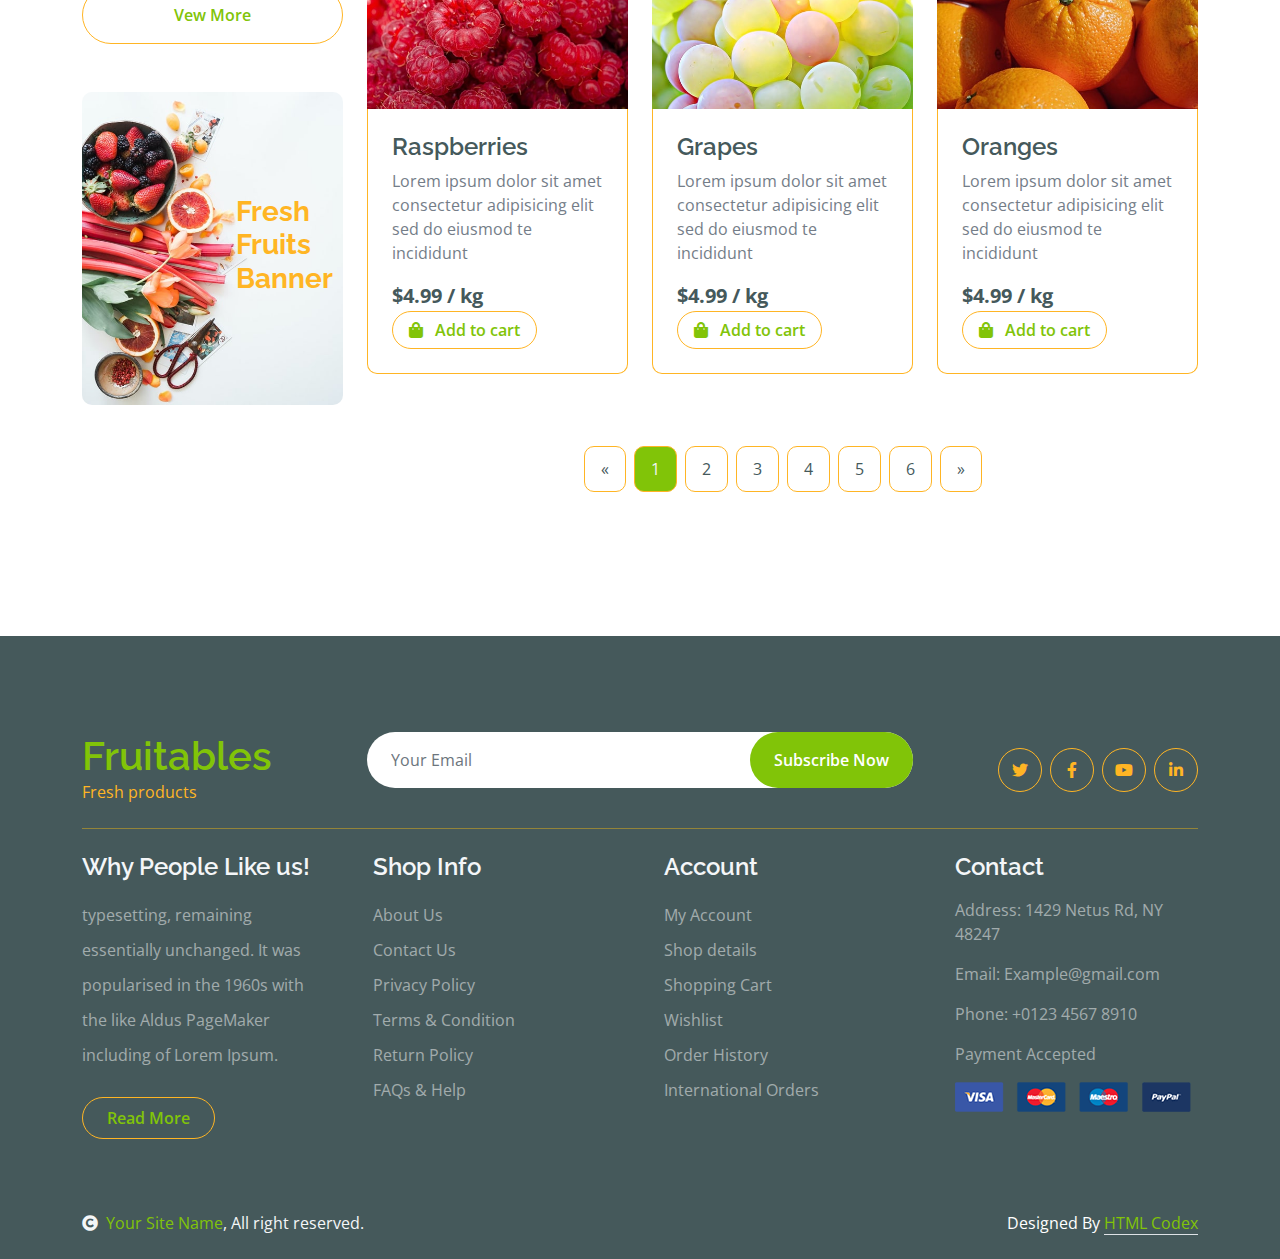
<file: ECommerceMVC/ECommerceMVC/wwwroot/shop.html>
<!DOCTYPE html>
<html lang="en">

    <head>
        <meta charset="utf-8">
        <title>Fruitables - Vegetable Website Template</title>
        <meta content="width=device-width, initial-scale=1.0" name="viewport">
        <meta content="" name="keywords">
        <meta content="" name="description">

        <!-- Google Web Fonts -->
        <link rel="preconnect" href="https://fonts.googleapis.com">
        <link rel="preconnect" href="https://fonts.gstatic.com" crossorigin>
        <link href="https://fonts.googleapis.com/css2?family=Open+Sans:wght@400;600&family=Raleway:wght@600;800&display=swap" rel="stylesheet"> 

        <!-- Icon Font Stylesheet -->
        <link rel="stylesheet" href="https://use.fontawesome.com/releases/v5.15.4/css/all.css"/>
        <link href="https://cdn.jsdelivr.net/npm/bootstrap-icons@1.4.1/font/bootstrap-icons.css" rel="stylesheet">

        <!-- Libraries Stylesheet -->
        <link href="lib/lightbox/css/lightbox.min.css" rel="stylesheet">
        <link href="lib/owlcarousel/assets/owl.carousel.min.css" rel="stylesheet">


        <!-- Customized Bootstrap Stylesheet -->
        <link href="css/bootstrap.min.css" rel="stylesheet">

        <!-- Template Stylesheet -->
        <link href="css/style.css" rel="stylesheet">
    </head>

    <body>

        <!-- Spinner Start -->
        <div id="spinner" class="show w-100 vh-100 bg-white position-fixed translate-middle top-50 start-50  d-flex align-items-center justify-content-center">
            <div class="spinner-grow text-primary" role="status"></div>
        </div>
        <!-- Spinner End -->


        <!-- Navbar start -->
        <div class="container-fluid fixed-top">
            <div class="container topbar bg-primary d-none d-lg-block">
                <div class="d-flex justify-content-between">
                    <div class="top-info ps-2">
                        <small class="me-3"><i class="fas fa-map-marker-alt me-2 text-secondary"></i> <a href="#" class="text-white">123 Street, New York</a></small>
                        <small class="me-3"><i class="fas fa-envelope me-2 text-secondary"></i><a href="#" class="text-white">Email@Example.com</a></small>
                    </div>
                    <div class="top-link pe-2">
                        <a href="#" class="text-white"><small class="text-white mx-2">Privacy Policy</small>/</a>
                        <a href="#" class="text-white"><small class="text-white mx-2">Terms of Use</small>/</a>
                        <a href="#" class="text-white"><small class="text-white ms-2">Sales and Refunds</small></a>
                    </div>
                </div>
            </div>
            <div class="container px-0">
                <nav class="navbar navbar-light bg-white navbar-expand-xl">
                    <a href="index.html" class="navbar-brand"><h1 class="text-primary display-6">Fruitables</h1></a>
                    <button class="navbar-toggler py-2 px-3" type="button" data-bs-toggle="collapse" data-bs-target="#navbarCollapse">
                        <span class="fa fa-bars text-primary"></span>
                    </button>
                    <div class="collapse navbar-collapse bg-white" id="navbarCollapse">
                        <div class="navbar-nav mx-auto">
                            <a href="index.html" class="nav-item nav-link">Home</a>
                            <a href="shop.html" class="nav-item nav-link active">Shop</a>
                            <a href="shop-detail.html" class="nav-item nav-link">Shop Detail</a>
                            <div class="nav-item dropdown">
                                <a href="#" class="nav-link dropdown-toggle" data-bs-toggle="dropdown">Pages</a>
                                <div class="dropdown-menu m-0 bg-secondary rounded-0">
                                    <a href="cart.html" class="dropdown-item">Cart</a>
                                    <a href="chackout.html" class="dropdown-item">Chackout</a>
                                    <a href="testimonial.html" class="dropdown-item">Testimonial</a>
                                    <a href="404.html" class="dropdown-item">404 Page</a>
                                </div>
                            </div>
                            <a href="contact.html" class="nav-item nav-link">Contact</a>
                        </div>
                        <div class="d-flex m-3 me-0">
                            <button class="btn-search btn border border-secondary btn-md-square rounded-circle bg-white me-4" data-bs-toggle="modal" data-bs-target="#searchModal"><i class="fas fa-search text-primary"></i></button>
                            <a href="#" class="position-relative me-4 my-auto">
                                <i class="fa fa-shopping-bag fa-2x"></i>
                                <span class="position-absolute bg-secondary rounded-circle d-flex align-items-center justify-content-center text-dark px-1" style="top: -5px; left: 15px; height: 20px; min-width: 20px;">3</span>
                            </a>
                            <a href="#" class="my-auto">
                                <i class="fas fa-user fa-2x"></i>
                            </a>
                        </div>
                    </div>
                </nav>
            </div>
        </div>
        <!-- Navbar End -->


        <!-- Modal Search Start -->
        <div class="modal fade" id="searchModal" tabindex="-1" aria-labelledby="exampleModalLabel" aria-hidden="true">
            <div class="modal-dialog modal-fullscreen">
                <div class="modal-content rounded-0">
                    <div class="modal-header">
                        <h5 class="modal-title" id="exampleModalLabel">Search by keyword</h5>
                        <button type="button" class="btn-close" data-bs-dismiss="modal" aria-label="Close"></button>
                    </div>
                    <div class="modal-body d-flex align-items-center">
                        <div class="input-group w-75 mx-auto d-flex">
                            <input type="search" class="form-control p-3" placeholder="keywords" aria-describedby="search-icon-1">
                            <span id="search-icon-1" class="input-group-text p-3"><i class="fa fa-search"></i></span>
                        </div>
                    </div>
                </div>
            </div>
        </div>
        <!-- Modal Search End -->


        <!-- Single Page Header start -->
        <div class="container-fluid page-header py-5">
            <h1 class="text-center text-white display-6">Shop</h1>
            <ol class="breadcrumb justify-content-center mb-0">
                <li class="breadcrumb-item"><a href="#">Home</a></li>
                <li class="breadcrumb-item"><a href="#">Pages</a></li>
                <li class="breadcrumb-item active text-white">Shop</li>
            </ol>
        </div>
        <!-- Single Page Header End -->


        <!-- Fruits Shop Start-->
        <div class="container-fluid fruite py-5">
            <div class="container py-5">
                <h1 class="mb-4">Fresh fruits shop</h1>
                <div class="row g-4">
                    <div class="col-lg-12">
                        <div class="row g-4">
                            <div class="col-xl-3">
                                <div class="input-group w-100 mx-auto d-flex">
                                    <input type="search" class="form-control p-3" placeholder="keywords" aria-describedby="search-icon-1">
                                    <span id="search-icon-1" class="input-group-text p-3"><i class="fa fa-search"></i></span>
                                </div>
                            </div>
                            <div class="col-6"></div>
                            <div class="col-xl-3">
                                <div class="bg-light ps-3 py-3 rounded d-flex justify-content-between mb-4">
                                    <label for="fruits">Default Sorting:</label>
                                    <select id="fruits" name="fruitlist" class="border-0 form-select-sm bg-light me-3" form="fruitform">
                                        <option value="volvo">Nothing</option>
                                        <option value="saab">Popularity</option>
                                        <option value="opel">Organic</option>
                                        <option value="audi">Fantastic</option>
                                    </select>
                                </div>
                            </div>
                        </div>
                        <div class="row g-4">
                            <div class="col-lg-3">
                                <div class="row g-4">
                                    <div class="col-lg-12">
                                        <div class="mb-3">
                                            <h4>Categories</h4>
                                            <ul class="list-unstyled fruite-categorie">
                                                <li>
                                                    <div class="d-flex justify-content-between fruite-name">
                                                        <a href="#"><i class="fas fa-apple-alt me-2"></i>Apples</a>
                                                        <span>(3)</span>
                                                    </div>
                                                </li>
                                                <li>
                                                    <div class="d-flex justify-content-between fruite-name">
                                                        <a href="#"><i class="fas fa-apple-alt me-2"></i>Oranges</a>
                                                        <span>(5)</span>
                                                    </div>
                                                </li>
                                                <li>
                                                    <div class="d-flex justify-content-between fruite-name">
                                                        <a href="#"><i class="fas fa-apple-alt me-2"></i>Strawbery</a>
                                                        <span>(2)</span>
                                                    </div>
                                                </li>
                                                <li>
                                                    <div class="d-flex justify-content-between fruite-name">
                                                        <a href="#"><i class="fas fa-apple-alt me-2"></i>Banana</a>
                                                        <span>(8)</span>
                                                    </div>
                                                </li>
                                                <li>
                                                    <div class="d-flex justify-content-between fruite-name">
                                                        <a href="#"><i class="fas fa-apple-alt me-2"></i>Pumpkin</a>
                                                        <span>(5)</span>
                                                    </div>
                                                </li>
                                            </ul>
                                        </div>
                                    </div>
                                    <div class="col-lg-12">
                                        <div class="mb-3">
                                            <h4 class="mb-2">Price</h4>
                                            <input type="range" class="form-range w-100" id="rangeInput" name="rangeInput" min="0" max="500" value="0" oninput="amount.value=rangeInput.value">
                                            <output id="amount" name="amount" min-velue="0" max-value="500" for="rangeInput">0</output>
                                        </div>
                                    </div>
                                    <div class="col-lg-12">
                                        <div class="mb-3">
                                            <h4>Additional</h4>
                                            <div class="mb-2">
                                                <input type="radio" class="me-2" id="Categories-1" name="Categories-1" value="Beverages">
                                                <label for="Categories-1"> Organic</label>
                                            </div>
                                            <div class="mb-2">
                                                <input type="radio" class="me-2" id="Categories-2" name="Categories-1" value="Beverages">
                                                <label for="Categories-2"> Fresh</label>
                                            </div>
                                            <div class="mb-2">
                                                <input type="radio" class="me-2" id="Categories-3" name="Categories-1" value="Beverages">
                                                <label for="Categories-3"> Sales</label>
                                            </div>
                                            <div class="mb-2">
                                                <input type="radio" class="me-2" id="Categories-4" name="Categories-1" value="Beverages">
                                                <label for="Categories-4"> Discount</label>
                                            </div>
                                            <div class="mb-2">
                                                <input type="radio" class="me-2" id="Categories-5" name="Categories-1" value="Beverages">
                                                <label for="Categories-5"> Expired</label>
                                            </div>
                                        </div>
                                    </div>
                                    <div class="col-lg-12">
                                        <h4 class="mb-3">Featured products</h4>
                                        <div class="d-flex align-items-center justify-content-start">
                                            <div class="rounded me-4" style="width: 100px; height: 100px;">
                                                <img src="img/featur-1.jpg" class="img-fluid rounded" alt="">
                                            </div>
                                            <div>
                                                <h6 class="mb-2">Big Banana</h6>
                                                <div class="d-flex mb-2">
                                                    <i class="fa fa-star text-secondary"></i>
                                                    <i class="fa fa-star text-secondary"></i>
                                                    <i class="fa fa-star text-secondary"></i>
                                                    <i class="fa fa-star text-secondary"></i>
                                                    <i class="fa fa-star"></i>
                                                </div>
                                                <div class="d-flex mb-2">
                                                    <h5 class="fw-bold me-2">2.99 $</h5>
                                                    <h5 class="text-danger text-decoration-line-through">4.11 $</h5>
                                                </div>
                                            </div>
                                        </div>
                                        <div class="d-flex align-items-center justify-content-start">
                                            <div class="rounded me-4" style="width: 100px; height: 100px;">
                                                <img src="img/featur-2.jpg" class="img-fluid rounded" alt="">
                                            </div>
                                            <div>
                                                <h6 class="mb-2">Big Banana</h6>
                                                <div class="d-flex mb-2">
                                                    <i class="fa fa-star text-secondary"></i>
                                                    <i class="fa fa-star text-secondary"></i>
                                                    <i class="fa fa-star text-secondary"></i>
                                                    <i class="fa fa-star text-secondary"></i>
                                                    <i class="fa fa-star"></i>
                                                </div>
                                                <div class="d-flex mb-2">
                                                    <h5 class="fw-bold me-2">2.99 $</h5>
                                                    <h5 class="text-danger text-decoration-line-through">4.11 $</h5>
                                                </div>
                                            </div>
                                        </div>
                                        <div class="d-flex align-items-center justify-content-start">
                                            <div class="rounded me-4" style="width: 100px; height: 100px;">
                                                <img src="img/featur-3.jpg" class="img-fluid rounded" alt="">
                                            </div>
                                            <div>
                                                <h6 class="mb-2">Big Banana</h6>
                                                <div class="d-flex mb-2">
                                                    <i class="fa fa-star text-secondary"></i>
                                                    <i class="fa fa-star text-secondary"></i>
                                                    <i class="fa fa-star text-secondary"></i>
                                                    <i class="fa fa-star text-secondary"></i>
                                                    <i class="fa fa-star"></i>
                                                </div>
                                                <div class="d-flex mb-2">
                                                    <h5 class="fw-bold me-2">2.99 $</h5>
                                                    <h5 class="text-danger text-decoration-line-through">4.11 $</h5>
                                                </div>
                                            </div>
                                        </div>
                                        <div class="d-flex justify-content-center my-4">
                                            <a href="#" class="btn border border-secondary px-4 py-3 rounded-pill text-primary w-100">Vew More</a>
                                        </div>
                                    </div>
                                    <div class="col-lg-12">
                                        <div class="position-relative">
                                            <img src="img/banner-fruits.jpg" class="img-fluid w-100 rounded" alt="">
                                            <div class="position-absolute" style="top: 50%; right: 10px; transform: translateY(-50%);">
                                                <h3 class="text-secondary fw-bold">Fresh <br> Fruits <br> Banner</h3>
                                            </div>
                                        </div>
                                    </div>
                                </div>
                            </div>
                            <div class="col-lg-9">
                                <div class="row g-4 justify-content-center">
                                    <div class="col-md-6 col-lg-6 col-xl-4">
                                        <div class="rounded position-relative fruite-item">
                                            <div class="fruite-img">
                                                <img src="img/fruite-item-5.jpg" class="img-fluid w-100 rounded-top" alt="">
                                            </div>
                                            <div class="text-white bg-secondary px-3 py-1 rounded position-absolute" style="top: 10px; left: 10px;">Fruits</div>
                                            <div class="p-4 border border-secondary border-top-0 rounded-bottom">
                                                <h4>Grapes</h4>
                                                <p>Lorem ipsum dolor sit amet consectetur adipisicing elit sed do eiusmod te incididunt</p>
                                                <div class="d-flex justify-content-between flex-lg-wrap">
                                                    <p class="text-dark fs-5 fw-bold mb-0">$4.99 / kg</p>
                                                    <a href="#" class="btn border border-secondary rounded-pill px-3 text-primary"><i class="fa fa-shopping-bag me-2 text-primary"></i> Add to cart</a>
                                                </div>
                                            </div>
                                        </div>
                                    </div>
                                    <div class="col-md-6 col-lg-6 col-xl-4">
                                        <div class="rounded position-relative fruite-item">
                                            <div class="fruite-img">
                                                <img src="img/fruite-item-5.jpg" class="img-fluid w-100 rounded-top" alt="">
                                            </div>
                                            <div class="text-white bg-secondary px-3 py-1 rounded position-absolute" style="top: 10px; left: 10px;">Fruits</div>
                                            <div class="p-4 border border-secondary border-top-0 rounded-bottom">
                                                <h4>Grapes</h4>
                                                <p>Lorem ipsum dolor sit amet consectetur adipisicing elit sed do eiusmod te incididunt</p>
                                                <div class="d-flex justify-content-between flex-lg-wrap">
                                                    <p class="text-dark fs-5 fw-bold mb-0">$4.99 / kg</p>
                                                    <a href="#" class="btn border border-secondary rounded-pill px-3 text-primary"><i class="fa fa-shopping-bag me-2 text-primary"></i> Add to cart</a>
                                                </div>
                                            </div>
                                        </div>
                                    </div>
                                    <div class="col-md-6 col-lg-6 col-xl-4">
                                        <div class="rounded position-relative fruite-item">
                                            <div class="fruite-img">
                                                <img src="img/fruite-item-2.jpg" class="img-fluid w-100 rounded-top" alt="">
                                            </div>
                                            <div class="text-white bg-secondary px-3 py-1 rounded position-absolute" style="top: 10px; left: 10px;">Fruits</div>
                                            <div class="p-4 border border-secondary border-top-0 rounded-bottom">
                                                <h4>Raspberries</h4>
                                                <p>Lorem ipsum dolor sit amet consectetur adipisicing elit sed do eiusmod te incididunt</p>
                                                <div class="d-flex justify-content-between flex-lg-wrap">
                                                    <p class="text-dark fs-5 fw-bold mb-0">$4.99 / kg</p>
                                                    <a href="#" class="btn border border-secondary rounded-pill px-3 text-primary"><i class="fa fa-shopping-bag me-2 text-primary"></i> Add to cart</a>
                                                </div>
                                            </div>
                                        </div>
                                    </div>
                                    <div class="col-md-6 col-lg-6 col-xl-4">
                                        <div class="rounded position-relative fruite-item">
                                            <div class="fruite-img">
                                                <img src="img/fruite-item-4.jpg" class="img-fluid w-100 rounded-top" alt="">
                                            </div>
                                            <div class="text-white bg-secondary px-3 py-1 rounded position-absolute" style="top: 10px; left: 10px;">Fruits</div>
                                            <div class="p-4 border border-secondary border-top-0 rounded-bottom">
                                                <h4>Apricots</h4>
                                                <p>Lorem ipsum dolor sit amet consectetur adipisicing elit sed do eiusmod te incididunt</p>
                                                <div class="d-flex justify-content-between flex-lg-wrap">
                                                    <p class="text-dark fs-5 fw-bold mb-0">$4.99 / kg</p>
                                                    <a href="#" class="btn border border-secondary rounded-pill px-3 text-primary"><i class="fa fa-shopping-bag me-2 text-primary"></i> Add to cart</a>
                                                </div>
                                            </div>
                                        </div>
                                    </div>
                                    <div class="col-md-6 col-lg-6 col-xl-4">
                                        <div class="rounded position-relative fruite-item">
                                            <div class="fruite-img">
                                                <img src="img/fruite-item-3.jpg" class="img-fluid w-100 rounded-top" alt="">
                                            </div>
                                            <div class="text-white bg-secondary px-3 py-1 rounded position-absolute" style="top: 10px; left: 10px;">Fruits</div>
                                            <div class="p-4 border border-secondary border-top-0 rounded-bottom">
                                                <h4>Banana</h4>
                                                <p>Lorem ipsum dolor sit amet consectetur adipisicing elit sed do eiusmod te incididunt</p>
                                                <div class="d-flex justify-content-between flex-lg-wrap">
                                                    <p class="text-dark fs-5 fw-bold mb-0">$4.99 / kg</p>
                                                    <a href="#" class="btn border border-secondary rounded-pill px-3 text-primary"><i class="fa fa-shopping-bag me-2 text-primary"></i> Add to cart</a>
                                                </div>
                                            </div>
                                        </div>
                                    </div>
                                    <div class="col-md-6 col-lg-6 col-xl-4">
                                        <div class="rounded position-relative fruite-item">
                                            <div class="fruite-img">
                                                <img src="img/fruite-item-1.jpg" class="img-fluid w-100 rounded-top" alt="">
                                            </div>
                                            <div class="text-white bg-secondary px-3 py-1 rounded position-absolute" style="top: 10px; left: 10px;">Fruits</div>
                                            <div class="p-4 border border-secondary border-top-0 rounded-bottom">
                                                <h4>Oranges</h4>
                                                <p>Lorem ipsum dolor sit amet consectetur adipisicing elit sed do eiusmod te incididunt</p>
                                                <div class="d-flex justify-content-between flex-lg-wrap">
                                                    <p class="text-dark fs-5 fw-bold mb-0">$4.99 / kg</p>
                                                    <a href="#" class="btn border border-secondary rounded-pill px-3 text-primary"><i class="fa fa-shopping-bag me-2 text-primary"></i> Add to cart</a>
                                                </div>
                                            </div>
                                        </div>
                                    </div>
                                    <div class="col-md-6 col-lg-6 col-xl-4">
                                        <div class="rounded position-relative fruite-item">
                                            <div class="fruite-img">
                                                <img src="img/fruite-item-2.jpg" class="img-fluid w-100 rounded-top" alt="">
                                            </div>
                                            <div class="text-white bg-secondary px-3 py-1 rounded position-absolute" style="top: 10px; left: 10px;">Fruits</div>
                                            <div class="p-4 border border-secondary border-top-0 rounded-bottom">
                                                <h4>Raspberries</h4>
                                                <p>Lorem ipsum dolor sit amet consectetur adipisicing elit sed do eiusmod te incididunt</p>
                                                <div class="d-flex justify-content-between flex-lg-wrap">
                                                    <p class="text-dark fs-5 fw-bold mb-0">$4.99 / kg</p>
                                                    <a href="#" class="btn border border-secondary rounded-pill px-3 text-primary"><i class="fa fa-shopping-bag me-2 text-primary"></i> Add to cart</a>
                                                </div>
                                            </div>
                                        </div>
                                    </div>
                                    <div class="col-md-6 col-lg-6 col-xl-4">
                                        <div class="rounded position-relative fruite-item">
                                            <div class="fruite-img">
                                                <img src="img/fruite-item-5.jpg" class="img-fluid w-100 rounded-top" alt="">
                                            </div>
                                            <div class="text-white bg-secondary px-3 py-1 rounded position-absolute" style="top: 10px; left: 10px;">Fruits</div>
                                            <div class="p-4 border border-secondary border-top-0 rounded-bottom">
                                                <h4>Grapes</h4>
                                                <p>Lorem ipsum dolor sit amet consectetur adipisicing elit sed do eiusmod te incididunt</p>
                                                <div class="d-flex justify-content-between flex-lg-wrap">
                                                    <p class="text-dark fs-5 fw-bold mb-0">$4.99 / kg</p>
                                                    <a href="#" class="btn border border-secondary rounded-pill px-3 text-primary"><i class="fa fa-shopping-bag me-2 text-primary"></i> Add to cart</a>
                                                </div>
                                            </div>
                                        </div>
                                    </div>
                                    <div class="col-md-6 col-lg-6 col-xl-4">
                                        <div class="rounded position-relative fruite-item">
                                            <div class="fruite-img">
                                                <img src="img/fruite-item-1.jpg" class="img-fluid w-100 rounded-top" alt="">
                                            </div>
                                            <div class="text-white bg-secondary px-3 py-1 rounded position-absolute" style="top: 10px; left: 10px;">Fruits</div>
                                            <div class="p-4 border border-secondary border-top-0 rounded-bottom">
                                                <h4>Oranges</h4>
                                                <p>Lorem ipsum dolor sit amet consectetur adipisicing elit sed do eiusmod te incididunt</p>
                                                <div class="d-flex justify-content-between flex-lg-wrap">
                                                    <p class="text-dark fs-5 fw-bold mb-0">$4.99 / kg</p>
                                                    <a href="#" class="btn border border-secondary rounded-pill px-3 text-primary"><i class="fa fa-shopping-bag me-2 text-primary"></i> Add to cart</a>
                                                </div>
                                            </div>
                                        </div>
                                    </div>
                                    <div class="col-12">
                                        <div class="pagination d-flex justify-content-center mt-5">
                                            <a href="#" class="rounded">&laquo;</a>
                                            <a href="#" class="active rounded">1</a>
                                            <a href="#" class="rounded">2</a>
                                            <a href="#" class="rounded">3</a>
                                            <a href="#" class="rounded">4</a>
                                            <a href="#" class="rounded">5</a>
                                            <a href="#" class="rounded">6</a>
                                            <a href="#" class="rounded">&raquo;</a>
                                        </div>
                                    </div>
                                </div>
                            </div>
                        </div>
                    </div>
                </div>
            </div>
        </div>
        <!-- Fruits Shop End-->


        <!-- Footer Start -->
        <div class="container-fluid bg-dark text-white-50 footer pt-5 mt-5">
            <div class="container py-5">
                <div class="pb-4 mb-4" style="border-bottom: 1px solid rgba(226, 175, 24, 0.5) ;">
                    <div class="row g-4">
                        <div class="col-lg-3">
                            <a href="#">
                                <h1 class="text-primary mb-0">Fruitables</h1>
                                <p class="text-secondary mb-0">Fresh products</p>
                            </a>
                        </div>
                        <div class="col-lg-6">
                            <div class="position-relative mx-auto">
                                <input class="form-control border-0 w-100 py-3 px-4 rounded-pill" type="number" placeholder="Your Email">
                                <button type="submit" class="btn btn-primary border-0 border-secondary py-3 px-4 position-absolute rounded-pill text-white" style="top: 0; right: 0;">Subscribe Now</button>
                            </div>
                        </div>
                        <div class="col-lg-3">
                            <div class="d-flex justify-content-end pt-3">
                                <a class="btn  btn-outline-secondary me-2 btn-md-square rounded-circle" href=""><i class="fab fa-twitter"></i></a>
                                <a class="btn btn-outline-secondary me-2 btn-md-square rounded-circle" href=""><i class="fab fa-facebook-f"></i></a>
                                <a class="btn btn-outline-secondary me-2 btn-md-square rounded-circle" href=""><i class="fab fa-youtube"></i></a>
                                <a class="btn btn-outline-secondary btn-md-square rounded-circle" href=""><i class="fab fa-linkedin-in"></i></a>
                            </div>
                        </div>
                    </div>
                </div>
                <div class="row g-5">
                    <div class="col-lg-3 col-md-6">
                        <div class="footer-item">
                            <h4 class="text-light mb-3">Why People Like us!</h4>
                            <p class="mb-4">typesetting, remaining essentially unchanged. It was 
                                popularised in the 1960s with the like Aldus PageMaker including of Lorem Ipsum.</p>
                            <a href="" class="btn border-secondary py-2 px-4 rounded-pill text-primary">Read More</a>
                        </div>
                    </div>
                    <div class="col-lg-3 col-md-6">
                        <div class="d-flex flex-column text-start footer-item">
                            <h4 class="text-light mb-3">Shop Info</h4>
                            <a class="btn-link" href="">About Us</a>
                            <a class="btn-link" href="">Contact Us</a>
                            <a class="btn-link" href="">Privacy Policy</a>
                            <a class="btn-link" href="">Terms & Condition</a>
                            <a class="btn-link" href="">Return Policy</a>
                            <a class="btn-link" href="">FAQs & Help</a>
                        </div>
                    </div>
                    <div class="col-lg-3 col-md-6">
                        <div class="d-flex flex-column text-start footer-item">
                            <h4 class="text-light mb-3">Account</h4>
                            <a class="btn-link" href="">My Account</a>
                            <a class="btn-link" href="">Shop details</a>
                            <a class="btn-link" href="">Shopping Cart</a>
                            <a class="btn-link" href="">Wishlist</a>
                            <a class="btn-link" href="">Order History</a>
                            <a class="btn-link" href="">International Orders</a>
                        </div>
                    </div>
                    <div class="col-lg-3 col-md-6">
                        <div class="footer-item">
                            <h4 class="text-light mb-3">Contact</h4>
                            <p>Address: 1429 Netus Rd, NY 48247</p>
                            <p>Email: Example@gmail.com</p>
                            <p>Phone: +0123 4567 8910</p>
                            <p>Payment Accepted</p>
                            <img src="img/payment.png" class="img-fluid" alt="">
                        </div>
                    </div>
                </div>
            </div>
        </div>
        <!-- Footer End -->

        <!-- Copyright Start -->
        <div class="container-fluid copyright bg-dark py-4">
            <div class="container">
                <div class="row">
                    <div class="col-md-6 text-center text-md-start mb-3 mb-md-0">
                        <span class="text-light"><a href="#"><i class="fas fa-copyright text-light me-2"></i>Your Site Name</a>, All right reserved.</span>
                    </div>
                    <div class="col-md-6 my-auto text-center text-md-end text-white">
                        <!--/*** This template is free as long as you keep the below author’s credit link/attribution link/backlink. ***/-->
                        <!--/*** If you'd like to use the template without the below author’s credit link/attribution link/backlink, ***/-->
                        <!--/*** you can purchase the Credit Removal License from "https://htmlcodex.com/credit-removal". ***/-->
                        Designed By <a class="border-bottom" href="https://htmlcodex.com">HTML Codex</a>
                    </div>
                </div>
            </div>
        </div>
        <!-- Copyright End -->



        <!-- Back to Top -->
        <a href="#" class="btn btn-primary border-3 border-primary rounded-circle back-to-top"><i class="fa fa-arrow-up"></i></a>   

        
    <!-- JavaScript Libraries -->
    <script src="https://ajax.googleapis.com/ajax/libs/jquery/3.6.4/jquery.min.js"></script>
    <script src="https://cdn.jsdelivr.net/npm/bootstrap@5.0.0/dist/js/bootstrap.bundle.min.js"></script>
    <script src="lib/easing/easing.min.js"></script>
    <script src="lib/waypoints/waypoints.min.js"></script>
    <script src="lib/lightbox/js/lightbox.min.js"></script>
    <script src="lib/owlcarousel/owl.carousel.min.js"></script>

    <!-- Template Javascript -->
    <script src="js/main.js"></script>
    </body>

</html>
</file>
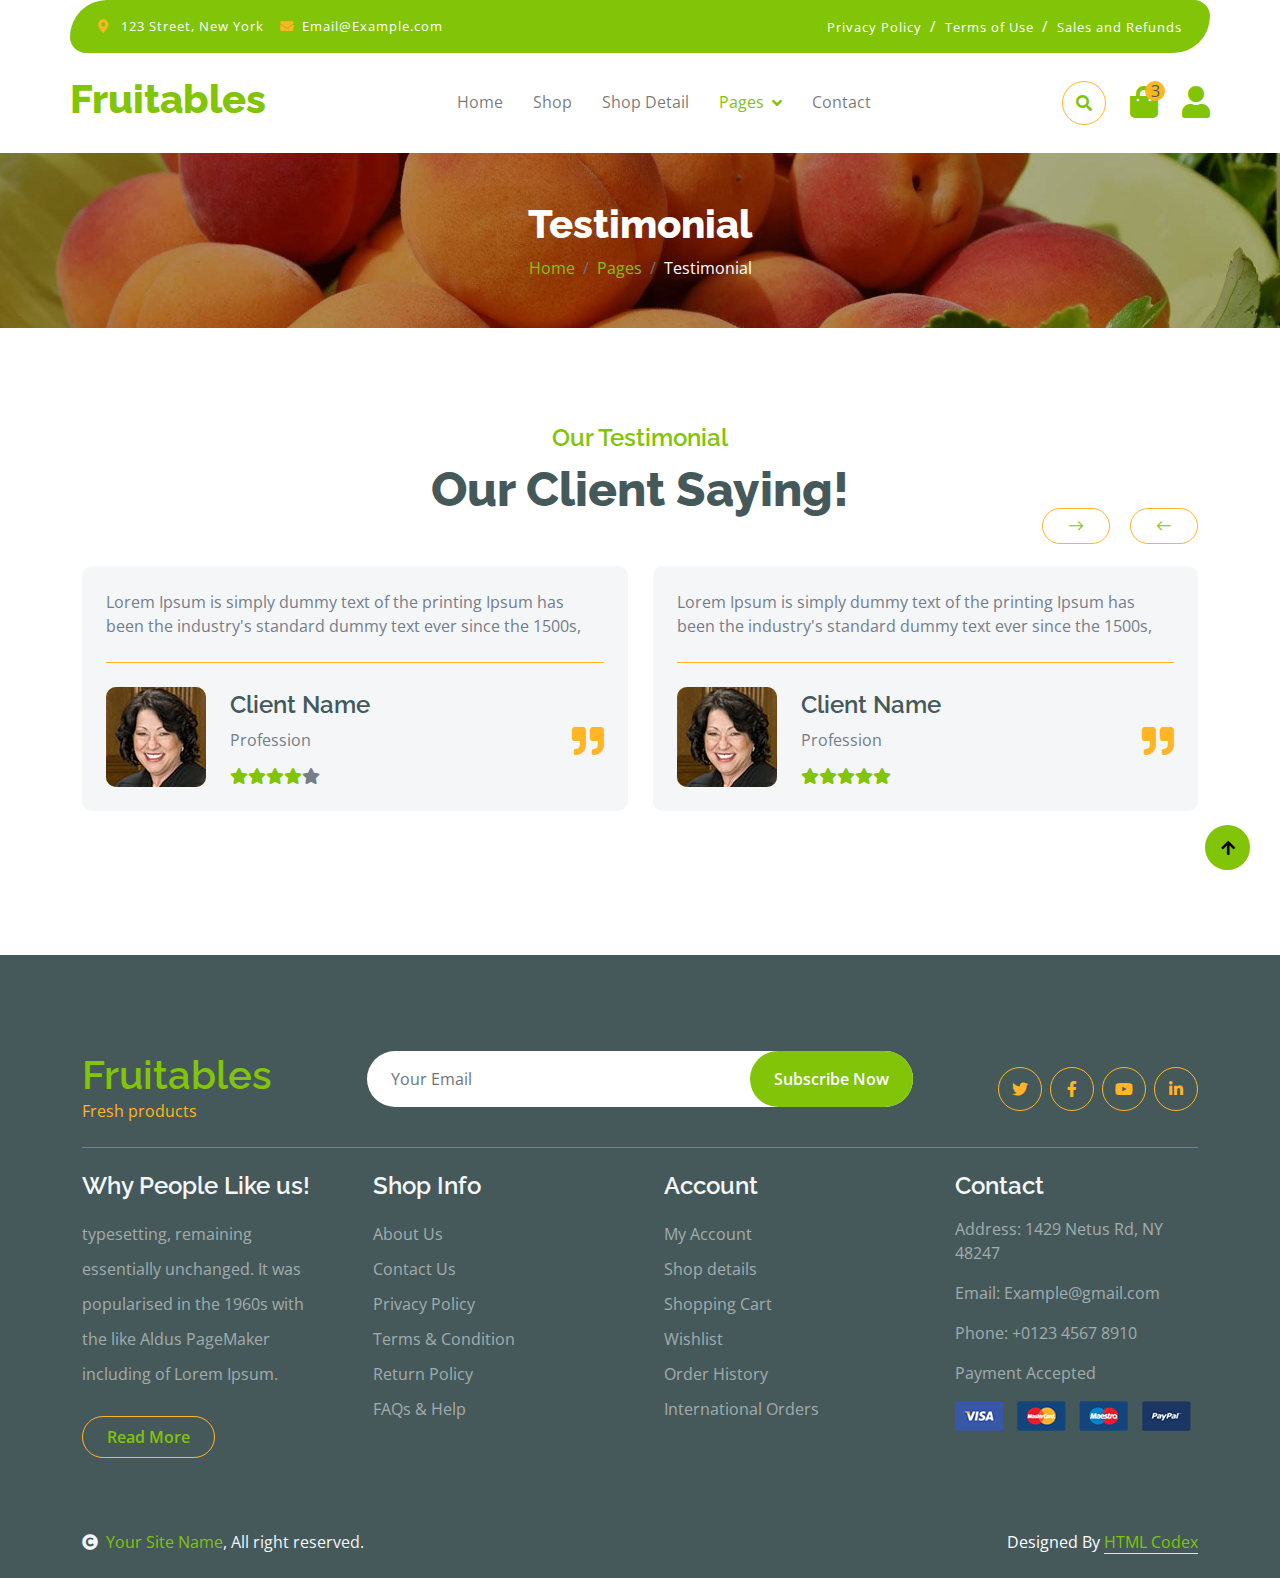
<file: ECommerceMVC/ECommerceMVC/wwwroot/testimonial.html>
<!DOCTYPE html>
<html lang="en">

    <head>
        <meta charset="utf-8">
        <title>Fruitables - Vegetable Website Template</title>
        <meta content="width=device-width, initial-scale=1.0" name="viewport">
        <meta content="" name="keywords">
        <meta content="" name="description">

        <!-- Google Web Fonts -->
        <link rel="preconnect" href="https://fonts.googleapis.com">
        <link rel="preconnect" href="https://fonts.gstatic.com" crossorigin>
        <link href="https://fonts.googleapis.com/css2?family=Open+Sans:wght@400;600&family=Raleway:wght@600;800&display=swap" rel="stylesheet"> 

        <!-- Icon Font Stylesheet -->
        <link rel="stylesheet" href="https://use.fontawesome.com/releases/v5.15.4/css/all.css"/>
        <link href="https://cdn.jsdelivr.net/npm/bootstrap-icons@1.4.1/font/bootstrap-icons.css" rel="stylesheet">

        <!-- Libraries Stylesheet -->
        <link href="lib/lightbox/css/lightbox.min.css" rel="stylesheet">
        <link href="lib/owlcarousel/assets/owl.carousel.min.css" rel="stylesheet">


        <!-- Customized Bootstrap Stylesheet -->
        <link href="css/bootstrap.min.css" rel="stylesheet">

        <!-- Template Stylesheet -->
        <link href="css/style.css" rel="stylesheet">
    </head>

    <body>

        <!-- Spinner Start -->
        <div id="spinner" class="show w-100 vh-100 bg-white position-fixed translate-middle top-50 start-50  d-flex align-items-center justify-content-center">
            <div class="spinner-grow text-primary" role="status"></div>
        </div>
        <!-- Spinner End -->


        <!-- Navbar start -->
        <div class="container-fluid fixed-top">
            <div class="container topbar bg-primary d-none d-lg-block">
                <div class="d-flex justify-content-between">
                    <div class="top-info ps-2">
                        <small class="me-3"><i class="fas fa-map-marker-alt me-2 text-secondary"></i> <a href="#" class="text-white">123 Street, New York</a></small>
                        <small class="me-3"><i class="fas fa-envelope me-2 text-secondary"></i><a href="#" class="text-white">Email@Example.com</a></small>
                    </div>
                    <div class="top-link pe-2">
                        <a href="#" class="text-white"><small class="text-white mx-2">Privacy Policy</small>/</a>
                        <a href="#" class="text-white"><small class="text-white mx-2">Terms of Use</small>/</a>
                        <a href="#" class="text-white"><small class="text-white ms-2">Sales and Refunds</small></a>
                    </div>
                </div>
            </div>
            <div class="container px-0">
                <nav class="navbar navbar-light bg-white navbar-expand-xl">
                    <a href="index.html" class="navbar-brand"><h1 class="text-primary display-6">Fruitables</h1></a>
                    <button class="navbar-toggler py-2 px-3" type="button" data-bs-toggle="collapse" data-bs-target="#navbarCollapse">
                        <span class="fa fa-bars text-primary"></span>
                    </button>
                    <div class="collapse navbar-collapse bg-white" id="navbarCollapse">
                        <div class="navbar-nav mx-auto">
                            <a href="index.html" class="nav-item nav-link">Home</a>
                            <a href="shop.html" class="nav-item nav-link">Shop</a>
                            <a href="shop-detail.html" class="nav-item nav-link">Shop Detail</a>
                            <div class="nav-item dropdown">
                                <a href="#" class="nav-link dropdown-toggle active" data-bs-toggle="dropdown">Pages</a>
                                <div class="dropdown-menu m-0 bg-secondary rounded-0">
                                    <a href="cart.html" class="dropdown-item">Cart</a>
                                    <a href="chackout.html" class="dropdown-item">Chackout</a>
                                    <a href="testimonial.html" class="dropdown-item active">Testimonial</a>
                                    <a href="404.html" class="dropdown-item">404 Page</a>
                                </div>
                            </div>
                            <a href="contact.html" class="nav-item nav-link">Contact</a>
                        </div>
                        <div class="d-flex m-3 me-0">
                            <button class="btn-search btn border border-secondary btn-md-square rounded-circle bg-white me-4" data-bs-toggle="modal" data-bs-target="#searchModal"><i class="fas fa-search text-primary"></i></button>
                            <a href="#" class="position-relative me-4 my-auto">
                                <i class="fa fa-shopping-bag fa-2x"></i>
                                <span class="position-absolute bg-secondary rounded-circle d-flex align-items-center justify-content-center text-dark px-1" style="top: -5px; left: 15px; height: 20px; min-width: 20px;">3</span>
                            </a>
                            <a href="#" class="my-auto">
                                <i class="fas fa-user fa-2x"></i>
                            </a>
                        </div>
                    </div>
                </nav>
            </div>
        </div>
        <!-- Navbar End -->


        <!-- Modal Search Start -->
        <div class="modal fade" id="searchModal" tabindex="-1" aria-labelledby="exampleModalLabel" aria-hidden="true">
            <div class="modal-dialog modal-fullscreen">
                <div class="modal-content rounded-0">
                    <div class="modal-header">
                        <h5 class="modal-title" id="exampleModalLabel">Search by keyword</h5>
                        <button type="button" class="btn-close" data-bs-dismiss="modal" aria-label="Close"></button>
                    </div>
                    <div class="modal-body d-flex align-items-center">
                        <div class="input-group w-75 mx-auto d-flex">
                            <input type="search" class="form-control p-3" placeholder="keywords" aria-describedby="search-icon-1">
                            <span id="search-icon-1" class="input-group-text p-3"><i class="fa fa-search"></i></span>
                        </div>
                    </div>
                </div>
            </div>
        </div>
        <!-- Modal Search End -->


        <!-- Single Page Header start -->
        <div class="container-fluid page-header py-5">
            <h1 class="text-center text-white display-6">Testimonial</h1>
            <ol class="breadcrumb justify-content-center mb-0">
                <li class="breadcrumb-item"><a href="#">Home</a></li>
                <li class="breadcrumb-item"><a href="#">Pages</a></li>
                <li class="breadcrumb-item active text-white">Testimonial</li>
            </ol>
        </div>
        <!-- Single Page Header End -->


        <!-- Tastimonial Start -->
        <div class="container-fluid testimonial py-5">
            <div class="container py-5">
                <div class="testimonial-header text-center">
                    <h4 class="text-primary">Our Testimonial</h4>
                    <h1 class="display-5 mb-5 text-dark">Our Client Saying!</h1>
                </div>
                <div class="owl-carousel testimonial-carousel">
                    <div class="testimonial-item img-border-radius bg-light rounded p-4">
                        <div class="position-relative">
                            <i class="fa fa-quote-right fa-2x text-secondary position-absolute" style="bottom: 30px; right: 0;"></i>
                            <div class="mb-4 pb-4 border-bottom border-secondary">
                                <p class="mb-0">Lorem Ipsum is simply dummy text of the printing Ipsum has been the industry's standard dummy text ever since the 1500s,
                                </p>
                            </div>
                            <div class="d-flex align-items-center flex-nowrap">
                                <div class="bg-secondary rounded">
                                    <img src="img/testimonial-1.jpg" class="img-fluid rounded" style="width: 100px; height: 100px;" alt="">
                                </div>
                                <div class="ms-4 d-block">
                                    <h4 class="text-dark">Client Name</h4>
                                    <p class="m-0 pb-3">Profession</p>
                                    <div class="d-flex pe-5">
                                        <i class="fas fa-star text-primary"></i>
                                        <i class="fas fa-star text-primary"></i>
                                        <i class="fas fa-star text-primary"></i>
                                        <i class="fas fa-star text-primary"></i>
                                        <i class="fas fa-star"></i>
                                    </div>
                                </div>
                            </div>
                        </div>
                    </div>
                    <div class="testimonial-item img-border-radius bg-light rounded p-4">
                        <div class="position-relative">
                            <i class="fa fa-quote-right fa-2x text-secondary position-absolute" style="bottom: 30px; right: 0;"></i>
                            <div class="mb-4 pb-4 border-bottom border-secondary">
                                <p class="mb-0">Lorem Ipsum is simply dummy text of the printing Ipsum has been the industry's standard dummy text ever since the 1500s,
                                </p>
                            </div>
                            <div class="d-flex align-items-center flex-nowrap">
                                <div class="bg-secondary rounded">
                                    <img src="img/testimonial-1.jpg" class="img-fluid rounded" style="width: 100px; height: 100px;" alt="">
                                </div>
                                <div class="ms-4 d-block">
                                    <h4 class="text-dark">Client Name</h4>
                                    <p class="m-0 pb-3">Profession</p>
                                    <div class="d-flex pe-5">
                                        <i class="fas fa-star text-primary"></i>
                                        <i class="fas fa-star text-primary"></i>
                                        <i class="fas fa-star text-primary"></i>
                                        <i class="fas fa-star text-primary"></i>
                                        <i class="fas fa-star text-primary"></i>
                                    </div>
                                </div>
                            </div>
                        </div>
                    </div>
                    <div class="testimonial-item img-border-radius bg-light rounded p-4">
                        <div class="position-relative">
                            <i class="fa fa-quote-right fa-2x text-secondary position-absolute" style="bottom: 30px; right: 0;"></i>
                            <div class="mb-4 pb-4 border-bottom border-secondary">
                                <p class="mb-0">Lorem Ipsum is simply dummy text of the printing Ipsum has been the industry's standard dummy text ever since the 1500s,
                                </p>
                            </div>
                            <div class="d-flex align-items-center flex-nowrap">
                                <div class="bg-secondary rounded">
                                    <img src="img/testimonial-1.jpg" class="img-fluid rounded" style="width: 100px; height: 100px;" alt="">
                                </div>
                                <div class="ms-4 d-block">
                                    <h4 class="text-dark">Client Name</h4>
                                    <p class="m-0 pb-3">Profession</p>
                                    <div class="d-flex pe-5">
                                        <i class="fas fa-star text-primary"></i>
                                        <i class="fas fa-star text-primary"></i>
                                        <i class="fas fa-star text-primary"></i>
                                        <i class="fas fa-star text-primary"></i>
                                        <i class="fas fa-star text-primary"></i>
                                    </div>
                                </div>
                            </div>
                        </div>
                    </div>
                </div>
            </div>
        </div>
        <!-- Tastimonial End -->


        <!-- Footer Start -->
        <div class="container-fluid bg-dark text-white-50 footer pt-5 mt-5">
            <div class="container py-5">
                <div class="pb-4 mb-4" style="border-bottom: 1px solid rgba(226, 175, 24, 0.5) ;">
                    <div class="row g-4">
                        <div class="col-lg-3">
                            <a href="#">
                                <h1 class="text-primary mb-0">Fruitables</h1>
                                <p class="text-secondary mb-0">Fresh products</p>
                            </a>
                        </div>
                        <div class="col-lg-6">
                            <div class="position-relative mx-auto">
                                <input class="form-control border-0 w-100 py-3 px-4 rounded-pill" type="number" placeholder="Your Email">
                                <button type="submit" class="btn btn-primary border-0 border-secondary py-3 px-4 position-absolute rounded-pill text-white" style="top: 0; right: 0;">Subscribe Now</button>
                            </div>
                        </div>
                        <div class="col-lg-3">
                            <div class="d-flex justify-content-end pt-3">
                                <a class="btn  btn-outline-secondary me-2 btn-md-square rounded-circle" href=""><i class="fab fa-twitter"></i></a>
                                <a class="btn btn-outline-secondary me-2 btn-md-square rounded-circle" href=""><i class="fab fa-facebook-f"></i></a>
                                <a class="btn btn-outline-secondary me-2 btn-md-square rounded-circle" href=""><i class="fab fa-youtube"></i></a>
                                <a class="btn btn-outline-secondary btn-md-square rounded-circle" href=""><i class="fab fa-linkedin-in"></i></a>
                            </div>
                        </div>
                    </div>
                </div>
                <div class="row g-5">
                    <div class="col-lg-3 col-md-6">
                        <div class="footer-item">
                            <h4 class="text-light mb-3">Why People Like us!</h4>
                            <p class="mb-4">typesetting, remaining essentially unchanged. It was 
                                popularised in the 1960s with the like Aldus PageMaker including of Lorem Ipsum.</p>
                            <a href="" class="btn border-secondary py-2 px-4 rounded-pill text-primary">Read More</a>
                        </div>
                    </div>
                    <div class="col-lg-3 col-md-6">
                        <div class="d-flex flex-column text-start footer-item">
                            <h4 class="text-light mb-3">Shop Info</h4>
                            <a class="btn-link" href="">About Us</a>
                            <a class="btn-link" href="">Contact Us</a>
                            <a class="btn-link" href="">Privacy Policy</a>
                            <a class="btn-link" href="">Terms & Condition</a>
                            <a class="btn-link" href="">Return Policy</a>
                            <a class="btn-link" href="">FAQs & Help</a>
                        </div>
                    </div>
                    <div class="col-lg-3 col-md-6">
                        <div class="d-flex flex-column text-start footer-item">
                            <h4 class="text-light mb-3">Account</h4>
                            <a class="btn-link" href="">My Account</a>
                            <a class="btn-link" href="">Shop details</a>
                            <a class="btn-link" href="">Shopping Cart</a>
                            <a class="btn-link" href="">Wishlist</a>
                            <a class="btn-link" href="">Order History</a>
                            <a class="btn-link" href="">International Orders</a>
                        </div>
                    </div>
                    <div class="col-lg-3 col-md-6">
                        <div class="footer-item">
                            <h4 class="text-light mb-3">Contact</h4>
                            <p>Address: 1429 Netus Rd, NY 48247</p>
                            <p>Email: Example@gmail.com</p>
                            <p>Phone: +0123 4567 8910</p>
                            <p>Payment Accepted</p>
                            <img src="img/payment.png" class="img-fluid" alt="">
                        </div>
                    </div>
                </div>
            </div>
        </div>
        <!-- Footer End -->

        <!-- Copyright Start -->
        <div class="container-fluid copyright bg-dark py-4">
            <div class="container">
                <div class="row">
                    <div class="col-md-6 text-center text-md-start mb-3 mb-md-0">
                        <span class="text-light"><a href="#"><i class="fas fa-copyright text-light me-2"></i>Your Site Name</a>, All right reserved.</span>
                    </div>
                    <div class="col-md-6 my-auto text-center text-md-end text-white">
                        <!--/*** This template is free as long as you keep the below author’s credit link/attribution link/backlink. ***/-->
                        <!--/*** If you'd like to use the template without the below author’s credit link/attribution link/backlink, ***/-->
                        <!--/*** you can purchase the Credit Removal License from "https://htmlcodex.com/credit-removal". ***/-->
                        Designed By <a class="border-bottom" href="https://htmlcodex.com">HTML Codex</a>
                    </div>
                </div>
            </div>
        </div>
        <!-- Copyright End -->



        <!-- Back to Top -->
        <a href="#" class="btn btn-primary border-3 border-primary rounded-circle back-to-top"><i class="fa fa-arrow-up"></i></a>   

        
    <!-- JavaScript Libraries -->
    <script src="https://ajax.googleapis.com/ajax/libs/jquery/3.6.4/jquery.min.js"></script>
    <script src="https://cdn.jsdelivr.net/npm/bootstrap@5.0.0/dist/js/bootstrap.bundle.min.js"></script>
    <script src="lib/easing/easing.min.js"></script>
    <script src="lib/waypoints/waypoints.min.js"></script>
    <script src="lib/lightbox/js/lightbox.min.js"></script>
    <script src="lib/owlcarousel/owl.carousel.min.js"></script>

    <!-- Template Javascript -->
    <script src="js/main.js"></script>
    </body>

</html>
</file>
<file: ECommerceMVC/ECommerceMVC/wwwroot/css/style.css>
/*** Spinner Start ***/
#spinner {
    opacity: 0;
    visibility: hidden;
    transition: opacity .8s ease-out, visibility 0s linear .5s;
    z-index: 99999;
 }

 #spinner.show {
     transition: opacity .8s ease-out, visibility 0s linear .0s;
     visibility: visible;
     opacity: 1;
 }

 .back-to-top {
    position: fixed;
    right: 30px;
    bottom: 30px;
    display: flex;
    width: 45px;
    height: 45px;
    align-items: center;
    justify-content: center;
    transition: 0.5s;
    z-index: 99;
}
/*** Spinner End ***/


/*** Button Start ***/
.btn {
    font-weight: 600;
    transition: .5s;
}

.btn-square {
    width: 32px;
    height: 32px;
}

.btn-sm-square {
    width: 34px;
    height: 34px;
}

.btn-md-square {
    width: 44px;
    height: 44px;
}

.btn-lg-square {
    width: 56px;
    height: 56px;
}

.btn-square,
.btn-sm-square,
.btn-md-square,
.btn-lg-square {
    padding: 0;
    display: flex;
    align-items: center;
    justify-content: center;
    font-weight: normal;
}

.btn.border-secondary {
    transition: 0.5s;
}

.btn.border-secondary:hover {
    background: var(--bs-secondary) !important;
    color: var(--bs-white) !important;
}

/*** Topbar Start ***/
.fixed-top {
    transition: 0.5s;
    background: var(--bs-white);
    border: 0;
}

.topbar {
    padding: 20px;
    border-radius: 230px 100px;
}

.topbar .top-info {
    font-size: 15px;
    line-height: 0;
    letter-spacing: 1px;
    display: flex;
    align-items: center;
}

.topbar .top-link {
    font-size: 15px;
    line-height: 0;
    letter-spacing: 1px;
    display: flex;
    align-items: center;
}

.topbar .top-link a {
    letter-spacing: 1px;
}

.topbar .top-link a small:hover {
    color: var(--bs-secondary) !important;
    transition: 0.5s;
}

.topbar .top-link a small:hover i {
    color: var(--bs-primary) !important;
}
/*** Topbar End ***/

/*** Navbar Start ***/
.navbar .navbar-nav .nav-link {
    padding: 10px 15px;
    font-size: 16px;
    transition: .5s;
}

.navbar {
    height: 100px;
    border-bottom: 1px solid rgba(255, 255, 255, .1);
}

.navbar .navbar-nav .nav-link:hover,
.navbar .navbar-nav .nav-link.active,
.fixed-top.bg-white .navbar .navbar-nav .nav-link:hover,
.fixed-top.bg-white .navbar .navbar-nav .nav-link.active {
    color: var(--bs-primary);
}

.navbar .dropdown-toggle::after {
    border: none;
    content: "\f107";
    font-family: "Font Awesome 5 Free";
    font-weight: 700;
    vertical-align: middle;
    margin-left: 8px;
}

@media (min-width: 1200px) {
    .navbar .nav-item .dropdown-menu {
        display: block;
        visibility: hidden;
        top: 100%;
        transform: rotateX(-75deg);
        transform-origin: 0% 0%;
        border: 0;
        transition: .5s;
        opacity: 0;
    }
}

.dropdown .dropdown-menu a:hover {
    background: var(--bs-secondary);
    color: var(--bs-primary);
}

.navbar .nav-item:hover .dropdown-menu {
    transform: rotateX(0deg);
    visibility: visible;
    background: var(--bs-light) !important;
    border-radius: 10px !important;
    transition: .5s;
    opacity: 1;
}

#searchModal .modal-content {
    background: rgba(255, 255, 255, .8);
}
/*** Navbar End ***/

/*** Hero Header ***/
.hero-header {
    background: linear-gradient(rgba(248, 223, 173, 0.1), rgba(248, 223, 173, 0.1)), url(../img/hero-img.jpg);
    background-position: center center;
    background-repeat: no-repeat;
    background-size: cover;
}

.carousel-item {
    position: relative;
}

.carousel-item a {
    position: absolute;
    top: 50%;
    left: 50%;
    transform: translate(-50%, -50%);
    font-size: 25px;
    background: linear-gradient(rgba(255, 181, 36, 0.7), rgba(255, 181, 36, 0.7));
}

.carousel-control-next,
.carousel-control-prev {
    width: 48px;
    height: 48px;
    border-radius: 48px;
    border: 1px solid var(--bs-white);
    background: var(--bs-primary);
    position: absolute;
    top: 50%;
    transform: translateY(-50%);
}

.carousel-control-next {
    margin-right: 20px;
}

.carousel-control-prev {
    margin-left: 20px;
}

.page-header {
    position: relative;
    background: linear-gradient(rgba(0, 0, 0, 0.3), rgba(0, 0, 0, 0.3)), url(../img/cart-page-header-img.jpg);
    background-position: center center;
    background-repeat: no-repeat;
    background-size: cover;
}

@media (min-width: 992px) {
    .hero-header,
    .page-header {
        margin-top: 152px !important;
    }
}

@media (max-width: 992px) {
    .hero-header,
    .page-header {
        margin-top: 97px !important;
    }
}
/*** Hero Header end ***/


/*** featurs Start ***/
.featurs .featurs-item .featurs-icon {
    position: relative;
    width: 120px;
    height: 120px;
}

.featurs .featurs-item .featurs-icon::after {
    content: "";
    width: 35px;
    height: 35px;
    background: var(--bs-secondary);
    position: absolute;
    bottom: -10px;
    transform: translate(-50%);
    transform: rotate(45deg);
    background: var(--bs-secondary);
    
}
/*** featurs End ***/


/*** service Start ***/
.service .service-item .service-content {
    position: relative;
    width: 250px; 
    height: 130px; 
    top: -50%; 
    left: 50%; 
    transform: translate(-50%, -50%);
}

/*** service End ***/


/*** Fruits Start ***/
.fruite .tab-class .nav-item a.active {
    background: var(--bs-secondary) !important;
}

.fruite .tab-class .nav-item a.active span {
    color: var(--bs-white) !important; 
}

.fruite .fruite-categorie .fruite-name {
    line-height: 40px;
}

.fruite .fruite-categorie .fruite-name a {
    transition: 0.5s;
}

.fruite .fruite-categorie .fruite-name a:hover {
    color: var(--bs-secondary);
}

.fruite .fruite-item {
    height: 100%;
    transition: 0.5s;
}
.fruite .fruite-item:hover {
    box-shadow: 0 0 55px rgba(0, 0, 0, 0.4);
}

.fruite .fruite-item .fruite-img {
    overflow: hidden;
    transition: 0.5s;
    border-radius: 10px 10px 0 0;
}

.fruite .fruite-item .fruite-img img {
    transition: 0.5s;
}

.fruite .fruite-item .fruite-img img:hover {
    transform: scale(1.3);
}
/*** Fruits End ***/


/*** vesitable Start ***/
.vesitable .vesitable-item {
    height: 100%;
    transition: 0.5s;
}

.vesitable .vesitable-item:hover {
    box-shadow: 0 0 55px rgba(0, 0, 0, 0.4);
}

.vesitable .vesitable-item .vesitable-img {
    overflow: hidden;
    transition: 0.5s;
    border-radius: 10px 10px 0 0;
}

.vesitable .vesitable-item .vesitable-img img {
    transition: 0.5s;
}

.vesitable .vesitable-item .vesitable-img img:hover {
    transform: scale(1.2);
}

.vesitable .owl-stage {
    margin: 50px 0;
    position: relative;
}

.vesitable .owl-nav .owl-prev {
    position: absolute;
    top: -8px;
    right: 0;
    color: var(--bs-primary);
    padding: 5px 25px;
    border: 1px solid var(--bs-secondary);
    border-radius: 20px;
    transition: 0.5s;

}

.vesitable .owl-nav .owl-prev:hover {
    background: var(--bs-secondary);
    color: var(--bs-white);
}

.vesitable .owl-nav .owl-next {
    position: absolute;
    top: -8px;
    right: 88px;
    color: var(--bs-primary);
    padding: 5px 25px;
    border: 1px solid var(--bs-secondary);
    border-radius: 20px;
    transition: 0.5s;
}

.vesitable .owl-nav .owl-next:hover {
    background: var(--bs-secondary);
    color: var(--bs-white);
}
/*** vesitable End ***/


/*** Banner Section Start ***/
.banner .banner-btn:hover {
    background: var(--bs-primary);
}
/*** Banner Section End ***/


/*** Facts Start ***/
.counter {
    height: 100%;
    text-align: center;
    box-shadow: 0 0 30px rgba(0, 0, 0, 0.05);
}

.counter i {
    font-size: 60px;
    margin-bottom: 25px;
}

.counter h4 {
    color: var(--bs-primary);
    letter-spacing: 1px;
    text-transform: uppercase;
}

.counter h1 {
    margin-bottom: 0;
}
/*** Facts End ***/


/*** testimonial Start ***/
.testimonial .owl-nav .owl-prev {
    position: absolute;
    top: -58px;
    right: 0;
    color: var(--bs-primary);
    padding: 5px 25px;
    border: 1px solid var(--bs-secondary);
    border-radius: 20px;
    transition: 0.5s;
}

.testimonial .owl-nav .owl-prev:hover {
    background: var(--bs-secondary);
    color: var(--bs-white);
}

.testimonial .owl-nav .owl-next {
    position: absolute;
    top: -58px;
    right: 88px;
    color: var(--bs-primary);
    padding: 5px 25px;
    border: 1px solid var(--bs-secondary);
    border-radius: 20px;
    transition: 0.5s;
}

.testimonial .owl-nav .owl-next:hover {
    background: var(--bs-secondary);
    color: var(--bs-white);
}
/*** testimonial End ***/


/*** Single Page Start ***/
.pagination {
    display: inline-block;
}
  
.pagination a {
    color: var(--bs-dark);
    padding: 10px 16px;
    text-decoration: none;
    transition: 0.5s;
    border: 1px solid var(--bs-secondary);
    margin: 0 4px;
}
  
.pagination a.active {
    background-color: var(--bs-primary);
    color: var(--bs-light);
    border: 1px solid var(--bs-secondary);
}
  
.pagination a:hover:not(.active) {background-color: var(--bs-primary)}

.nav.nav-tabs .nav-link.active {
    border-bottom: 2px solid var(--bs-secondary) !important;
}
/*** Single Page End ***/


/*** Footer Start ***/
.footer .footer-item .btn-link {
    line-height: 35px;
    color: rgba(255, 255, 255, .5);
    transition: 0.5s;
}

.footer .footer-item .btn-link:hover {
    color: var(--bs-secondary) !important;
}

.footer .footer-item p.mb-4 {
    line-height: 35px;
}
/*** Footer End ***/
</file>
